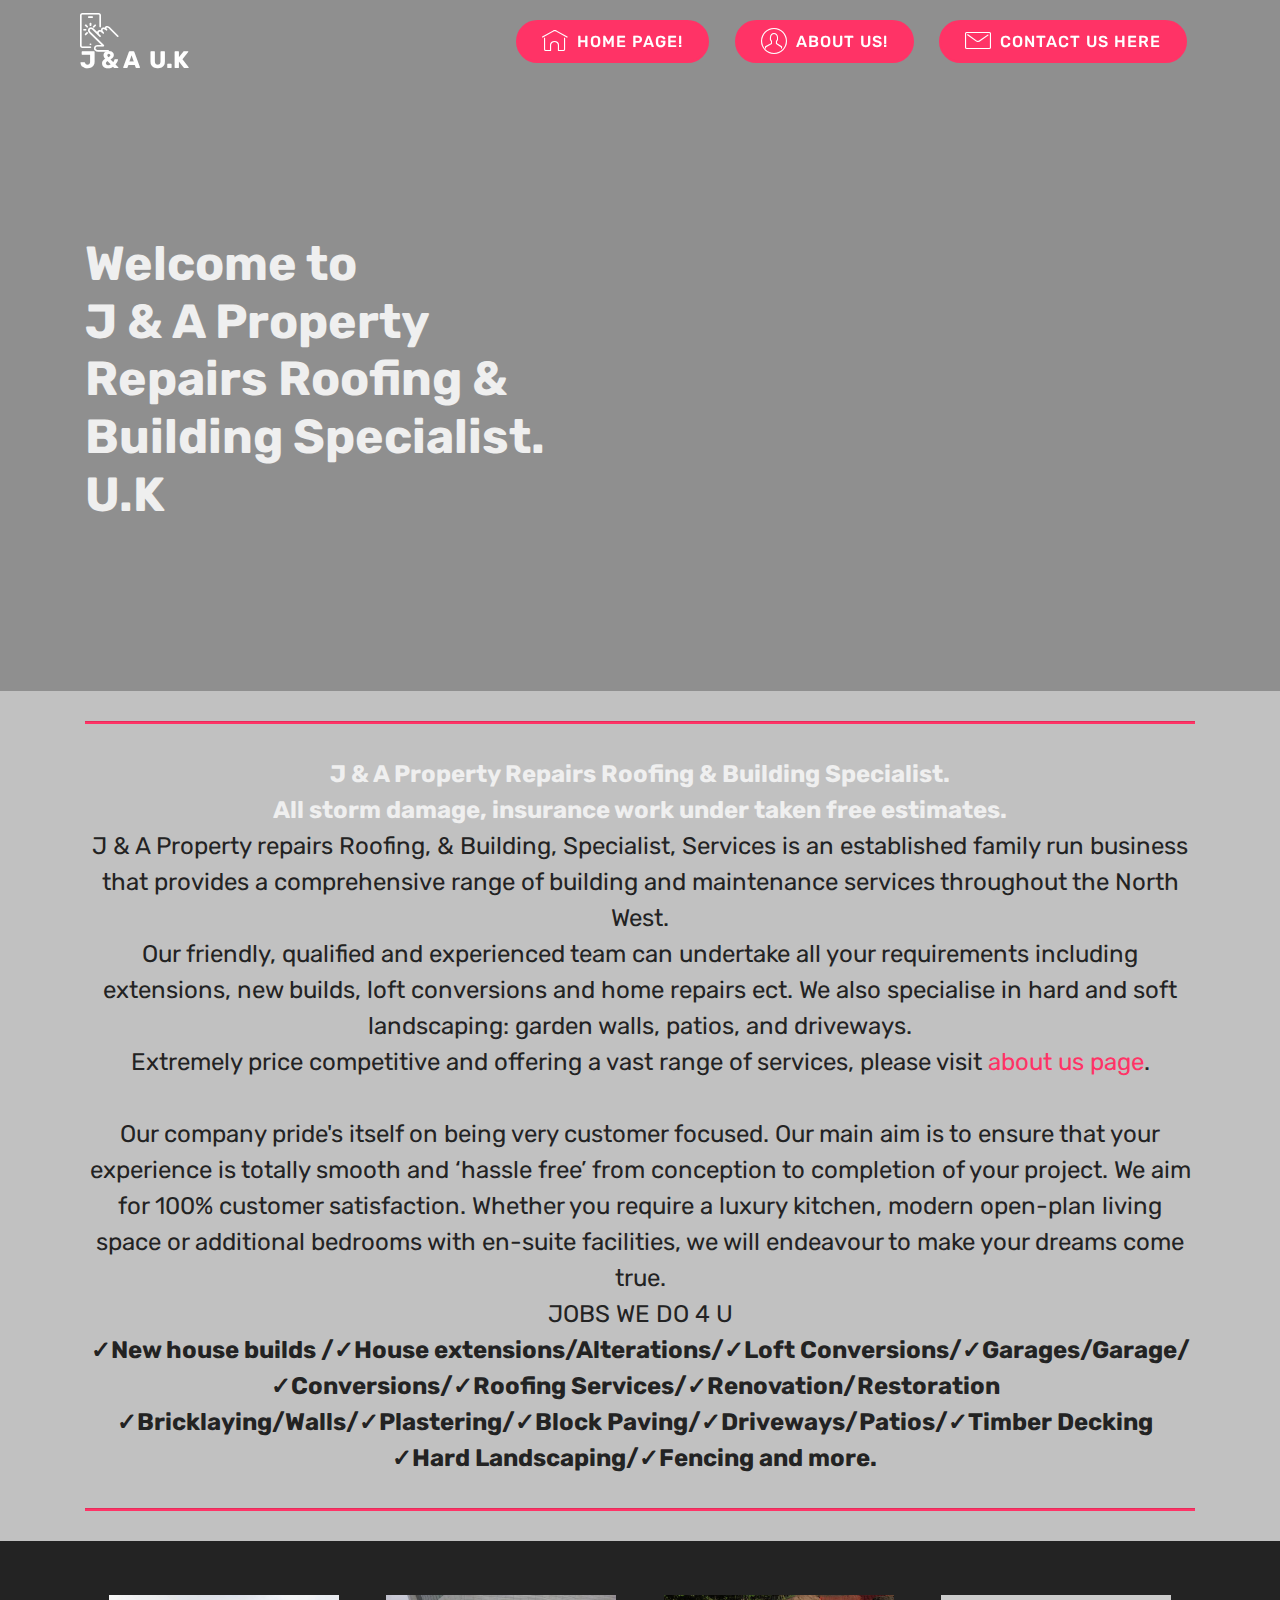
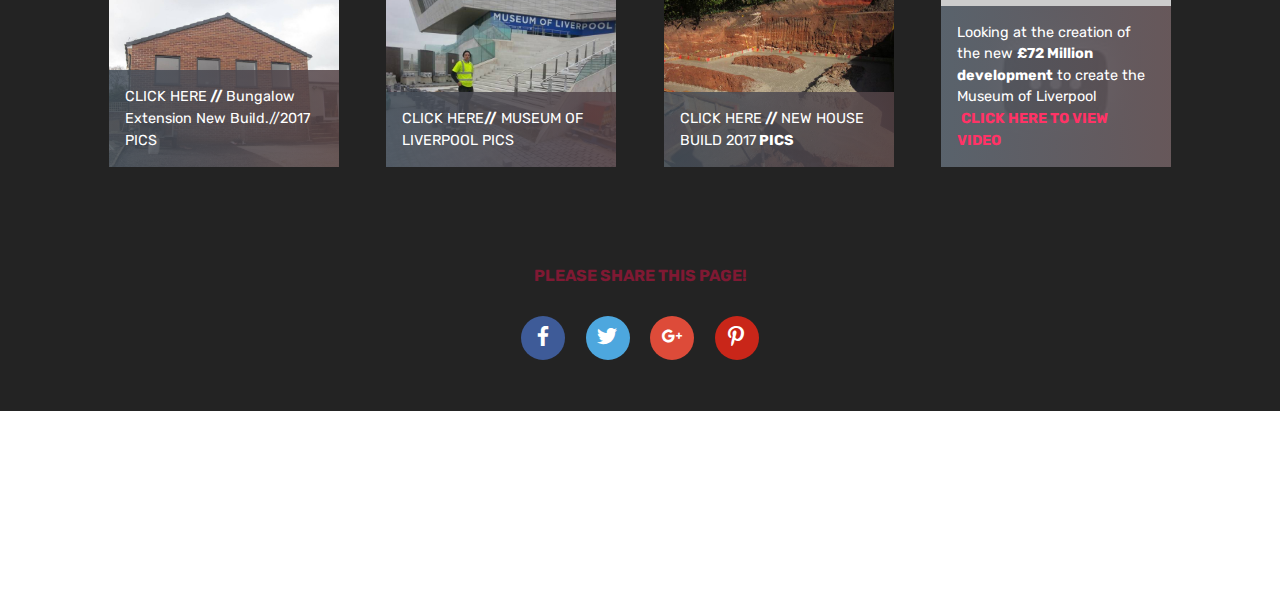
<file: index.html>
<!DOCTYPE html>
<html>
<head>
  <!-- Site made with Mobirise Website Builder v4.2.3, https://mobirise.com -->
  <meta charset="UTF-8">
  <meta http-equiv="X-UA-Compatible" content="IE=edge">
  <meta name="generator" content="Mobirise v4.2.3, mobirise.com">
  <meta name="viewport" content="width=device-width, initial-scale=1">
  <link rel="shortcut icon" href="assets/images/hj-800x450.jpg" type="image/x-icon">
  <meta name="description" content="">
  <title>Home</title>
  <link rel="stylesheet" href="assets/web/assets/mobirise-icons/mobirise-icons.css">
  <link rel="stylesheet" href="assets/tether/tether.min.css">
  <link rel="stylesheet" href="assets/soundcloud-plugin/style.css">
  <link rel="stylesheet" href="assets/bootstrap/css/bootstrap.min.css">
  <link rel="stylesheet" href="assets/bootstrap/css/bootstrap-grid.min.css">
  <link rel="stylesheet" href="assets/bootstrap/css/bootstrap-reboot.min.css">
  <link rel="stylesheet" href="assets/dropdown/css/style.css">
  <link rel="stylesheet" href="assets/socicon/css/styles.css">
  <link rel="stylesheet" href="assets/theme/css/style.css">
  <link rel="stylesheet" href="assets/mobirise-gallery/style.css">
  <link rel="stylesheet" href="assets/mobirise/css/mbr-additional.css" type="text/css">
  
  
  
</head>
<body>
<section class="menu cid-qC02wibD3X" once="menu" id="menu1-2" data-rv-view="1550">

    

    <nav class="navbar navbar-expand beta-menu navbar-dropdown align-items-center navbar-fixed-top navbar-toggleable-sm bg-color transparent">
        <button class="navbar-toggler navbar-toggler-right" type="button" data-toggle="collapse" data-target="#navbarSupportedContent" aria-controls="navbarSupportedContent" aria-expanded="false" aria-label="Toggle navigation">
            <div class="hamburger">
                <span></span>
                <span></span>
                <span></span>
                <span></span>
            </div>
        </button>
        <div class="menu-logo">
            <div class="navbar-brand">
                
                <span class="navbar-caption-wrap"><a class="navbar-caption text-white display-5" href="https://arthur365.github.io/JandARoofing/"><span class="mbri-touch mbr-iconfont mbr-iconfont-btn"></span>J &amp; A &nbsp;U.K</a></span>
            </div>
        </div>
        <div class="collapse navbar-collapse" id="navbarSupportedContent">
            
            <div class="navbar-buttons mbr-section-btn"><a class="btn btn-sm btn-secondary display-4" href="https://arthur365.github.io/JandARoofing/"><span class="mbri-home mbr-iconfont mbr-iconfont-btn"></span>
                    HOME PAGE!
                </a> <a class="btn btn-sm btn-secondary display-4" href="https://arthur365.github.io/JandARoofing/page2.html"><span class="mbri-user mbr-iconfont mbr-iconfont-btn"></span>ABOUT US!
                </a>  <a class="btn btn-sm btn-secondary display-4" href="https://arthur365.github.io/JandARoofing/httpsarthur365.github.ioJandARoofingpage1.html.html"><span class="mbri-letter mbr-iconfont mbr-iconfont-btn"></span>
                    CONTACT US HERE</a></div>
        </div>
    </nav>
</section>

<section class="engine"><a href="https://mobirise.co/c">website maker</a></section><section class="header7 cid-qC023sme7A" data-bg-video="https://www.youtube.com/watch?v=4snI6Da1BNs" id="header7-0" data-rv-view="1522">

    

    <div class="mbr-overlay" style="opacity: 0.4; background-color: rgb(0, 0, 0);">
    </div>

    <div class="container">
        <div class="media-container-row">

            <div class="media-content align-right">
                <h1 class="mbr-section-title mbr-white pb-3 mbr-fonts-style display-2"><strong><br></strong><br><strong>Welcome to<br>J &amp; A Property Repairs Roofing &amp; Building Specialist. U.K</strong>&nbsp;</h1>
                <div class="mbr-section-text mbr-white pb-3">
                    <p class="mbr-text mbr-fonts-style display-4"></p>
                </div>
                
            </div>

            <div class="mbr-figure" style="width: 105%;"><iframe class="mbr-embedded-video" src="https://www.youtube.com/embed/4snI6Da1BNs?rel=0&amp;amp;showinfo=0&amp;autoplay=1&amp;loop=0" width="1280" height="720" frameborder="0" allowfullscreen></iframe></div>

        </div>
    </div>
</section>

<section class="mbr-section article content9 cid-qC0P9vtOcE" id="content9-7" data-rv-view="1526">
    
     

    <div class="container">
        <div class="inner-container" style="width: 100%;">
            <hr class="line" style="width: 100%;">
            <div class="section-text align-center mbr-fonts-style display-5"><strong>J &amp; A Property Repairs Roofing &amp; Building Specialist.</strong><br><strong>All storm damage, insurance work under taken free estimates.
</strong><div>J &amp; A Property repairs Roofing, &amp; Building, Specialist, Services is an established family run business that provides a comprehensive range of building and maintenance services throughout the North West. 
</div><div>Our friendly, qualified and experienced team can undertake all your requirements including extensions, new builds, loft conversions and home repairs ect. We also specialise in hard and soft landscaping: garden walls, patios, and driveways. 
</div><div>Extremely price competitive and offering a vast range of services, please visit <a href="https://arthur365.github.io/JandARoofing/page2.html" class="text-secondary">about us page</a>. </div><br><div>Our company pride's itself on being very customer focused. Our main aim is to ensure that your experience is totally smooth and ‘hassle free’ from conception to completion of your project. We aim for 100% customer satisfaction. Whether you require a luxury kitchen, modern open-plan living space or additional bedrooms with en-suite facilities, we will endeavour to make your dreams come true.</div><div>JOBS WE DO 4 U
</div><div><strong>✓New house builds /✓<span style="font-size: 1.5rem;">House extensions/Alterations/</span><span style="font-size: 1.5rem;">✓Loft Conversions/</span><span style="font-size: 1.5rem;">✓Garages/Garage/✓Conversions/</span><span style="font-size: 1.5rem;">✓Roofing Services/</span><span style="font-size: 1.5rem;">✓Renovation/Restoration &nbsp;</span></strong></div><div><strong>✓Bricklaying/Walls/<span style="font-size: 1.5rem;">✓Plastering/</span><span style="font-size: 1.5rem;">✓Block Paving/</span><span style="font-size: 1.5rem;">✓Driveways/Patios/</span><span style="font-size: 1.5rem;">✓Timber Decking &nbsp;</span></strong></div><div><strong>✓Hard Landscaping/</strong><span style="font-size: 1.5rem;"><strong>✓Fencing and more.</strong> &nbsp;</span></div></div>
            <hr class="line" style="width: 100%;">
        </div>
        </div>
</section>

<section class="mbr-gallery mbr-slider-carousel cid-qCyboriEE5" id="gallery1-t" data-rv-view="1528">

    

    <div class="container">
        <div><!-- Filter --><!-- Gallery --><div class="mbr-gallery-row"><div class="mbr-gallery-layout-default"><div><div><div class="mbr-gallery-item mbr-gallery-item--p3" data-video-url="false" data-tags="Awesome"><div href="#lb-gallery1-t" data-slide-to="0" data-toggle="modal"><img src="assets/images/img-6-2000x1500-800x600-800x600.jpg" alt=""><span class="icon-focus"></span><span class="mbr-gallery-title mbr-fonts-style display-7"><strong><a href="https://arthur365.github.io/JandARoofing/page2.html">CLICK HERE</a> //&nbsp;</strong><a href="https://arthur365.github.io/JandARoofing/page2.html">Bungalow Extension New Build.//2017 PICS</a></span></div></div><div class="mbr-gallery-item mbr-gallery-item--p3" data-video-url="false" data-tags="Responsive"><div href="#lb-gallery1-t" data-slide-to="1" data-toggle="modal"><img src="assets/images/20171018-3-640x480-640x480-640x480.jpg" alt=""><span class="icon-focus"></span><span class="mbr-gallery-title mbr-fonts-style display-7"><strong><a href="https://arthur365.github.io/JandARoofing/page2.html">CLICK HERE</a>//</strong>&nbsp;<a href="https://arthur365.github.io/JandARoofing/page2.html">MUSEUM OF LIVERPOOL PICS</a></span></div></div><div class="mbr-gallery-item mbr-gallery-item--p3" data-video-url="false" data-tags="Creative"><div href="#lb-gallery1-t" data-slide-to="2" data-toggle="modal"><img src="assets/images/img-2-3264x2448-800x600.jpg" alt=""><span class="icon-focus"></span><span class="mbr-gallery-title mbr-fonts-style display-7"><strong><a href="https://arthur365.github.io/JandARoofing/page2.html">CLICK HERE</a> //&nbsp;<b><a href="https://arthur365.github.io/JandARoofing/page2.html">NEW HOUSE BUILD 2017</a>&nbsp;</b>PICS</strong></span></div></div><div class="mbr-gallery-item mbr-gallery-item--p3 video-slide" data-video-url="https://www.youtube.com/watch?v=_yunMaDOAP0#action=share" data-tags="Creative"><div href="#lb-gallery1-t" data-slide-to="3" data-toggle="modal"><div></div><img alt="" src="assets/images/2017-11-5-11-36-12-62564.jpg"><span class="icon-video"></span><span class="mbr-gallery-title mbr-fonts-style display-7">Looking at the creation of the new <strong>£72 Million development</strong> to create the Museum of Liverpool<a href="https://www.youtube.com/watch?v=_yunMaDOAP0" target="_blank" class="text-secondary"> </a><br>&nbsp;<a href="https://www.youtube.com/watch?v=_yunMaDOAP0" target="_blank" class="text-secondary"><strong>CLICK HERE TO VIEW VIDEO</strong></a></span></div></div></div></div><div class="clearfix"></div></div></div><!-- Lightbox --><div data-app-prevent-settings="" class="mbr-slider modal fade carousel slide" tabindex="-1" data-keyboard="true" data-interval="false" id="lb-gallery1-t"><div class="modal-dialog"><div class="modal-content"><div class="modal-body"><div class="carousel-inner"><div class="carousel-item"><img src="assets/images/img-6-2000x1500-800x600.jpg" alt=""></div><div class="carousel-item"><img src="assets/images/20171018-3-640x480-640x480.jpg" alt=""></div><div class="carousel-item"><img src="assets/images/img-2-3264x2448.jpg" alt=""></div><div class="carousel-item active video-container"><img src="assets/images/img-2-3264x2448.jpg" alt=""></div></div><a class="carousel-control carousel-control-prev" role="button" data-slide="prev" href="#lb-gallery1-t"><span class="mbri-left mbr-iconfont" aria-hidden="true"></span><span class="sr-only">Previous</span></a><a class="carousel-control carousel-control-next" role="button" data-slide="next" href="#lb-gallery1-t"><span class="mbri-right mbr-iconfont" aria-hidden="true"></span><span class="sr-only">Next</span></a><a class="close" href="#" role="button" data-dismiss="modal"><span class="sr-only">Close</span></a></div></div></div></div></div>
    </div>

</section>

<section class="cid-qCaAnkheCi" id="social-buttons3-l" data-rv-view="1547">
    
    

    

    <div class="container">
        <div class="media-container-row">
            <div class="col-md-8 align-center">
                <h2 class="pb-3 mbr-section-title mbr-fonts-style display-4"><strong>PLEASE SHARE THIS PAGE!
                </strong></h2>
                <div>
                    <div class="mbr-social-likes">
                        <span class="btn btn-social socicon-bg-facebook facebook mx-2" title="Share link on Facebook">
                            <i class="socicon socicon-facebook"></i>
                        </span>
                        <span class="btn btn-social twitter socicon-bg-twitter mx-2" title="Share link on Twitter">
                            <i class="socicon socicon-twitter"></i>
                        </span>
                        <span class="btn btn-social plusone socicon-bg-googleplus mx-2" title="Share link on Google+">
                            <i class="socicon socicon-googleplus"></i>
                        </span>
                        
                        
                        <span class="btn btn-social pinterest socicon-bg-pinterest mx-2" title="Share link on Pinterest">
                            <i class="socicon socicon-pinterest"></i>
                        </span>
                        
                    </div>
                </div>
            </div>
        </div>
    </div>
</section>

<section once="" class="cid-qC02PbBvrZ mbr-reveal mbr-parallax-background" id="footer7-3" data-rv-view="1552">

    

    <div class="mbr-overlay" style="background-color: rgb(127, 25, 51); opacity: 0.4;"></div>

    <div class="container">
        <div class="media-container-row align-center mbr-white">
            
            
            <div class="row row-copirayt">
                <p class="mbr-text mb-0 mbr-fonts-style mbr-white display-7">I.T A.Cross365© Copyright 2017 J &amp; A Property Repairs Roofing &amp; Building Specialist. U.K &nbsp;- All Rights Reserved
                </p>
            </div>
        </div>
    </div>
</section>


  <script src="assets/web/assets/jquery/jquery.min.js"></script>
  <script src="assets/popper/popper.min.js"></script>
  <script src="assets/tether/tether.min.js"></script>
  <script src="assets/bootstrap/js/bootstrap.min.js"></script>
  <script src="assets/masonry/masonry.pkgd.min.js"></script>
  <script src="assets/imagesloaded/imagesloaded.pkgd.min.js"></script>
  <script src="assets/jquery-mb-ytplayer/jquery.mb.ytplayer.min.js"></script>
  <script src="assets/jquery-mb-vimeo_player/jquery.mb.vimeo_player.js"></script>
  <script src="assets/jarallax/jarallax.min.js"></script>
  <script src="assets/smooth-scroll/smooth-scroll.js"></script>
  <script src="assets/touch-swipe/jquery.touch-swipe.min.js"></script>
  <script src="assets/dropdown/js/script.min.js"></script>
  <script src="assets/social-likes/social-likes.js"></script>
  <script src="assets/bootstrap-carousel-swipe/bootstrap-carousel-swipe.js"></script>
  <script src="assets/theme/js/script.js"></script>
  <script src="assets/mobirise-slider-video/script.js"></script>
  <script src="assets/mobirise-gallery/player.min.js"></script>
  <script src="assets/mobirise-gallery/script.js"></script>
  
  
</body>
</html>
</file>
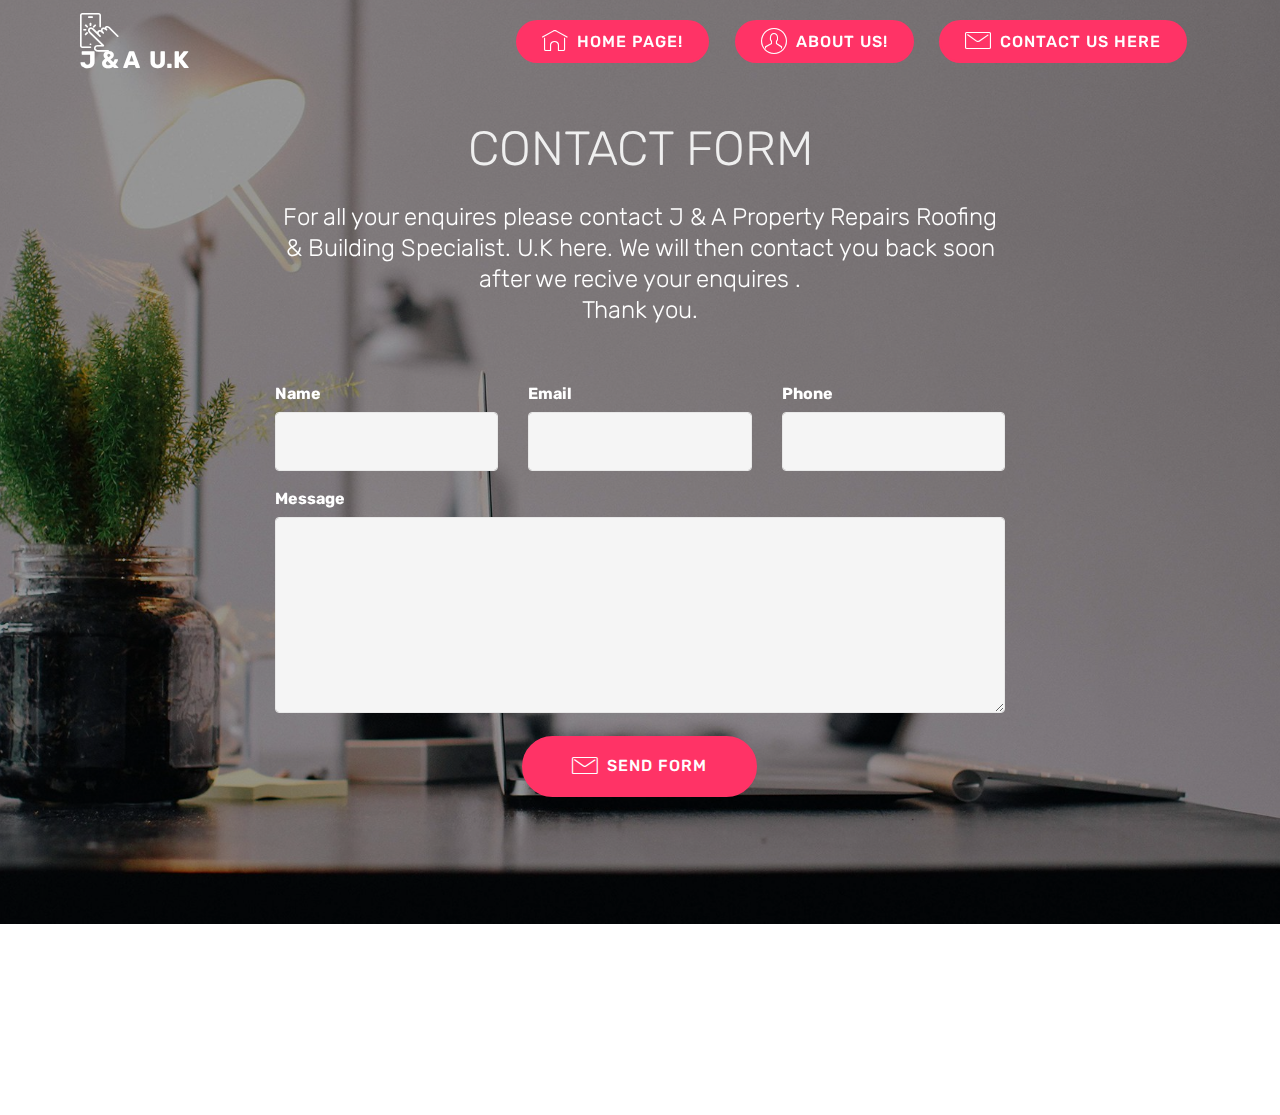
<file: httpsarthur365.github.ioJandARoofingpage1.html.html>
<!DOCTYPE html>
<html>
<head>
  <!-- Site made with Mobirise Website Builder v4.2.3, https://mobirise.com -->
  <meta charset="UTF-8">
  <meta http-equiv="X-UA-Compatible" content="IE=edge">
  <meta name="generator" content="Mobirise v4.2.3, mobirise.com">
  <meta name="viewport" content="width=device-width, initial-scale=1">
  <link rel="shortcut icon" href="assets/images/hj-800x450.jpg" type="image/x-icon">
  <meta name="description" content="CONTACT FORM">
  <title>CONTACT US HERE</title>
  <link rel="stylesheet" href="assets/web/assets/mobirise-icons/mobirise-icons.css">
  <link rel="stylesheet" href="assets/tether/tether.min.css">
  <link rel="stylesheet" href="assets/soundcloud-plugin/style.css">
  <link rel="stylesheet" href="assets/bootstrap/css/bootstrap.min.css">
  <link rel="stylesheet" href="assets/bootstrap/css/bootstrap-grid.min.css">
  <link rel="stylesheet" href="assets/bootstrap/css/bootstrap-reboot.min.css">
  <link rel="stylesheet" href="assets/dropdown/css/style.css">
  <link rel="stylesheet" href="assets/socicon/css/styles.css">
  <link rel="stylesheet" href="assets/theme/css/style.css">
  <link rel="stylesheet" href="assets/mobirise/css/mbr-additional.css" type="text/css">
  
  
  
</head>
<body>
<section class="menu cid-qC02wibD3X" once="menu" id="menu1-4" data-rv-view="1561">

    

    <nav class="navbar navbar-expand beta-menu navbar-dropdown align-items-center navbar-fixed-top navbar-toggleable-sm bg-color transparent">
        <button class="navbar-toggler navbar-toggler-right" type="button" data-toggle="collapse" data-target="#navbarSupportedContent" aria-controls="navbarSupportedContent" aria-expanded="false" aria-label="Toggle navigation">
            <div class="hamburger">
                <span></span>
                <span></span>
                <span></span>
                <span></span>
            </div>
        </button>
        <div class="menu-logo">
            <div class="navbar-brand">
                
                <span class="navbar-caption-wrap"><a class="navbar-caption text-white display-5" href="https://arthur365.github.io/JandARoofing/"><span class="mbri-touch mbr-iconfont mbr-iconfont-btn"></span>J &amp; A &nbsp;U.K</a></span>
            </div>
        </div>
        <div class="collapse navbar-collapse" id="navbarSupportedContent">
            
            <div class="navbar-buttons mbr-section-btn"><a class="btn btn-sm btn-secondary display-4" href="https://arthur365.github.io/JandARoofing/"><span class="mbri-home mbr-iconfont mbr-iconfont-btn"></span>
                    HOME PAGE!
                </a> <a class="btn btn-sm btn-secondary display-4" href="https://arthur365.github.io/JandARoofing/page2.html"><span class="mbri-user mbr-iconfont mbr-iconfont-btn"></span>ABOUT US!
                </a>  <a class="btn btn-sm btn-secondary display-4" href="https://arthur365.github.io/JandARoofing/httpsarthur365.github.ioJandARoofingpage1.html.html"><span class="mbri-letter mbr-iconfont mbr-iconfont-btn"></span>
                    CONTACT US HERE</a></div>
        </div>
    </nav>
</section>

<section class="engine"><a href="https://mobirise.co/o">bootstrap button</a></section><section class="mbr-section form1 cid-qC0jpeixPS mbr-parallax-background" id="form1-6" data-rv-view="1563">

    

    <div class="mbr-overlay" style="opacity: 0.4; background-color: rgb(0, 0, 0);">
    </div>
    <div class="container">
        <div class="row justify-content-center">
            <div class="title col-12 col-lg-8">
                <h2 class="mbr-section-title align-center pb-3 mbr-fonts-style display-2">
                    CONTACT FORM
                </h2>
                <h3 class="mbr-section-subtitle align-center mbr-light pb-3 mbr-fonts-style display-5">For all your enquires  please contact J &amp; A Property Repairs Roofing &amp; Building Specialist. U.K here. We will then contact you back soon after we recive your enquires . 
<div>Thank you.</div></h3>
            </div>
        </div>
    </div>
    <div class="container">
        <div class="row justify-content-center">
            <div class="media-container-column col-lg-8" data-form-type="formoid">
                    <div data-form-alert="" hidden="">
                        Thanks for filling out the form!
                    </div>
            
                    <form class="mbr-form" action="https://mobirise.com/" method="post" data-form-title="Mobirise Form"><input type="hidden" data-form-email="true" value="CTL4SGD/IdJQ8nS0CGPT1NDhwX0VqpzOGjmi2vL1RZguXmYAHJWlTPxvQXr87m7NS/A6pcdeLOKWGKs+3zW3Udwr7a9jHekwH9tGCqJ68ape7dNOc3ytUru1wOCHom87">
                        <div class="row row-sm-offset">
                            <div class="col-md-4 multi-horizontal" data-for="name">
                                <div class="form-group">
                                    <label class="form-control-label mbr-fonts-style display-7" for="name-form1-6"><strong>Name</strong></label>
                                    <input type="text" class="form-control" name="name" data-form-field="Name" required="" id="name-form1-6">
                                </div>
                            </div>
                            <div class="col-md-4 multi-horizontal" data-for="email">
                                <div class="form-group">
                                    <label class="form-control-label mbr-fonts-style display-7" for="email-form1-6"><strong>Email</strong></label>
                                    <input type="email" class="form-control" name="email" data-form-field="Email" required="" id="email-form1-6">
                                </div>
                            </div>
                            <div class="col-md-4 multi-horizontal" data-for="phone">
                                <div class="form-group">
                                    <label class="form-control-label mbr-fonts-style display-7" for="phone-form1-6"><strong>Phone</strong></label>
                                    <input type="tel" class="form-control" name="phone" data-form-field="Phone" id="phone-form1-6">
                                </div>
                            </div>
                        </div>
                        <div class="form-group" data-for="message">
                            <label class="form-control-label mbr-fonts-style display-7" for="message-form1-6"><strong>Message</strong></label>
                            <textarea type="text" class="form-control" name="message" rows="7" data-form-field="Message" id="message-form1-6"></textarea>
                        </div>
            
                        <span class="input-group-btn"><button href="" type="submit" class="btn btn-form btn-secondary display-4"><span class="mbri-letter mbr-iconfont mbr-iconfont-btn"></span>SEND FORM</button></span>
                    </form>
            </div>
        </div>
    </div>
</section>

<section once="" class="cid-qC02PbBvrZ mbr-reveal mbr-parallax-background" id="footer7-5" data-rv-view="1566">

    

    <div class="mbr-overlay" style="background-color: rgb(127, 25, 51); opacity: 0.4;"></div>

    <div class="container">
        <div class="media-container-row align-center mbr-white">
            
            
            <div class="row row-copirayt">
                <p class="mbr-text mb-0 mbr-fonts-style mbr-white display-7">I.T A.Cross365© Copyright 2017 J &amp; A Property Repairs Roofing &amp; Building Specialist. U.K &nbsp;- All Rights Reserved
                </p>
            </div>
        </div>
    </div>
</section>


  <script src="assets/web/assets/jquery/jquery.min.js"></script>
  <script src="assets/popper/popper.min.js"></script>
  <script src="assets/tether/tether.min.js"></script>
  <script src="assets/bootstrap/js/bootstrap.min.js"></script>
  <script src="assets/smooth-scroll/smooth-scroll.js"></script>
  <script src="assets/dropdown/js/script.min.js"></script>
  <script src="assets/touch-swipe/jquery.touch-swipe.min.js"></script>
  <script src="assets/jarallax/jarallax.min.js"></script>
  <script src="assets/theme/js/script.js"></script>
  <script src="assets/formoid/formoid.min.js"></script>
  
  
</body>
</html>
</file>
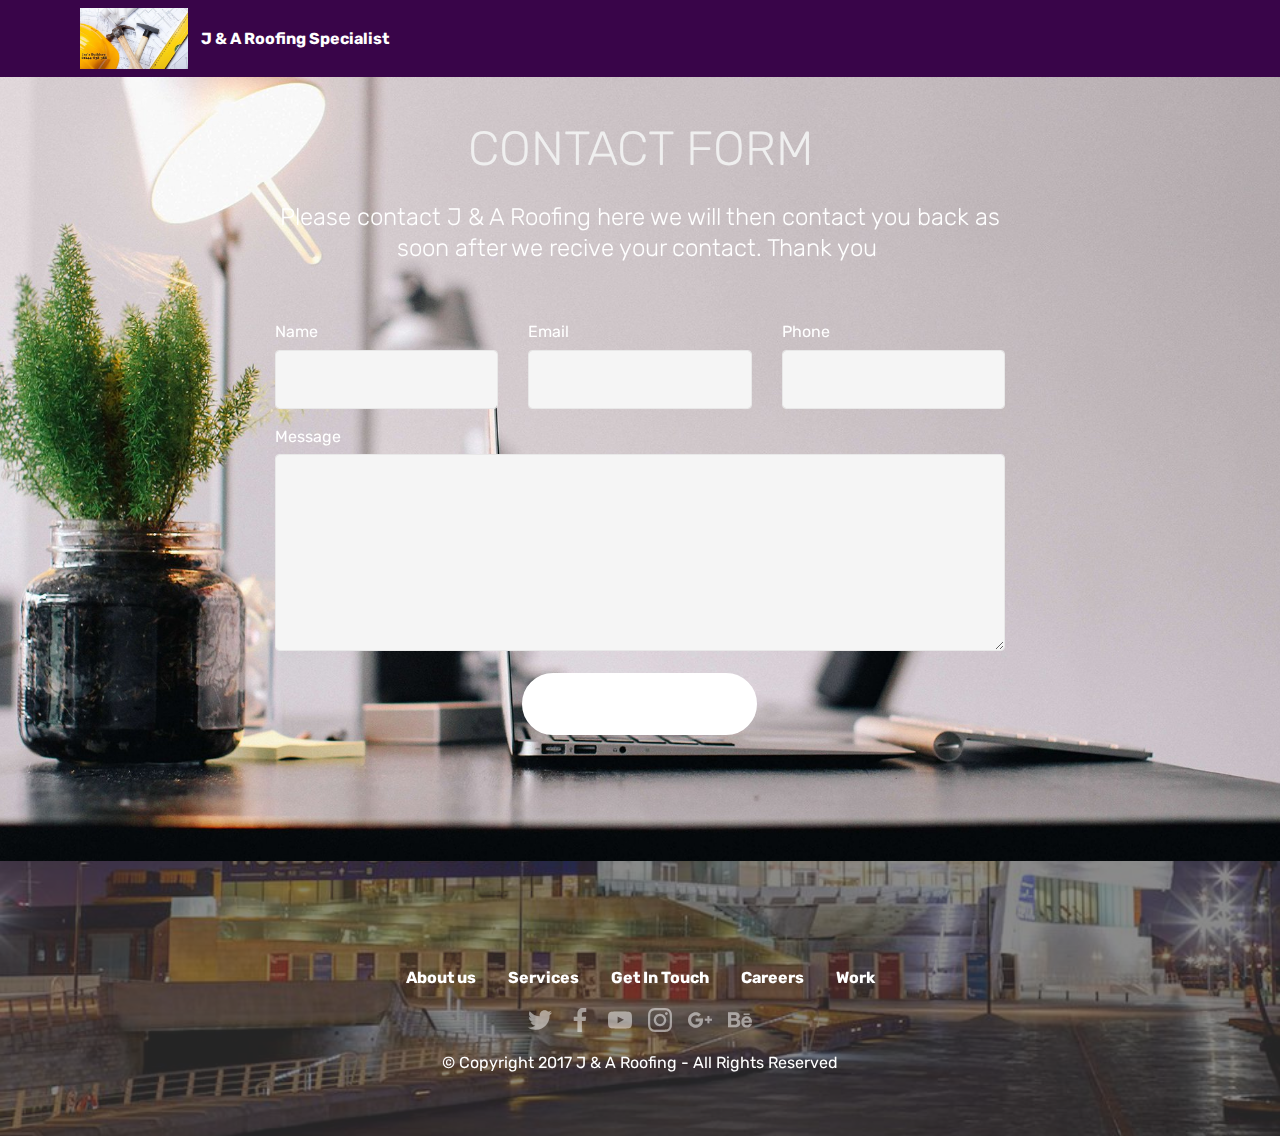
<file: page1.html>
<!DOCTYPE html>
<html>
<head>
  <!-- Site made with Mobirise Website Builder v4.2.3, https://mobirise.com -->
  <meta charset="UTF-8">
  <meta http-equiv="X-UA-Compatible" content="IE=edge">
  <meta name="generator" content="Mobirise v4.2.3, mobirise.com">
  <meta name="viewport" content="width=device-width, initial-scale=1">
  <link rel="shortcut icon" href="assets/images/hj-800x450.jpg" type="image/x-icon">
  <meta name="description" content="CONTACT FORM">
  <title>CONTACT J A ROOFING</title>
  <link rel="stylesheet" href="assets/web/assets/mobirise-icons/mobirise-icons.css">
  <link rel="stylesheet" href="assets/tether/tether.min.css">
  <link rel="stylesheet" href="assets/soundcloud-plugin/style.css">
  <link rel="stylesheet" href="assets/bootstrap/css/bootstrap.min.css">
  <link rel="stylesheet" href="assets/bootstrap/css/bootstrap-grid.min.css">
  <link rel="stylesheet" href="assets/bootstrap/css/bootstrap-reboot.min.css">
  <link rel="stylesheet" href="assets/dropdown/css/style.css">
  <link rel="stylesheet" href="assets/socicon/css/styles.css">
  <link rel="stylesheet" href="assets/theme/css/style.css">
  <link rel="stylesheet" href="assets/mobirise/css/mbr-additional.css" type="text/css">
  
  
  
</head>
<body>
<section class="menu cid-qC02wibD3X" once="menu" id="menu1-4" data-rv-view="1626">

    

    <nav class="navbar navbar-expand beta-menu navbar-dropdown align-items-center navbar-fixed-top navbar-toggleable-sm">
        <button class="navbar-toggler navbar-toggler-right" type="button" data-toggle="collapse" data-target="#navbarSupportedContent" aria-controls="navbarSupportedContent" aria-expanded="false" aria-label="Toggle navigation">
            <div class="hamburger">
                <span></span>
                <span></span>
                <span></span>
                <span></span>
            </div>
        </button>
        <div class="menu-logo">
            <div class="navbar-brand">
                <span class="navbar-logo">
                    <a href="https://arthur365.github.io/DWPPIPwrexham/page1.html">
                         <img src="assets/images/hj-800x450.jpg" alt="Mobirise" title="" media-simple="true" style="height: 3.8rem;">
                    </a>
                </span>
                <span class="navbar-caption-wrap"><a class="navbar-caption text-white display-4" href="https://arthur365.github.io/DWPPIPwrexham/page1.html">J &amp; A Roofing&nbsp;Specialist</a></span>
            </div>
        </div>
        <div class="collapse navbar-collapse" id="navbarSupportedContent">
            
            
        </div>
    </nav>
</section>

<section class="engine"><a href="https://mobirise.co/l">bootstrap theme</a></section><section class="mbr-section form1 cid-qC0jpeixPS mbr-parallax-background" id="form1-6" data-rv-view="1628">

    

    
    <div class="container">
        <div class="row justify-content-center">
            <div class="title col-12 col-lg-8">
                <h2 class="mbr-section-title align-center pb-3 mbr-fonts-style display-2">
                    CONTACT FORM
                </h2>
                <h3 class="mbr-section-subtitle align-center mbr-light pb-3 mbr-fonts-style display-5">Please contact J &amp; A Roofing here we will then contact you back as soon after we recive your contact. Thank you&nbsp;</h3>
            </div>
        </div>
    </div>
    <div class="container">
        <div class="row justify-content-center">
            <div class="media-container-column col-lg-8" data-form-type="formoid">
                    <div data-form-alert="" hidden="">
                        Thanks for filling out the form!
                    </div>
            
                    <form class="mbr-form" action="https://mobirise.com/" method="post" data-form-title="Mobirise Form"><input type="hidden" data-form-email="true" value="LL7Rs4Si547sEzp3qdCsm4EdNW5oegfpowavv1+uY9cw7UQFlstNo2BNkSR5nVt3YT+g7UGcyqGmzXPV5VRZ9VglguwmeRCB6rBLKOBPj7timpF8LZoBCTuyLpj1+/kv">
                        <div class="row row-sm-offset">
                            <div class="col-md-4 multi-horizontal" data-for="name">
                                <div class="form-group">
                                    <label class="form-control-label mbr-fonts-style display-7" for="name-form1-6">Name</label>
                                    <input type="text" class="form-control" name="name" data-form-field="Name" required="" id="name-form1-6">
                                </div>
                            </div>
                            <div class="col-md-4 multi-horizontal" data-for="email">
                                <div class="form-group">
                                    <label class="form-control-label mbr-fonts-style display-7" for="email-form1-6">Email</label>
                                    <input type="email" class="form-control" name="email" data-form-field="Email" required="" id="email-form1-6">
                                </div>
                            </div>
                            <div class="col-md-4 multi-horizontal" data-for="phone">
                                <div class="form-group">
                                    <label class="form-control-label mbr-fonts-style display-7" for="phone-form1-6">Phone</label>
                                    <input type="tel" class="form-control" name="phone" data-form-field="Phone" id="phone-form1-6">
                                </div>
                            </div>
                        </div>
                        <div class="form-group" data-for="message">
                            <label class="form-control-label mbr-fonts-style display-7" for="message-form1-6">Message</label>
                            <textarea type="text" class="form-control" name="message" rows="7" data-form-field="Message" id="message-form1-6"></textarea>
                        </div>
            
                        <span class="input-group-btn"><button href="" type="submit" class="btn btn-primary btn-form display-4"><span class="mbri-letter mbr-iconfont mbr-iconfont-btn"></span>SEND FORM</button></span>
                    </form>
            </div>
        </div>
    </div>
</section>

<section once="" class="cid-qC02PbBvrZ mbr-parallax-background" id="footer7-5" data-rv-view="1631">

    

    <div class="mbr-overlay" style="background-color: rgb(60, 60, 60); opacity: 0.6;"></div>

    <div class="container">
        <div class="media-container-row align-center mbr-white">
            <div class="row">
                <ul class="foot-menu">
                    
                    
                    
                    
                    
                <li class="foot-menu-item mbr-fonts-style display-7">
                        <a class="text-white mbr-bold" href="#" target="_blank">About us</a>
                    </li><li class="foot-menu-item mbr-fonts-style display-7">
                        <a class="text-white mbr-bold" href="#" target="_blank">Services</a>
                    </li><li class="foot-menu-item mbr-fonts-style display-7">
                        <a class="text-white mbr-bold" href="https://arthur365.github.io/DWPPIPwrexham/page1.html">Get In Touch</a>
                    </li><li class="foot-menu-item mbr-fonts-style display-7">
                        <a class="text-white mbr-bold" href="#" target="_blank">Careers</a>
                    </li><li class="foot-menu-item mbr-fonts-style display-7">
                        <a class="text-white mbr-bold" href="#" target="_blank">Work</a>
                    </li></ul>
            </div>
            <div class="row">
                <div class="social-list align-right pb-2">
                    
                    
                    
                    
                    
                    
                <div class="soc-item">
                        <a href="https://twitter.com/" target="_blank">
                            <span class="mbr-iconfont mbr-iconfont-social socicon-twitter socicon" media-simple="true"></span>
                        </a>
                    </div><div class="soc-item">
                        <a href="https://www.facebook.com/" target="_blank">
                            <span class="mbr-iconfont mbr-iconfont-social socicon-facebook socicon" media-simple="true"></span>
                        </a>
                    </div><div class="soc-item">
                        <a href="https://www.youtube.com/" target="_blank">
                            <span class="mbr-iconfont mbr-iconfont-social socicon-youtube socicon" media-simple="true"></span>
                        </a>
                    </div><div class="soc-item">
                        <a href="https://instagram.com/" target="_blank">
                            <span class="mbr-iconfont mbr-iconfont-social socicon-instagram socicon" media-simple="true"></span>
                        </a>
                    </div><div class="soc-item">
                        <a href="https://plus.google.com/" target="_blank">
                            <span class="mbr-iconfont mbr-iconfont-social socicon-googleplus socicon" media-simple="true"></span>
                        </a>
                    </div><div class="soc-item">
                        <a href="https://www.behance.net/" target="_blank">
                            <span class="mbr-iconfont mbr-iconfont-social socicon-behance socicon" media-simple="true"></span>
                        </a>
                    </div></div>
            </div>
            <div class="row row-copirayt">
                <p class="mbr-text mb-0 mbr-fonts-style mbr-white display-7">
                    © Copyright 2017 J &amp; A Roofing - All Rights Reserved
                </p>
            </div>
        </div>
    </div>
</section>


  <script src="assets/web/assets/jquery/jquery.min.js"></script>
  <script src="assets/popper/popper.min.js"></script>
  <script src="assets/tether/tether.min.js"></script>
  <script src="assets/bootstrap/js/bootstrap.min.js"></script>
  <script src="assets/smooth-scroll/smooth-scroll.js"></script>
  <script src="assets/dropdown/js/script.min.js"></script>
  <script src="assets/touch-swipe/jquery.touch-swipe.min.js"></script>
  <script src="assets/jarallax/jarallax.min.js"></script>
  <script src="assets/theme/js/script.js"></script>
  <script src="assets/formoid/formoid.min.js"></script>
  
  
</body>
</html>
</file>
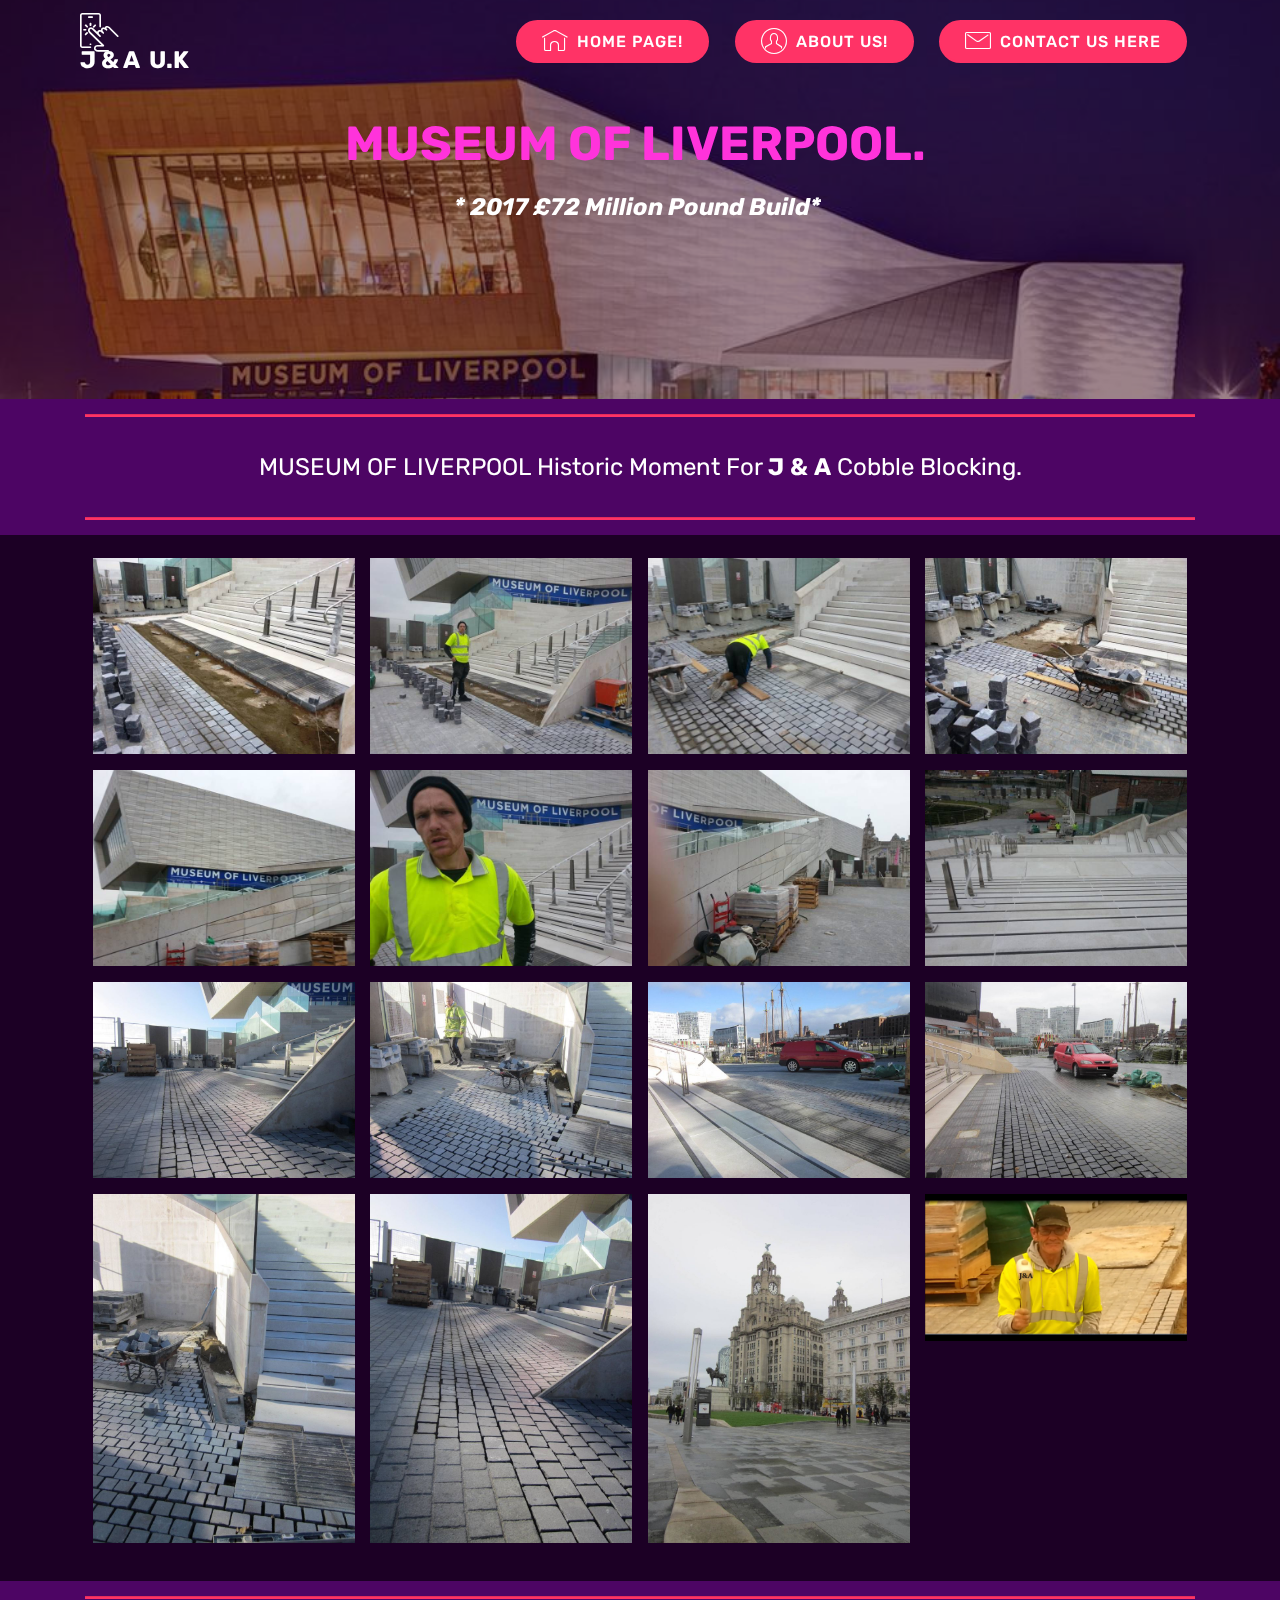
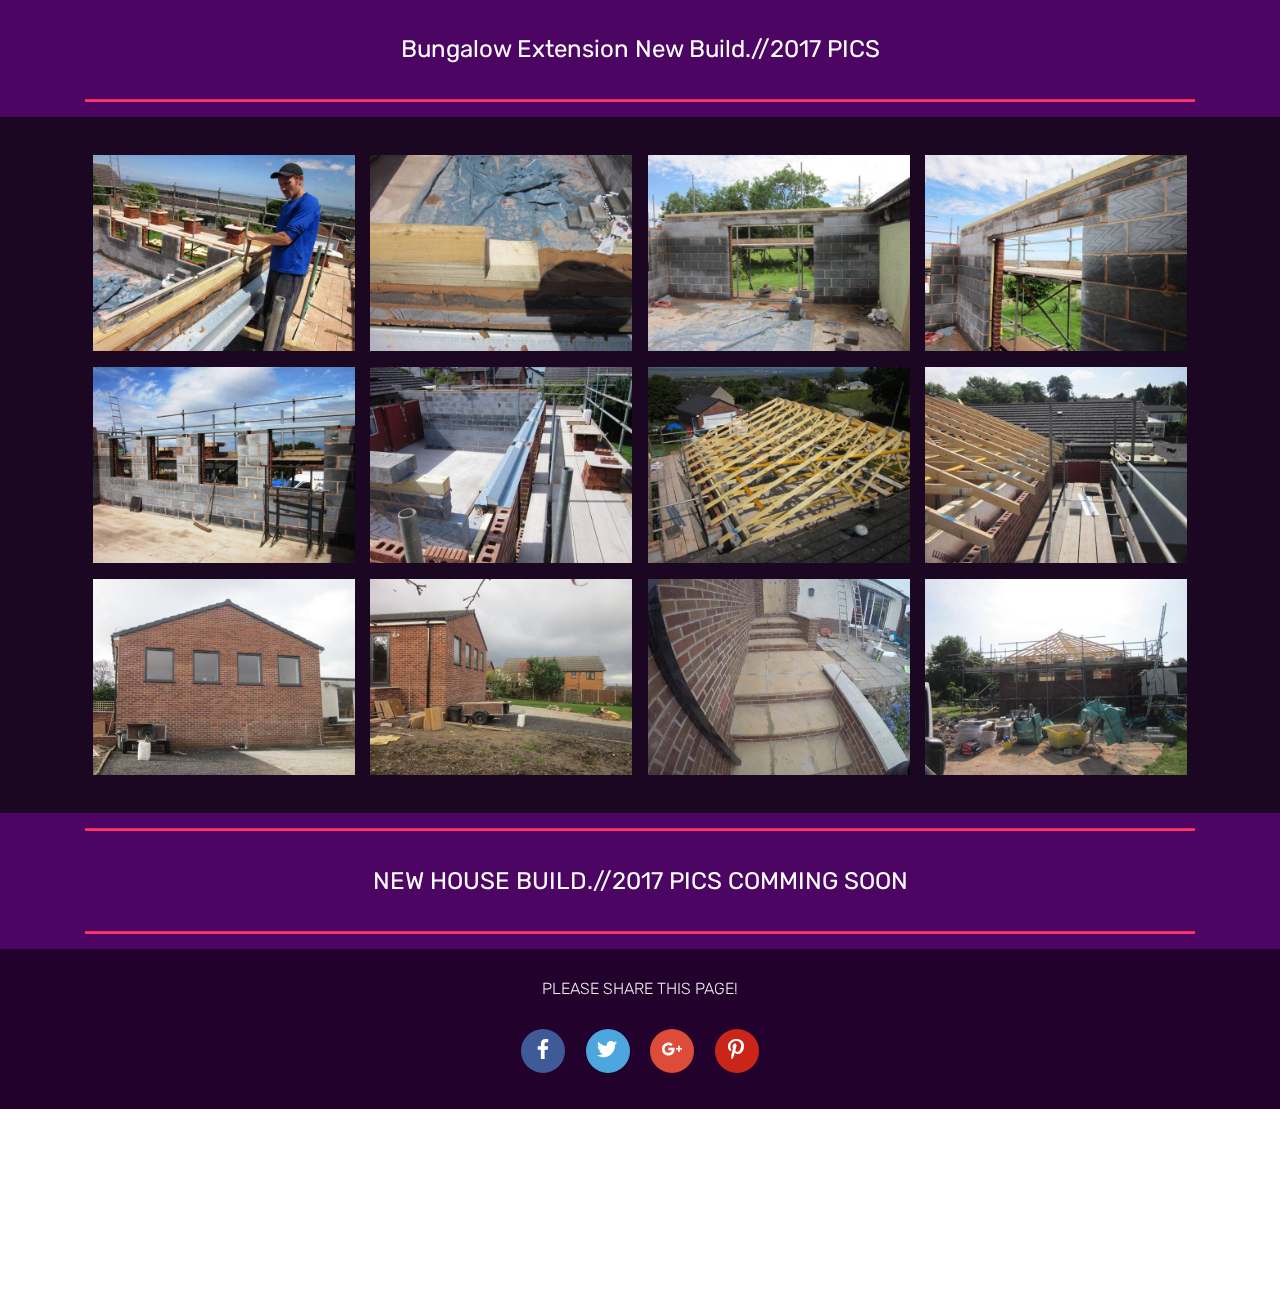
<file: page2.html>
<!DOCTYPE html>
<html>
<head>
  <!-- Site made with Mobirise Website Builder v4.2.3, https://mobirise.com -->
  <meta charset="UTF-8">
  <meta http-equiv="X-UA-Compatible" content="IE=edge">
  <meta name="generator" content="Mobirise v4.2.3, mobirise.com">
  <meta name="viewport" content="width=device-width, initial-scale=1">
  <link rel="shortcut icon" href="assets/images/hj-800x450.jpg" type="image/x-icon">
  <meta name="description" content="About us jobs we do 4 u">
  <title>ABOUT US JOBS</title>
  <link rel="stylesheet" href="assets/web/assets/mobirise-icons/mobirise-icons.css">
  <link rel="stylesheet" href="assets/tether/tether.min.css">
  <link rel="stylesheet" href="assets/soundcloud-plugin/style.css">
  <link rel="stylesheet" href="assets/bootstrap/css/bootstrap.min.css">
  <link rel="stylesheet" href="assets/bootstrap/css/bootstrap-grid.min.css">
  <link rel="stylesheet" href="assets/bootstrap/css/bootstrap-reboot.min.css">
  <link rel="stylesheet" href="assets/dropdown/css/style.css">
  <link rel="stylesheet" href="assets/socicon/css/styles.css">
  <link rel="stylesheet" href="assets/theme/css/style.css">
  <link rel="stylesheet" href="assets/mobirise-gallery/style.css">
  <link rel="stylesheet" href="assets/mobirise/css/mbr-additional.css" type="text/css">
  
  
  
</head>
<body>
<section class="menu cid-qC02wibD3X" once="menu" id="menu1-8" data-rv-view="1705">

    

    <nav class="navbar navbar-expand beta-menu navbar-dropdown align-items-center navbar-fixed-top navbar-toggleable-sm bg-color transparent">
        <button class="navbar-toggler navbar-toggler-right" type="button" data-toggle="collapse" data-target="#navbarSupportedContent" aria-controls="navbarSupportedContent" aria-expanded="false" aria-label="Toggle navigation">
            <div class="hamburger">
                <span></span>
                <span></span>
                <span></span>
                <span></span>
            </div>
        </button>
        <div class="menu-logo">
            <div class="navbar-brand">
                
                <span class="navbar-caption-wrap"><a class="navbar-caption text-white display-5" href="https://arthur365.github.io/JandARoofing/"><span class="mbri-touch mbr-iconfont mbr-iconfont-btn"></span>J &amp; A &nbsp;U.K</a></span>
            </div>
        </div>
        <div class="collapse navbar-collapse" id="navbarSupportedContent">
            
            <div class="navbar-buttons mbr-section-btn"><a class="btn btn-sm btn-secondary display-4" href="https://arthur365.github.io/JandARoofing/"><span class="mbri-home mbr-iconfont mbr-iconfont-btn"></span>
                    HOME PAGE!
                </a> <a class="btn btn-sm btn-secondary display-4" href="https://arthur365.github.io/JandARoofing/page2.html"><span class="mbri-user mbr-iconfont mbr-iconfont-btn"></span>ABOUT US!
                </a>  <a class="btn btn-sm btn-secondary display-4" href="https://arthur365.github.io/JandARoofing/httpsarthur365.github.ioJandARoofingpage1.html.html"><span class="mbri-letter mbr-iconfont mbr-iconfont-btn"></span>
                    CONTACT US HERE</a></div>
        </div>
    </nav>
</section>

<section class="engine"><a href="https://mobirise.co/j">design your own website for free</a></section><section class="mbr-section content5 cid-qC14VeDF8k mbr-parallax-background" id="content5-b" data-rv-view="1575">

    

    <div class="mbr-overlay" style="opacity: 0.5; background-color: rgb(57, 6, 20);">
    </div>

    <div class="container">
        <div class="media-container-row">
            <div class="title col-12 col-md-8">
                <h2 class="align-center mbr-bold mbr-white pb-3 mbr-fonts-style display-2">MUSEUM OF LIVERPOOL.&nbsp;</h2>
                <h3 class="mbr-section-subtitle align-center mbr-light mbr-white pb-3 mbr-fonts-style display-5"><strong><em>* 2017 £72 Million Pound Build*</em>&nbsp;</strong><br></h3>
                <p class="mbr-text align-center mbr-white pb-3 mbr-fonts-style display-7"></p>
                
            </div>
        </div>
    </div>
</section>

<section class="mbr-section article content9 cid-qCyHHyBdOC" id="content9-v" data-rv-view="1578">
    
     

    <div class="container">
        <div class="inner-container" style="width: 100%;">
            <hr class="line" style="width: 100%;">
            <div class="section-text align-center mbr-fonts-style display-5">MUSEUM OF LIVERPOOL Historic Moment For <strong>J</strong> <strong>&amp;</strong> <strong>A</strong> Cobble Blocking.</div>
            <hr class="line" style="width: 100%;">
        </div>
        </div>
</section>

<section class="mbr-gallery mbr-slider-carousel cid-qC1f3VACY5" id="gallery1-f" data-rv-view="1580">

    

    <div class="container">
        <div><!-- Filter --><!-- Gallery --><div class="mbr-gallery-row"><div class="mbr-gallery-layout-default"><div><div><div class="mbr-gallery-item mbr-gallery-item--p1" data-video-url="false" data-tags="Awesome"><div href="#lb-gallery1-f" data-slide-to="0" data-toggle="modal"><img src="assets/images/20171018-2-640x480-640x480.jpg" alt=""><span class="icon-focus"></span></div></div><div class="mbr-gallery-item mbr-gallery-item--p1" data-video-url="false" data-tags="Responsive"><div href="#lb-gallery1-f" data-slide-to="1" data-toggle="modal"><img src="assets/images/20171018-3-640x480-640x480-640x480.jpg" alt=""><span class="icon-focus"></span></div></div><div class="mbr-gallery-item mbr-gallery-item--p1" data-video-url="false" data-tags="Animated"><div href="#lb-gallery1-f" data-slide-to="2" data-toggle="modal"><img src="assets/images/20171020-2-640x480-640x480-640x480-640x480.jpg" alt=""><span class="icon-focus"></span></div></div><div class="mbr-gallery-item mbr-gallery-item--p1" data-video-url="false" data-tags="Awesome"><div href="#lb-gallery1-f" data-slide-to="3" data-toggle="modal"><img src="assets/images/20171020-4-640x480-640x480-640x480.jpg" alt=""><span class="icon-focus"></span></div></div><div class="mbr-gallery-item mbr-gallery-item--p1" data-video-url="false" data-tags="Responsive"><div href="#lb-gallery1-f" data-slide-to="4" data-toggle="modal"><img src="assets/images/20171020-1-640x480-640x480.jpg" alt=""><span class="icon-focus"></span></div></div><div class="mbr-gallery-item mbr-gallery-item--p1" data-video-url="false" data-tags="Animated"><div href="#lb-gallery1-f" data-slide-to="5" data-toggle="modal"><img src="assets/images/20171018-4-640x480-640x480.jpg" alt=""><span class="icon-focus"></span></div></div><div class="mbr-gallery-item mbr-gallery-item--p1" data-video-url="false" data-tags="Animated"><div href="#lb-gallery1-f" data-slide-to="6" data-toggle="modal"><img src="assets/images/20171020-5-640x480-640x480.jpg" alt=""><span class="icon-focus"></span></div></div><div class="mbr-gallery-item mbr-gallery-item--p1" data-video-url="false" data-tags="Animated"><div href="#lb-gallery1-f" data-slide-to="7" data-toggle="modal"><img src="assets/images/20171020-6-640x480-640x480.jpg" alt=""><span class="icon-focus"></span></div></div><div class="mbr-gallery-item mbr-gallery-item--p1" data-video-url="false" data-tags="Animated"><div href="#lb-gallery1-f" data-slide-to="8" data-toggle="modal"><img src="assets/images/img-2000x1500-800x600.jpg" alt=""><span class="icon-focus"></span></div></div><div class="mbr-gallery-item mbr-gallery-item--p1" data-video-url="false" data-tags="Animated"><div href="#lb-gallery1-f" data-slide-to="9" data-toggle="modal"><img src="assets/images/img-1-2000x1500-800x600.jpg" alt=""><span class="icon-focus"></span></div></div><div class="mbr-gallery-item mbr-gallery-item--p1" data-video-url="false" data-tags="Animated"><div href="#lb-gallery1-f" data-slide-to="10" data-toggle="modal"><img src="assets/images/img-2-2000x1500-800x600.jpg" alt=""><span class="icon-focus"></span></div></div><div class="mbr-gallery-item mbr-gallery-item--p1" data-video-url="false" data-tags="Animated"><div href="#lb-gallery1-f" data-slide-to="11" data-toggle="modal"><img src="assets/images/img-4-2000x1500-800x600.jpg" alt=""><span class="icon-focus"></span></div></div><div class="mbr-gallery-item mbr-gallery-item--p1" data-video-url="false" data-tags="Animated"><div href="#lb-gallery1-f" data-slide-to="12" data-toggle="modal"><img src="assets/images/img-1-2000x2666-800x1066.jpg" alt=""><span class="icon-focus"></span></div></div><div class="mbr-gallery-item mbr-gallery-item--p1" data-video-url="false" data-tags="Animated"><div href="#lb-gallery1-f" data-slide-to="13" data-toggle="modal"><img src="assets/images/img-2000x2666-800x1066.jpg" alt=""><span class="icon-focus"></span></div></div><div class="mbr-gallery-item mbr-gallery-item--p1" data-video-url="false" data-tags="Animated"><div href="#lb-gallery1-f" data-slide-to="14" data-toggle="modal"><img src="assets/images/img-2-2000x2666-800x1066.jpg" alt=""><span class="icon-focus"></span></div></div><div class="mbr-gallery-item mbr-gallery-item--p1 video-slide" data-video-url="https://youtu.be/tBY2ZQMU6oo" data-tags="Animated"><div href="#lb-gallery1-f" data-slide-to="15" data-toggle="modal"><div></div><img alt="" src="assets/images/2017-10-3-17-22-49-592349.jpg"><span class="icon-video"></span></div></div></div></div><div class="clearfix"></div></div></div><!-- Lightbox --><div data-app-prevent-settings="" class="mbr-slider modal fade carousel slide" tabindex="-1" data-keyboard="true" data-interval="false" id="lb-gallery1-f"><div class="modal-dialog"><div class="modal-content"><div class="modal-body"><div class="carousel-inner"><div class="carousel-item"><img src="assets/images/20171018-2-640x480.jpg" alt=""></div><div class="carousel-item"><img src="assets/images/20171018-3-640x480-640x480.jpg" alt=""></div><div class="carousel-item"><img src="assets/images/20171020-2-640x480-640x480-640x480.jpg" alt=""></div><div class="carousel-item"><img src="assets/images/20171020-4-640x480-640x480.jpg" alt=""></div><div class="carousel-item"><img src="assets/images/20171020-1-640x480.jpg" alt=""></div><div class="carousel-item"><img src="assets/images/20171018-4-640x480.jpg" alt=""></div><div class="carousel-item"><img src="assets/images/20171020-5-640x480.jpg" alt=""></div><div class="carousel-item"><img src="assets/images/20171020-6-640x480.jpg" alt=""></div><div class="carousel-item"><img src="assets/images/img-2000x1500.jpg" alt=""></div><div class="carousel-item"><img src="assets/images/img-1-2000x1500.jpg" alt=""></div><div class="carousel-item"><img src="assets/images/img-2-2000x1500.jpg" alt=""></div><div class="carousel-item"><img src="assets/images/img-4-2000x1500.jpg" alt=""></div><div class="carousel-item"><img src="assets/images/img-1-2000x2666.jpg" alt=""></div><div class="carousel-item"><img src="assets/images/img-2000x2666.jpg" alt=""></div><div class="carousel-item"><img src="assets/images/img-2-2000x2666.jpg" alt=""></div><div class="carousel-item active video-container"><img src="assets/images/arth-block-640x328.png" alt=""></div></div><a class="carousel-control carousel-control-prev" role="button" data-slide="prev" href="#lb-gallery1-f"><span class="mbri-left mbr-iconfont" aria-hidden="true"></span><span class="sr-only">Previous</span></a><a class="carousel-control carousel-control-next" role="button" data-slide="next" href="#lb-gallery1-f"><span class="mbri-right mbr-iconfont" aria-hidden="true"></span><span class="sr-only">Next</span></a><a class="close" href="#" role="button" data-dismiss="modal"><span class="sr-only">Close</span></a></div></div></div></div></div>
    </div>

</section>

<section class="mbr-section article content9 cid-qCtcJZBiq3" id="content9-q" data-rv-view="1647">
    
     

    <div class="container">
        <div class="inner-container" style="width: 100%;">
            <hr class="line" style="width: 100%;">
            <div class="section-text align-center mbr-fonts-style display-5">Bungalow Extension New Build.//2017 PICS</div>
            <hr class="line" style="width: 100%;">
        </div>
        </div>
</section>

<section class="mbr-gallery mbr-slider-carousel cid-qC6fmzsHdi" id="gallery1-g" data-rv-view="1649">

    

    <div class="container">
        <div><!-- Filter --><!-- Gallery --><div class="mbr-gallery-row"><div class="mbr-gallery-layout-default"><div><div><div class="mbr-gallery-item mbr-gallery-item--p1" data-video-url="false" data-tags="Awesome"><div href="#lb-gallery1-g" data-slide-to="0" data-toggle="modal"><img src="assets/images/img-640x480-640x480.jpg" alt=""><span class="icon-focus"></span></div></div><div class="mbr-gallery-item mbr-gallery-item--p1" data-video-url="false" data-tags="Responsive"><div href="#lb-gallery1-g" data-slide-to="1" data-toggle="modal"><img src="assets/images/img-2-640x480-640x480.jpg" alt=""><span class="icon-focus"></span></div></div><div class="mbr-gallery-item mbr-gallery-item--p1" data-video-url="false" data-tags="Creative"><div href="#lb-gallery1-g" data-slide-to="2" data-toggle="modal"><img src="assets/images/img-3-640x480-640x480.jpg" alt=""><span class="icon-focus"></span></div></div><div class="mbr-gallery-item mbr-gallery-item--p1" data-video-url="false" data-tags="Animated"><div href="#lb-gallery1-g" data-slide-to="3" data-toggle="modal"><img src="assets/images/img-4-640x480-640x480.jpg" alt=""><span class="icon-focus"></span></div></div><div class="mbr-gallery-item mbr-gallery-item--p1" data-video-url="false" data-tags="Awesome"><div href="#lb-gallery1-g" data-slide-to="4" data-toggle="modal"><img src="assets/images/img-5-640x480-640x480.jpg" alt=""><span class="icon-focus"></span></div></div><div class="mbr-gallery-item mbr-gallery-item--p1" data-video-url="false" data-tags="Awesome"><div href="#lb-gallery1-g" data-slide-to="5" data-toggle="modal"><img src="assets/images/img-6-640x480-640x480.jpg" alt=""><span class="icon-focus"></span></div></div><div class="mbr-gallery-item mbr-gallery-item--p1" data-video-url="false" data-tags="Responsive"><div href="#lb-gallery1-g" data-slide-to="6" data-toggle="modal"><img src="assets/images/img-7-640x480-640x480.jpg" alt=""><span class="icon-focus"></span></div></div><div class="mbr-gallery-item mbr-gallery-item--p1" data-video-url="false" data-tags="Animated"><div href="#lb-gallery1-g" data-slide-to="7" data-toggle="modal"><img src="assets/images/img-8-640x480-640x480.jpg" alt=""><span class="icon-focus"></span></div></div><div class="mbr-gallery-item mbr-gallery-item--p1" data-video-url="false" data-tags="Animated"><div href="#lb-gallery1-g" data-slide-to="8" data-toggle="modal"><img src="assets/images/img-6-2000x1500-800x600.jpg" alt=""><span class="icon-focus"></span></div></div><div class="mbr-gallery-item mbr-gallery-item--p1" data-video-url="false" data-tags="Animated"><div href="#lb-gallery1-g" data-slide-to="9" data-toggle="modal"><img src="assets/images/img-8-2000x1500-800x600.jpg" alt=""><span class="icon-focus"></span></div></div><div class="mbr-gallery-item mbr-gallery-item--p1" data-video-url="false" data-tags="Animated"><div href="#lb-gallery1-g" data-slide-to="10" data-toggle="modal"><img src="assets/images/gopr0719-2000x1500-800x600.jpg" alt=""><span class="icon-focus"></span></div></div><div class="mbr-gallery-item mbr-gallery-item--p1" data-video-url="false" data-tags="Animated"><div href="#lb-gallery1-g" data-slide-to="11" data-toggle="modal"><img src="assets/images/img-9-640x480-640x480.jpg" alt=""><span class="icon-focus"></span></div></div></div></div><div class="clearfix"></div></div></div><!-- Lightbox --><div data-app-prevent-settings="" class="mbr-slider modal fade carousel slide" tabindex="-1" data-keyboard="true" data-interval="false" id="lb-gallery1-g"><div class="modal-dialog"><div class="modal-content"><div class="modal-body"><div class="carousel-inner"><div class="carousel-item"><img src="assets/images/img-640x480.jpg" alt=""></div><div class="carousel-item"><img src="assets/images/img-2-640x480.jpg" alt=""></div><div class="carousel-item"><img src="assets/images/img-3-640x480.jpg" alt=""></div><div class="carousel-item"><img src="assets/images/img-4-640x480.jpg" alt=""></div><div class="carousel-item"><img src="assets/images/img-5-640x480.jpg" alt=""></div><div class="carousel-item"><img src="assets/images/img-6-640x480.jpg" alt=""></div><div class="carousel-item"><img src="assets/images/img-7-640x480.jpg" alt=""></div><div class="carousel-item"><img src="assets/images/img-8-640x480.jpg" alt=""></div><div class="carousel-item"><img src="assets/images/img-6-2000x1500.jpg" alt=""></div><div class="carousel-item"><img src="assets/images/img-8-2000x1500.jpg" alt=""></div><div class="carousel-item"><img src="assets/images/gopr0719-2000x1500.jpg" alt=""></div><div class="carousel-item active"><img src="assets/images/img-9-640x480.jpg" alt=""></div></div><a class="carousel-control carousel-control-prev" role="button" data-slide="prev" href="#lb-gallery1-g"><span class="mbri-left mbr-iconfont" aria-hidden="true"></span><span class="sr-only">Previous</span></a><a class="carousel-control carousel-control-next" role="button" data-slide="next" href="#lb-gallery1-g"><span class="mbri-right mbr-iconfont" aria-hidden="true"></span><span class="sr-only">Next</span></a><a class="close" href="#" role="button" data-dismiss="modal"><span class="sr-only">Close</span></a></div></div></div></div></div>
    </div>

</section>

<section class="mbr-section article content9 cid-qCyEdcRAvw" id="content9-u" data-rv-view="1700">
    
     

    <div class="container">
        <div class="inner-container" style="width: 100%;">
            <hr class="line" style="width: 100%;">
            <div class="section-text align-center mbr-fonts-style display-5">NEW HOUSE BUILD.//2017 PICS COMMING SOON</div>
            <hr class="line" style="width: 100%;">
        </div>
        </div>
</section>

<section class="cid-qCaCbxVbnh" id="social-buttons3-m" data-rv-view="1702">
    
    

    

    <div class="container">
        <div class="media-container-row">
            <div class="col-md-8 align-center">
                <h2 class="pb-3 mbr-section-title mbr-fonts-style display-4">PLEASE SHARE THIS PAGE!
                </h2>
                <div>
                    <div class="mbr-social-likes">
                        <span class="btn btn-social socicon-bg-facebook facebook mx-2" title="Share link on Facebook">
                            <i class="socicon socicon-facebook"></i>
                        </span>
                        <span class="btn btn-social twitter socicon-bg-twitter mx-2" title="Share link on Twitter">
                            <i class="socicon socicon-twitter"></i>
                        </span>
                        <span class="btn btn-social plusone socicon-bg-googleplus mx-2" title="Share link on Google+">
                            <i class="socicon socicon-googleplus"></i>
                        </span>
                        
                        
                        <span class="btn btn-social pinterest socicon-bg-pinterest mx-2" title="Share link on Pinterest">
                            <i class="socicon socicon-pinterest"></i>
                        </span>
                        
                    </div>
                </div>
            </div>
        </div>
    </div>
</section>

<section once="" class="cid-qC02PbBvrZ mbr-reveal mbr-parallax-background" id="footer7-9" data-rv-view="1707">

    

    <div class="mbr-overlay" style="background-color: rgb(127, 25, 51); opacity: 0.4;"></div>

    <div class="container">
        <div class="media-container-row align-center mbr-white">
            
            
            <div class="row row-copirayt">
                <p class="mbr-text mb-0 mbr-fonts-style mbr-white display-7">I.T A.Cross365© Copyright 2017 J &amp; A Property Repairs Roofing &amp; Building Specialist. U.K &nbsp;- All Rights Reserved
                </p>
            </div>
        </div>
    </div>
</section>


  <script src="assets/web/assets/jquery/jquery.min.js"></script>
  <script src="assets/popper/popper.min.js"></script>
  <script src="assets/tether/tether.min.js"></script>
  <script src="assets/bootstrap/js/bootstrap.min.js"></script>
  <script src="assets/bootstrap-carousel-swipe/bootstrap-carousel-swipe.js"></script>
  <script src="assets/jarallax/jarallax.min.js"></script>
  <script src="assets/masonry/masonry.pkgd.min.js"></script>
  <script src="assets/imagesloaded/imagesloaded.pkgd.min.js"></script>
  <script src="assets/touch-swipe/jquery.touch-swipe.min.js"></script>
  <script src="assets/smooth-scroll/smooth-scroll.js"></script>
  <script src="assets/jquery-mb-vimeo_player/jquery.mb.vimeo_player.js"></script>
  <script src="assets/dropdown/js/script.min.js"></script>
  <script src="assets/social-likes/social-likes.js"></script>
  <script src="assets/theme/js/script.js"></script>
  <script src="assets/mobirise-slider-video/script.js"></script>
  <script src="assets/mobirise-gallery/player.min.js"></script>
  <script src="assets/mobirise-gallery/script.js"></script>
  
  
</body>
</html>
</file>
<file: assets/web/assets/mobirise-icons/mobirise-icons.css>
@font-face {
  font-family: 'MobiriseIcons';
  src:  url('mobirise-icons.eot?spat4u');
  src:  url('mobirise-icons.eot?spat4u#iefix') format('embedded-opentype'),
    url('mobirise-icons.ttf?spat4u') format('truetype'),
    url('mobirise-icons.woff?spat4u') format('woff'),
    url('mobirise-icons.svg?spat4u#MobiriseIcons') format('svg');
  font-weight: normal;
  font-style: normal;
}

[class^="mbri-"], [class*=" mbri-"] {
  /* use !important to prevent issues with browser extensions that change fonts */
  font-family: MobiriseIcons !important;
  speak: none;
  font-style: normal;
  font-weight: normal;
  font-variant: normal;
  text-transform: none;
  line-height: 1;

  /* Better Font Rendering =========== */
  -webkit-font-smoothing: antialiased;
  -moz-osx-font-smoothing: grayscale;
}

.mbri-add-submenu:before {
  content: "\e900";
}
.mbri-alert:before {
  content: "\e901";
}
.mbri-align-center:before {
  content: "\e902";
}
.mbri-align-justify:before {
  content: "\e903";
}
.mbri-align-left:before {
  content: "\e904";
}
.mbri-align-right:before {
  content: "\e905";
}
.mbri-android:before {
  content: "\e906";
}
.mbri-apple:before {
  content: "\e907";
}
.mbri-arrow-down:before {
  content: "\e908";
}
.mbri-arrow-next:before {
  content: "\e909";
}
.mbri-arrow-prev:before {
  content: "\e90a";
}
.mbri-arrow-up:before {
  content: "\e90b";
}
.mbri-bold:before {
  content: "\e90c";
}
.mbri-bookmark:before {
  content: "\e90d";
}
.mbri-bootstrap:before {
  content: "\e90e";
}
.mbri-briefcase:before {
  content: "\e90f";
}
.mbri-browse:before {
  content: "\e910";
}
.mbri-bulleted-list:before {
  content: "\e911";
}
.mbri-calendar:before {
  content: "\e912";
}
.mbri-camera:before {
  content: "\e913";
}
.mbri-cart-add:before {
  content: "\e914";
}
.mbri-cart-full:before {
  content: "\e915";
}
.mbri-cash:before {
  content: "\e916";
}
.mbri-change-style:before {
  content: "\e917";
}
.mbri-chat:before {
  content: "\e918";
}
.mbri-clock:before {
  content: "\e919";
}
.mbri-close:before {
  content: "\e91a";
}
.mbri-cloud:before {
  content: "\e91b";
}
.mbri-code:before {
  content: "\e91c";
}
.mbri-contact-form:before {
  content: "\e91d";
}
.mbri-credit-card:before {
  content: "\e91e";
}
.mbri-cursor-click:before {
  content: "\e91f";
}
.mbri-cust-feedback:before {
  content: "\e920";
}
.mbri-database:before {
  content: "\e921";
}
.mbri-delivery:before {
  content: "\e922";
}
.mbri-desktop:before {
  content: "\e923";
}
.mbri-devices:before {
  content: "\e924";
}
.mbri-down:before {
  content: "\e925";
}
.mbri-download:before {
  content: "\e989";
}
.mbri-drag-n-drop:before {
  content: "\e927";
}
.mbri-drag-n-drop2:before {
  content: "\e928";
}
.mbri-edit:before {
  content: "\e929";
}
.mbri-edit2:before {
  content: "\e92a";
}
.mbri-error:before {
  content: "\e92b";
}
.mbri-extension:before {
  content: "\e92c";
}
.mbri-features:before {
  content: "\e92d";
}
.mbri-file:before {
  content: "\e92e";
}
.mbri-flag:before {
  content: "\e92f";
}
.mbri-folder:before {
  content: "\e930";
}
.mbri-gift:before {
  content: "\e931";
}
.mbri-github:before {
  content: "\e932";
}
.mbri-globe:before {
  content: "\e933";
}
.mbri-globe-2:before {
  content: "\e934";
}
.mbri-growing-chart:before {
  content: "\e935";
}
.mbri-hearth:before {
  content: "\e936";
}
.mbri-help:before {
  content: "\e937";
}
.mbri-home:before {
  content: "\e938";
}
.mbri-hot-cup:before {
  content: "\e939";
}
.mbri-idea:before {
  content: "\e93a";
}
.mbri-image-gallery:before {
  content: "\e93b";
}
.mbri-image-slider:before {
  content: "\e93c";
}
.mbri-info:before {
  content: "\e93d";
}
.mbri-italic:before {
  content: "\e93e";
}
.mbri-key:before {
  content: "\e93f";
}
.mbri-laptop:before {
  content: "\e940";
}
.mbri-layers:before {
  content: "\e941";
}
.mbri-left-right:before {
  content: "\e942";
}
.mbri-left:before {
  content: "\e943";
}
.mbri-letter:before {
  content: "\e944";
}
.mbri-like:before {
  content: "\e945";
}
.mbri-link:before {
  content: "\e946";
}
.mbri-lock:before {
  content: "\e947";
}
.mbri-login:before {
  content: "\e948";
}
.mbri-logout:before {
  content: "\e949";
}
.mbri-magic-stick:before {
  content: "\e94a";
}
.mbri-map-pin:before {
  content: "\e94b";
}
.mbri-menu:before {
  content: "\e94c";
}
.mbri-mobile:before {
  content: "\e94d";
}
.mbri-mobile2:before {
  content: "\e94e";
}
.mbri-mobirise:before {
  content: "\e94f";
}
.mbri-more-horizontal:before {
  content: "\e950";
}
.mbri-more-vertical:before {
  content: "\e951";
}
.mbri-music:before {
  content: "\e952";
}
.mbri-new-file:before {
  content: "\e953";
}
.mbri-numbered-list:before {
  content: "\e954";
}
.mbri-opened-folder:before {
  content: "\e955";
}
.mbri-pages:before {
  content: "\e956";
}
.mbri-paper-plane:before {
  content: "\e957";
}
.mbri-paperclip:before {
  content: "\e958";
}
.mbri-photo:before {
  content: "\e959";
}
.mbri-photos:before {
  content: "\e95a";
}
.mbri-pin:before {
  content: "\e95b";
}
.mbri-play:before {
  content: "\e95c";
}
.mbri-plus:before {
  content: "\e95d";
}
.mbri-preview:before {
  content: "\e95e";
}
.mbri-print:before {
  content: "\e95f";
}
.mbri-protect:before {
  content: "\e960";
}
.mbri-question:before {
  content: "\e961";
}
.mbri-quote-left:before {
  content: "\e962";
}
.mbri-quote-right:before {
  content: "\e963";
}
.mbri-refresh:before {
  content: "\e964";
}
.mbri-responsive:before {
  content: "\e965";
}
.mbri-right:before {
  content: "\e966";
}
.mbri-rocket:before {
  content: "\e967";
}
.mbri-sad-face:before {
  content: "\e968";
}
.mbri-sale:before {
  content: "\e969";
}
.mbri-save:before {
  content: "\e96a";
}
.mbri-search:before {
  content: "\e96b";
}
.mbri-setting:before {
  content: "\e96c";
}
.mbri-setting2:before {
  content: "\e96d";
}
.mbri-setting3:before {
  content: "\e96e";
}
.mbri-share:before {
  content: "\e96f";
}
.mbri-shopping-bag:before {
  content: "\e970";
}
.mbri-shopping-basket:before {
  content: "\e971";
}
.mbri-shopping-cart:before {
  content: "\e972";
}
.mbri-sites:before {
  content: "\e973";
}
.mbri-smile-face:before {
  content: "\e974";
}
.mbri-speed:before {
  content: "\e975";
}
.mbri-star:before {
  content: "\e976";
}
.mbri-success:before {
  content: "\e977";
}
.mbri-sun:before {
  content: "\e978";
}
.mbri-sun2:before {
  content: "\e979";
}
.mbri-tablet:before {
  content: "\e97a";
}
.mbri-tablet-vertical:before {
  content: "\e97b";
}
.mbri-target:before {
  content: "\e97c";
}
.mbri-timer:before {
  content: "\e97d";
}
.mbri-to-ftp:before {
  content: "\e97e";
}
.mbri-to-local-drive:before {
  content: "\e97f";
}
.mbri-touch-swipe:before {
  content: "\e980";
}
.mbri-touch:before {
  content: "\e981";
}
.mbri-trash:before {
  content: "\e982";
}
.mbri-underline:before {
  content: "\e983";
}
.mbri-unlink:before {
  content: "\e984";
}
.mbri-unlock:before {
  content: "\e985";
}
.mbri-up-down:before {
  content: "\e986";
}
.mbri-up:before {
  content: "\e987";
}
.mbri-update:before {
  content: "\e988";
}
.mbri-upload:before {
 content: "\e926"; 
}
.mbri-user:before {
  content: "\e98a";
}
.mbri-user2:before {
  content: "\e98b";
}
.mbri-users:before {
  content: "\e98c";
}
.mbri-video:before {
  content: "\e98d";
}
.mbri-video-play:before {
  content: "\e98e";
}
.mbri-watch:before {
  content: "\e98f";
}
.mbri-website-theme:before {
  content: "\e990";
}
.mbri-wifi:before {
  content: "\e991";
}
.mbri-windows:before {
  content: "\e992";
}
.mbri-zoom-out:before {
  content: "\e993";
}
.mbri-redo:before {
  content: "\e994";
}
.mbri-undo:before {
  content: "\e995";
}
</file>
<file: assets/soundcloud-plugin/style.css>
.addons-container {
  position: relative;
  margin-left: auto;
  margin-right: auto;
  padding-right: 15px;
  padding-left: 15px; }
  @media (min-width: 576px) {
    .addons-container {
      padding-right: 15px;
      padding-left: 15px; } }
  @media (min-width: 768px) {
    .addons-container {
      padding-right: 15px;
      padding-left: 15px; } }
  @media (min-width: 992px) {
    .addons-container {
      padding-right: 15px;
      padding-left: 15px; } }
  @media (min-width: 1200px) {
    .addons-container {
      padding-right: 15px;
      padding-left: 15px; } }
  @media (min-width: 576px) {
    .addons-container {
      width: 540px;
      max-width: 100%; } }
  @media (min-width: 768px) {
    .addons-container {
      width: 720px;
      max-width: 100%; } }
  @media (min-width: 992px) {
    .addons-container {
      width: 960px;
      max-width: 100%; } }
  @media (min-width: 1200px) {
    .addons-container {
      width: 1140px;
      max-width: 100%; } }

.addons-container-inner{
    position: relative;
    width: 100%;
    min-height: 1px;
    padding-right: 15px;
    padding-left: 15px;
}
@media (min-width: 567px) {
    .addons-container-inner{
        -ms-flex: 0 0 66.666667%;
        flex: 0 0 66.666667%;
        max-width: 66.666667%;
    }
}
.addons-row{
    display: flex;
    justify-content:center;
}
</file>
<file: assets/dropdown/css/style.css>
.navbar-dropdown {
  left: 0;
  padding: 0;
  position: absolute;
  right: 0;
  top: 0;
  transition: all 0.45s ease;
  z-index: 1030;
  background: #282828; }
  .navbar-dropdown .navbar-logo {
    margin-right: 0.8rem;
    transition: margin 0.3s ease-in-out;
    vertical-align: middle; }
    .navbar-dropdown .navbar-logo img {
      height: 3.125rem;
      transition: all 0.3s ease-in-out; }
    .navbar-dropdown .navbar-logo.mbr-iconfont {
      font-size: 3.125rem;
      line-height: 3.125rem; }
  .navbar-dropdown .navbar-caption {
    font-weight: 700;
    white-space: normal;
    vertical-align: -4px;
    line-height: 3.125rem !important; }
    .navbar-dropdown .navbar-caption, .navbar-dropdown .navbar-caption:hover {
      color: inherit;
      text-decoration: none; }
  .navbar-dropdown .mbr-iconfont + .navbar-caption {
    vertical-align: -1px; }
  .navbar-dropdown.navbar-fixed-top {
    position: fixed; }
  .navbar-dropdown .navbar-brand span {
    vertical-align: -4px; }
  .navbar-dropdown.bg-color.transparent {
    background: none; }
  .navbar-dropdown.navbar-short .navbar-brand {
    padding: 0.625rem 0; }
    .navbar-dropdown.navbar-short .navbar-brand span {
      vertical-align: -1px; }
  .navbar-dropdown.navbar-short .navbar-caption {
    line-height: 2.375rem !important;
    vertical-align: -2px; }
  .navbar-dropdown.navbar-short .navbar-logo {
    margin-right: 0.5rem; }
    .navbar-dropdown.navbar-short .navbar-logo img {
      height: 2.375rem; }
    .navbar-dropdown.navbar-short .navbar-logo.mbr-iconfont {
      font-size: 2.375rem;
      line-height: 2.375rem; }
  .navbar-dropdown.navbar-short .mbr-table-cell {
    height: 3.625rem; }
  .navbar-dropdown .navbar-close {
    left: 0.6875rem;
    position: fixed;
    top: 0.75rem;
    z-index: 1000; }
  .navbar-dropdown .hamburger-icon {
    content: "";
    display: inline-block;
    vertical-align: middle;
    width: 16px;
    -webkit-box-shadow: 0 -6px 0 1px #282828,0 0 0 1px #282828,0 6px 0 1px #282828;
    -moz-box-shadow: 0 -6px 0 1px #282828,0 0 0 1px #282828,0 6px 0 1px #282828;
    box-shadow: 0 -6px 0 1px #282828,0 0 0 1px #282828,0 6px 0 1px #282828; }

.dropdown-menu .dropdown-toggle[data-toggle="dropdown-submenu"]::after {
  border-bottom: 0.35em solid transparent;
  border-left: 0.35em solid;
  border-right: 0;
  border-top: 0.35em solid transparent;
  margin-left: 0.3rem; }

.dropdown-menu .dropdown-item:focus {
  outline: 0; }

.nav-dropdown {
  font-size: 0.75rem;
  font-weight: 500;
  height: auto !important; }
  .nav-dropdown .nav-btn {
    padding-left: 1rem; }
  .nav-dropdown .link {
    margin: .667em 1.667em;
    font-weight: 500;
    padding: 0;
    transition: color .2s ease-in-out; }
    .nav-dropdown .link.dropdown-toggle {
      margin-right: 2.583em; }
      .nav-dropdown .link.dropdown-toggle::after {
        margin-left: .25rem;
        border-top: 0.35em solid;
        border-right: 0.35em solid transparent;
        border-left: 0.35em solid transparent;
        border-bottom: 0; }
      .nav-dropdown .link.dropdown-toggle[aria-expanded="true"] {
        margin: 0;
        padding: 0.667em 3.263em  0.667em 1.667em; }
  .nav-dropdown .link::after,
  .nav-dropdown .dropdown-item::after {
    color: inherit; }
  .nav-dropdown .btn {
    font-size: 0.75rem;
    font-weight: 700;
    letter-spacing: 0;
    margin-bottom: 0;
    padding-left: 1.25rem;
    padding-right: 1.25rem; }
  .nav-dropdown .dropdown-menu {
    border-radius: 0;
    border: 0;
    left: 0;
    margin: 0;
    padding-bottom: 1.25rem;
    padding-top: 1.25rem;
    position: relative; }
  .nav-dropdown .dropdown-submenu {
    margin-left: 0.125rem;
    top: 0; }
  .nav-dropdown .dropdown-item {
    font-weight: 500;
    line-height: 2;
    padding: 0.3846em 4.615em 0.3846em 1.5385em;
    position: relative;
    transition: color .2s ease-in-out, background-color .2s ease-in-out; }
    .nav-dropdown .dropdown-item::after {
      margin-top: -0.3077em;
      position: absolute;
      right: 1.1538em;
      top: 50%; }
    .nav-dropdown .dropdown-item:focus, .nav-dropdown .dropdown-item:hover {
      background: none; }

@media (max-width: 767px) {
  .nav-dropdown.navbar-toggleable-sm {
    bottom: 0;
    display: none;
    left: 0;
    overflow-x: hidden;
    position: fixed;
    top: 0;
    transform: translateX(-100%);
    -ms-transform: translateX(-100%);
    -webkit-transform: translateX(-100%);
    width: 18.75rem;
    z-index: 999; } }
.nav-dropdown.navbar-toggleable-xl {
  bottom: 0;
  display: none;
  left: 0;
  overflow-x: hidden;
  position: fixed;
  top: 0;
  transform: translateX(-100%);
  -ms-transform: translateX(-100%);
  -webkit-transform: translateX(-100%);
  width: 18.75rem;
  z-index: 999; }

.nav-dropdown-sm {
  display: block !important;
  overflow-x: hidden;
  overflow: auto;
  padding-top: 3.875rem; }
  .nav-dropdown-sm::after {
    content: "";
    display: block;
    height: 3rem;
    width: 100%; }
  .nav-dropdown-sm.collapse.in ~ .navbar-close {
    display: block !important; }
  .nav-dropdown-sm.collapsing, .nav-dropdown-sm.collapse.in {
    transform: translateX(0);
    -ms-transform: translateX(0);
    -webkit-transform: translateX(0);
    transition: all 0.25s ease-out;
    -webkit-transition: all 0.25s ease-out;
    background: #282828; }
  .nav-dropdown-sm.collapsing[aria-expanded="false"] {
    transform: translateX(-100%);
    -ms-transform: translateX(-100%);
    -webkit-transform: translateX(-100%); }
  .nav-dropdown-sm .nav-item {
    display: block;
    margin-left: 0 !important;
    padding-left: 0; }
  .nav-dropdown-sm .link,
  .nav-dropdown-sm .dropdown-item {
    border-top: 1px dotted rgba(255, 255, 255, 0.1);
    font-size: 0.8125rem;
    line-height: 1.6;
    margin: 0 !important;
    padding: 0.875rem 2.4rem 0.875rem 1.5625rem !important;
    position: relative;
    white-space: normal; }
    .nav-dropdown-sm .link:focus, .nav-dropdown-sm .link:hover,
    .nav-dropdown-sm .dropdown-item:focus,
    .nav-dropdown-sm .dropdown-item:hover {
      background: rgba(0, 0, 0, 0.2) !important;
      color: #c0a375; }
  .nav-dropdown-sm .nav-btn {
    position: relative;
    padding: 1.5625rem 1.5625rem 0 1.5625rem; }
    .nav-dropdown-sm .nav-btn::before {
      border-top: 1px dotted rgba(255, 255, 255, 0.1);
      content: "";
      left: 0;
      position: absolute;
      top: 0;
      width: 100%; }
    .nav-dropdown-sm .nav-btn + .nav-btn {
      padding-top: 0.625rem; }
      .nav-dropdown-sm .nav-btn + .nav-btn::before {
        display: none; }
  .nav-dropdown-sm .btn {
    padding: 0.625rem 0; }
  .nav-dropdown-sm .dropdown-toggle[data-toggle="dropdown-submenu"]::after {
    margin-left: .25rem;
    border-top: 0.35em solid;
    border-right: 0.35em solid transparent;
    border-left: 0.35em solid transparent;
    border-bottom: 0; }
  .nav-dropdown-sm .dropdown-toggle[data-toggle="dropdown-submenu"][aria-expanded="true"]::after {
    border-top: 0;
    border-right: 0.35em solid transparent;
    border-left: 0.35em solid transparent;
    border-bottom: 0.35em solid; }
  .nav-dropdown-sm .dropdown-menu {
    margin: 0;
    padding: 0;
    position: relative;
    top: 0;
    left: 0;
    width: 100%;
    border: 0;
    float: none;
    border-radius: 0;
    background: none; }
  .nav-dropdown-sm .dropdown-submenu {
    left: 100%;
    margin-left: 0.125rem;
    margin-top: -1.25rem;
    top: 0; }

.navbar-toggleable-sm .nav-dropdown .dropdown-menu {
  position: absolute; }

.navbar-toggleable-sm .nav-dropdown .dropdown-submenu {
  left: 100%;
  margin-left: 0.125rem;
  margin-top: -1.25rem;
  top: 0; }

.navbar-toggleable-sm.opened .nav-dropdown .dropdown-menu {
  position: relative; }

.navbar-toggleable-sm.opened .nav-dropdown .dropdown-submenu {
  left: 0;
  margin-left: 00rem;
  margin-top: 0rem;
  top: 0; }

.is-builder .nav-dropdown.collapsing {
  transition: none !important; }

/*# sourceMappingURL=style.css.map */
</file>
<file: assets/socicon/css/styles.css>
@charset "UTF-8";

@font-face {
  font-family: "socicon";
  src:url("../fonts/socicon.eot");
  src:url("../fonts/socicon.eot?#iefix") format("embedded-opentype"),
    url("../fonts/socicon.woff") format("woff"),
    url("../fonts/socicon.ttf") format("truetype"),
    url("../fonts/socicon.svg#socicon") format("svg");
  font-weight: normal;
  font-style: normal;

}

[data-icon]:before {
  font-family: "socicon" !important;
  content: attr(data-icon);
  font-style: normal !important;
  font-weight: normal !important;
  font-variant: normal !important;
  text-transform: none !important;
  speak: none;
  line-height: 1;
  -webkit-font-smoothing: antialiased;
  -moz-osx-font-smoothing: grayscale;
}

[class^="socicon-"]:before,
[class*=" socicon-"]:before {
  font-family: "socicon" !important;
  font-style: normal !important;
  font-weight: normal !important;
  font-variant: normal !important;
  text-transform: none !important;
  speak: none;
  line-height: 1;
  -webkit-font-smoothing: antialiased;
  -moz-osx-font-smoothing: grayscale;
}

.socicon-modelmayhem:before {
  content: "\e000";
}
.socicon-mixcloud:before {
  content: "\e001";
}
.socicon-drupal:before {
  content: "\e002";
}
.socicon-swarm:before {
  content: "\e003";
}
.socicon-istock:before {
  content: "\e004";
}
.socicon-yammer:before {
  content: "\e005";
}
.socicon-ello:before {
  content: "\e006";
}
.socicon-stackoverflow:before {
  content: "\e007";
}
.socicon-persona:before {
  content: "\e008";
}
.socicon-triplej:before {
  content: "\e009";
}
.socicon-houzz:before {
  content: "\e00a";
}
.socicon-rss:before {
  content: "\e00b";
}
.socicon-paypal:before {
  content: "\e00c";
}
.socicon-odnoklassniki:before {
  content: "\e00d";
}
.socicon-airbnb:before {
  content: "\e00e";
}
.socicon-periscope:before {
  content: "\e00f";
}
.socicon-outlook:before {
  content: "\e010";
}
.socicon-coderwall:before {
  content: "\e011";
}
.socicon-tripadvisor:before {
  content: "\e012";
}
.socicon-appnet:before {
  content: "\e013";
}
.socicon-goodreads:before {
  content: "\e014";
}
.socicon-tripit:before {
  content: "\e015";
}
.socicon-lanyrd:before {
  content: "\e016";
}
.socicon-slideshare:before {
  content: "\e017";
}
.socicon-buffer:before {
  content: "\e018";
}
.socicon-disqus:before {
  content: "\e019";
}
.socicon-vkontakte:before {
  content: "\e01a";
}
.socicon-whatsapp:before {
  content: "\e01b";
}
.socicon-patreon:before {
  content: "\e01c";
}
.socicon-storehouse:before {
  content: "\e01d";
}
.socicon-pocket:before {
  content: "\e01e";
}
.socicon-mail:before {
  content: "\e01f";
}
.socicon-blogger:before {
  content: "\e020";
}
.socicon-technorati:before {
  content: "\e021";
}
.socicon-reddit:before {
  content: "\e022";
}
.socicon-dribbble:before {
  content: "\e023";
}
.socicon-stumbleupon:before {
  content: "\e024";
}
.socicon-digg:before {
  content: "\e025";
}
.socicon-envato:before {
  content: "\e026";
}
.socicon-behance:before {
  content: "\e027";
}
.socicon-delicious:before {
  content: "\e028";
}
.socicon-deviantart:before {
  content: "\e029";
}
.socicon-forrst:before {
  content: "\e02a";
}
.socicon-play:before {
  content: "\e02b";
}
.socicon-zerply:before {
  content: "\e02c";
}
.socicon-wikipedia:before {
  content: "\e02d";
}
.socicon-apple:before {
  content: "\e02e";
}
.socicon-flattr:before {
  content: "\e02f";
}
.socicon-github:before {
  content: "\e030";
}
.socicon-renren:before {
  content: "\e031";
}
.socicon-friendfeed:before {
  content: "\e032";
}
.socicon-newsvine:before {
  content: "\e033";
}
.socicon-identica:before {
  content: "\e034";
}
.socicon-bebo:before {
  content: "\e035";
}
.socicon-zynga:before {
  content: "\e036";
}
.socicon-steam:before {
  content: "\e037";
}
.socicon-xbox:before {
  content: "\e038";
}
.socicon-windows:before {
  content: "\e039";
}
.socicon-qq:before {
  content: "\e03a";
}
.socicon-douban:before {
  content: "\e03b";
}
.socicon-meetup:before {
  content: "\e03c";
}
.socicon-playstation:before {
  content: "\e03d";
}
.socicon-android:before {
  content: "\e03e";
}
.socicon-snapchat:before {
  content: "\e03f";
}
.socicon-twitter:before {
  content: "\e040";
}
.socicon-facebook:before {
  content: "\e041";
}
.socicon-googleplus:before {
  content: "\e042";
}
.socicon-pinterest:before {
  content: "\e043";
}
.socicon-foursquare:before {
  content: "\e044";
}
.socicon-yahoo:before {
  content: "\e045";
}
.socicon-skype:before {
  content: "\e046";
}
.socicon-yelp:before {
  content: "\e047";
}
.socicon-feedburner:before {
  content: "\e048";
}
.socicon-linkedin:before {
  content: "\e049";
}
.socicon-viadeo:before {
  content: "\e04a";
}
.socicon-xing:before {
  content: "\e04b";
}
.socicon-myspace:before {
  content: "\e04c";
}
.socicon-soundcloud:before {
  content: "\e04d";
}
.socicon-spotify:before {
  content: "\e04e";
}
.socicon-grooveshark:before {
  content: "\e04f";
}
.socicon-lastfm:before {
  content: "\e050";
}
.socicon-youtube:before {
  content: "\e051";
}
.socicon-vimeo:before {
  content: "\e052";
}
.socicon-dailymotion:before {
  content: "\e053";
}
.socicon-vine:before {
  content: "\e054";
}
.socicon-flickr:before {
  content: "\e055";
}
.socicon-500px:before {
  content: "\e056";
}
.socicon-wordpress:before {
  content: "\e058";
}
.socicon-tumblr:before {
  content: "\e059";
}
.socicon-twitch:before {
  content: "\e05a";
}
.socicon-8tracks:before {
  content: "\e05b";
}
.socicon-amazon:before {
  content: "\e05c";
}
.socicon-icq:before {
  content: "\e05d";
}
.socicon-smugmug:before {
  content: "\e05e";
}
.socicon-ravelry:before {
  content: "\e05f";
}
.socicon-weibo:before {
  content: "\e060";
}
.socicon-baidu:before {
  content: "\e061";
}
.socicon-angellist:before {
  content: "\e062";
}
.socicon-ebay:before {
  content: "\e063";
}
.socicon-imdb:before {
  content: "\e064";
}
.socicon-stayfriends:before {
  content: "\e065";
}
.socicon-residentadvisor:before {
  content: "\e066";
}
.socicon-google:before {
  content: "\e067";
}
.socicon-yandex:before {
  content: "\e068";
}
.socicon-sharethis:before {
  content: "\e069";
}
.socicon-bandcamp:before {
  content: "\e06a";
}
.socicon-itunes:before {
  content: "\e06b";
}
.socicon-deezer:before {
  content: "\e06c";
}
.socicon-telegram:before {
  content: "\e06e";
}
.socicon-openid:before {
  content: "\e06f";
}
.socicon-amplement:before {
  content: "\e070";
}
.socicon-viber:before {
  content: "\e071";
}
.socicon-zomato:before {
  content: "\e072";
}
.socicon-draugiem:before {
  content: "\e074";
}
.socicon-endomodo:before {
  content: "\e075";
}
.socicon-filmweb:before {
  content: "\e076";
}
.socicon-stackexchange:before {
  content: "\e077";
}
.socicon-wykop:before {
  content: "\e078";
}
.socicon-teamspeak:before {
  content: "\e079";
}
.socicon-teamviewer:before {
  content: "\e07a";
}
.socicon-ventrilo:before {
  content: "\e07b";
}
.socicon-younow:before {
  content: "\e07c";
}
.socicon-raidcall:before {
  content: "\e07d";
}
.socicon-mumble:before {
  content: "\e07e";
}
.socicon-medium:before {
  content: "\e06d";
}
.socicon-bebee:before {
  content: "\e07f";
}
.socicon-hitbox:before {
  content: "\e080";
}
.socicon-reverbnation:before {
  content: "\e081";
}
.socicon-formulr:before {
  content: "\e082";
}
.socicon-instagram:before {
  content: "\e057";
}
.socicon-battlenet:before {
  content: "\e083";
}
.socicon-chrome:before {
  content: "\e084";
}
.socicon-discord:before {
  content: "\e086";
}
.socicon-issuu:before {
  content: "\e087";
}
.socicon-macos:before {
  content: "\e088";
}
.socicon-firefox:before {
  content: "\e089";
}
.socicon-opera:before {
  content: "\e08d";
}
.socicon-keybase:before {
  content: "\e090";
}
.socicon-alliance:before {
  content: "\e091";
}
.socicon-livejournal:before {
  content: "\e092";
}
.socicon-googlephotos:before {
  content: "\e093";
}
.socicon-horde:before {
  content: "\e094";
}
.socicon-etsy:before {
  content: "\e095";
}
.socicon-zapier:before {
  content: "\e096";
}
.socicon-google-scholar:before {
  content: "\e097";
}
.socicon-researchgate:before {
  content: "\e098";
}
.socicon-wechat:before {
  content: "\e099";
}
.socicon-strava:before {
  content: "\e09a";
}
.socicon-line:before {
  content: "\e09b";
}
.socicon-lyft:before {
  content: "\e09c";
}
.socicon-uber:before {
  content: "\e09d";
}
.socicon-songkick:before {
  content: "\e09e";
}
.socicon-viewbug:before {
  content: "\e09f";
}
.socicon-googlegroups:before {
  content: "\e0a0";
}
.socicon-quora:before {
  content: "\e073";
}
.socicon-diablo:before {
  content: "\e085";
}
.socicon-blizzard:before {
  content: "\e0a1";
}
.socicon-hearthstone:before {
  content: "\e08b";
}
.socicon-heroes:before {
  content: "\e08a";
}
.socicon-overwatch:before {
  content: "\e08c";
}
.socicon-warcraft:before {
  content: "\e08e";
}
.socicon-starcraft:before {
  content: "\e08f";
}
.socicon-beam:before {
  content: "\e0a2";
}
.socicon-curse:before {
  content: "\e0a3";
}
.socicon-player:before {
  content: "\e0a4";
}
.socicon-streamjar:before {
  content: "\e0a5";
}
.socicon-nintendo:before {
  content: "\e0a6";
}
.socicon-hellocoton:before {
  content: "\e0a7";
}
</file>
<file: assets/theme/css/style.css>
/*!
 * Mobirise v4 theme (https://mobirise.com/)
 * Copyright 2017 Mobirise
 */
section {
  background-color: #eeeeee; }

section,
.container,
.container-fluid {
  position: relative;
  word-wrap: break-word; }

a.mbr-iconfont:hover {
  text-decoration: none; }

.article .lead p, .article .lead ul, .article .lead ol, .article .lead pre, .article .lead blockquote {
  margin-bottom: 0; }

a {
  font-style: normal;
  font-weight: 400;
  cursor: pointer; }
  a, a:hover {
    text-decoration: none; }

figure {
  margin-bottom: 0; }

body {
  color: #232323; }

h1, h2, h3, h4, h5, h6,
.h1, .h2, .h3, .h4, .h5, .h6,
.display-1, .display-2, .display-3, .display-4 {
  line-height: 1;
  word-break: break-word;
  word-wrap: break-word; }

b, strong {
  font-weight: bold; }

blockquote {
  padding: 10px 0 10px 20px;
  position: relative;
  border-left: 2px solid;
  border-color: #ff3366; }

input:-webkit-autofill, input:-webkit-autofill:hover, input:-webkit-autofill:focus, input:-webkit-autofill:active {
  transition-delay: 9999s;
  transition-property: background-color, color; }

textarea[type="hidden"] {
  display: none; }

body {
  position: relative; }

section {
  background-position: 50% 50%;
  background-repeat: no-repeat;
  background-size: cover; }
  section .mbr-background-video,
  section .mbr-background-video-preview {
    position: absolute;
    bottom: 0;
    left: 0;
    right: 0;
    top: 0; }

.hidden {
  visibility: hidden; }

.mbr-z-index20 {
  z-index: 20; }

/*! Base colors */
.mbr-white {
  color: #ffffff; }

.mbr-black {
  color: #000000; }

.mbr-bg-white {
  background-color: #ffffff; }

.mbr-bg-black {
  background-color: #000000; }

/*! Text-aligns */
.align-left {
  text-align: left; }

.align-center {
  text-align: center; }

.align-right {
  text-align: right; }

@media (max-width: 767px) {
  .align-left, .align-center, .align-right, .mbr-section-btn, .mbr-section-title {
    text-align: center; } }
/*! Font-weight  */
.mbr-light {
  font-weight: 300; }

.mbr-regular {
  font-weight: 400; }

.mbr-semibold {
  font-weight: 500; }

.mbr-bold {
  font-weight: 700; }

/*! Media  */
.media-size-item {
  -webkit-flex: 1 1 auto;
  -moz-flex: 1 1 auto;
  -ms-flex: 1 1 auto;
  -o-flex: 1 1 auto;
  flex: 1 1 auto; }

.media-content {
  -webkit-flex-basis: 100%;
  flex-basis: 100%; }

.media-container-row {
  display: -ms-flexbox;
  display: -webkit-flex;
  display: flex;
  -webkit-flex-direction: row;
  -ms-flex-direction: row;
  flex-direction: row;
  -webkit-flex-wrap: wrap;
  -ms-flex-wrap: wrap;
  flex-wrap: wrap;
  -webkit-justify-content: center;
  -ms-flex-pack: center;
  justify-content: center;
  -webkit-align-content: center;
  -ms-flex-line-pack: center;
  align-content: center;
  -webkit-align-items: start;
  -ms-flex-align: start;
  align-items: start; }
  .media-container-row .media-size-item {
    width: 400px; }

.media-container-column {
  display: -ms-flexbox;
  display: -webkit-flex;
  display: flex;
  -webkit-flex-direction: column;
  -ms-flex-direction: column;
  flex-direction: column;
  -webkit-flex-wrap: wrap;
  -ms-flex-wrap: wrap;
  flex-wrap: wrap;
  -webkit-justify-content: center;
  -ms-flex-pack: center;
  justify-content: center;
  -webkit-align-content: center;
  -ms-flex-line-pack: center;
  align-content: center;
  -webkit-align-items: stretch;
  -ms-flex-align: stretch;
  align-items: stretch; }
  .media-container-column > * {
    width: 100%; }

@media (min-width: 992px) {
  .media-container-row {
    -webkit-flex-wrap: nowrap;
    -ms-flex-wrap: nowrap;
    flex-wrap: nowrap; } }
figure {
  overflow: hidden; }

figure[mbr-media-size] {
  transition: width 0.1s; }

.mbr-figure img, .mbr-figure iframe {
  display: block;
  width: 100%; }

.card {
  background-color: transparent;
  border: none; }

.card-img {
  text-align: center;
  flex-shrink: 0; }

.media {
  max-width: 100%;
  margin: 0 auto; }

.mbr-figure {
  -ms-flex-item-align: center;
  -ms-grid-row-align: center;
  -webkit-align-self: center;
  align-self: center; }

.media-container > div {
  max-width: 100%; }

.mbr-figure img, .card-img img {
  width: 100%; }

@media (max-width: 991px) {
  .media-size-item {
    width: auto !important; }

  .media {
    width: auto; }

  .mbr-figure {
    width: 100% !important; } }
/*! Buttons */
.mbr-section-btn {
  margin-left: -.25rem;
  margin-right: -.25rem;
  font-size: 0; }

nav .mbr-section-btn {
  margin-left: 0rem;
  margin-right: 0rem; }

/*! Btn icon margin */
.btn .mbr-iconfont, .btn.btn-sm .mbr-iconfont {
  cursor: pointer;
  margin-right: 0.5rem; }

.btn.btn-md .mbr-iconfont, .btn.btn-md .mbr-iconfont {
  margin-right: 0.8rem; }

.mbr-regular {
  font-weight: 400; }

.mbr-semibold {
  font-weight: 500; }

.mbr-bold {
  font-weight: 700; }

[type="submit"] {
  -webkit-appearance: none; }

/*! Full-screen */
.mbr-fullscreen .mbr-overlay {
  min-height: 100vh; }

.mbr-fullscreen {
  display: flex;
  display: -webkit-flex;
  display: -moz-flex;
  display: -ms-flex;
  display: -o-flex;
  align-items: center;
  -webkit-align-items: center;
  min-height: 100vh;
  padding-top: 3rem;
  padding-bottom: 3rem; }

/*! Map */
.map {
  height: 25rem;
  position: relative; }
  .map iframe {
    width: 100%;
    height: 100%; }

/* Form */
.form-asterisk {
  font-family: initial;
  position: absolute;
  top: -2px;
  font-weight: normal; }

/*! Scroll to top arrow */
.mbr-arrow-up {
  bottom: 25px;
  right: 90px;
  position: fixed;
  text-align: right;
  z-index: 5000;
  color: #ffffff;
  font-size: 32px;
  transform: rotate(180deg);
  -webkit-transform: rotate(180deg); }

.mbr-arrow-up a {
  background: rgba(0, 0, 0, 0.2);
  border-radius: 3px;
  color: #fff;
  display: inline-block;
  height: 60px;
  width: 60px;
  outline-style: none !important;
  position: relative;
  text-decoration: none;
  transition: all .3s ease-in-out;
  cursor: pointer;
  text-align: center; }
  .mbr-arrow-up a:hover {
    background-color: rgba(0, 0, 0, 0.4); }
  .mbr-arrow-up a i {
    line-height: 60px; }

.mbr-arrow-up-icon {
  display: block;
  color: #fff; }

.mbr-arrow-up-icon::before {
  content: "\203a";
  display: inline-block;
  font-family: serif;
  font-size: 32px;
  line-height: 1;
  font-style: normal;
  position: relative;
  top: 6px;
  left: -4px;
  -webkit-transform: rotate(-90deg);
  transform: rotate(-90deg); }

/*! Arrow Down */
.mbr-arrow {
  position: absolute;
  bottom: 45px;
  left: 50%;
  width: 60px;
  height: 60px;
  cursor: pointer;
  background-color: rgba(80, 80, 80, 0.5);
  border-radius: 50%;
  -webkit-transform: translateX(-50%);
  transform: translateX(-50%); }
  .mbr-arrow > a {
    display: inline-block;
    text-decoration: none;
    outline-style: none;
    -webkit-animation: arrowdown 1.7s ease-in-out infinite;
    animation: arrowdown 1.7s ease-in-out infinite; }
    .mbr-arrow > a > i {
      position: absolute;
      top: -2px;
      left: 15px;
      font-size: 2rem; }

@keyframes arrowdown {
  0% {
    transform: translateY(0px);
    -webkit-transform: translateY(0px); }
  50% {
    transform: translateY(-5px);
    -webkit-transform: translateY(-5px); }
  100% {
    transform: translateY(0px);
    -webkit-transform: translateY(0px); } }
@-webkit-keyframes arrowdown {
  0% {
    transform: translateY(0px);
    -webkit-transform: translateY(0px); }
  50% {
    transform: translateY(-5px);
    -webkit-transform: translateY(-5px); }
  100% {
    transform: translateY(0px);
    -webkit-transform: translateY(0px); } }
@media (max-width: 500px) {
  .mbr-arrow-up {
    left: 50%;
    right: auto;
    transform: translateX(-50%) rotate(180deg);
    -webkit-transform: translateX(-50%) rotate(180deg); } }
/*Gradients animation*/
@keyframes gradient-animation {
  from {
    background-position: 0% 100%;
    animation-timing-function: ease-in-out; }
  to {
    background-position: 100% 0%;
    animation-timing-function: ease-in-out; } }
@-webkit-keyframes gradient-animation {
  from {
    background-position: 0% 100%;
    animation-timing-function: ease-in-out; }
  to {
    background-position: 100% 0%;
    animation-timing-function: ease-in-out; } }
.bg-gradient {
  background-size: 200% 200%;
  animation: gradient-animation 5s infinite alternate;
  -webkit-animation: gradient-animation 5s infinite alternate; }

.menu .navbar-brand {
  display: -webkit-flex; }
  .menu .navbar-brand span {
    display: flex;
    display: -webkit-flex; }
  .menu .navbar-brand .navbar-caption-wrap {
    display: -webkit-flex; }
  .menu .navbar-brand .navbar-logo img {
    display: -webkit-flex; }
@media (min-width: 768px) and (max-width: 991px) {
  .menu .navbar-toggleable-sm .navbar-nav {
    display: -webkit-box;
    display: -webkit-flex;
    display: -ms-flexbox; } }
@media (min-width: 992px) {
  .menu .navbar-nav.nav-dropdown {
    display: -webkit-flex; }
  .menu .navbar-toggleable-sm .navbar-collapse {
    display: -webkit-flex !important; } }

/*# sourceMappingURL=style.css.map */
.engine {
	position: absolute;
	text-indent: -2400px;
	text-align: center;
	padding: 0;
	top: 0;
	left: -2400px;
}
</file>
<file: assets/mobirise-gallery/style.css>
/*-------

   Gallery

-------*/
.mbr-gallery .mbr-gallery-item {
  position: relative;
  display: inline-block;
  width: 25%;
  cursor: pointer; }

@media (max-width: 768px) {
  .mbr-gallery .mbr-gallery-item {
    width: 50%; } }
@media (max-width: 400px) {
  .mbr-gallery .mbr-gallery-item {
    width: 100%; } }
.mbr-gallery .icon-focus,
.mbr-gallery .icon-video {
  position: absolute;
  top: calc(50% - 32px);
  left: calc(50% - 24px);
  font-family: 'MobiriseIcons' !important;
  font-size: 3rem !important;
  color: #fff;
  opacity: 0;
  transition: .2s opacity ease-in-out;
  z-index: 5; }

.mbr-gallery .icon-focus::before {
  content: '\e96b'; }

.mbr-gallery .icon-video::before {
  content: '\e95c'; }

.mbr-gallery .mbr-gallery-item > div:hover .icon-focus,
.mbr-gallery .mbr-gallery-item > div:hover .icon-video {
  opacity: 1; }

.mbr-gallery .mbr-gallery-item img {
  width: 100%;
  opacity: 1;
  -webkit-transition: .2s opacity ease-in-out;
  transition: .2s opacity ease-in-out; }

.mbr-gallery .mbr-gallery-item > div:hover img {
  opacity: 1; }

.mbr-gallery .mbr-gallery-item > div {
  background: #fff;
  display: block;
  outline: none;
  position: relative; }

.mbr-gallery .mbr-gallery-item .icon {
  -webkit-transform: translateX(-50%) translateY(-50%);
  -webkit-transition: .2s opacity ease-in-out;
  color: #000;
  font-size: 30px;
  height: 69px;
  left: 50%;
  opacity: 0;
  position: absolute;
  top: 50%;
  transform: translateX(-50%) translateY(-50%);
  transition: .2s opacity ease-in-out;
  width: 69px; }

.mbr-gallery .mbr-gallery-item .icon::after,
.mbr-gallery .mbr-gallery-item .icon::before {
  content: '';
  display: block;
  position: absolute;
  height: 69px;
  width: 1px;
  margin-left: 34.5px;
  background-color: #fff; }

.mbr-gallery .mbr-gallery-item .icon::after {
  width: 69px;
  height: 1px;
  margin-left: 0;
  margin-top: 34.5px; }

.mbr-gallery .mbr-gallery-item > div:hover .icon {
  opacity: 1; }

.mbr-gallery .mbr-gallery-item > div:hover::before {
  opacity: .9; }

.mbr-gallery .mbr-gallery-item > div:hover .mbr-gallery-title {
  background: transparent !important; }

/* remove spacing */
.mbr-gallery .mbr-gallery-row.no-gutter {
  margin: 0; }

.mbr-gallery .mbr-gallery-row.no-gutter .mbr-gallery-item {
  padding: 0; }

/* container */
.mbr-gallery .container.mbr-gallery-layout-default {
  padding: 93px 0; }

/* fix horizontal scrollbar */
.mbr-gallery .mbr-gallery-layout-article,
.mbr-gallery .mbr-gallery-layout-default {
  overflow: hidden; }

/* lightbox */
.mbr-gallery .modal {
  position: fixed;
  overflow: hidden;
  padding-right: 0 !important; }

.mbr-gallery .modal-content {
  border-radius: 0;
  border: none;
  background: transparent; }

.mbr-gallery .modal-body {
  padding: 0; }

.mbr-gallery .modal-body img {
  width: 100%; }

.mbr-gallery .modal .close {
  position: fixed;
  background: #1b1b1b;
  opacity: .5;
  font-size: 35px;
  font-weight: 300;
  width: 70px;
  height: 70px;
  border-radius: 50%;
  color: #fff;
  top: 2.5rem;
  right: 2.5rem;
  line-height: 70px;
  border: none;
  text-align: center;
  text-shadow: none;
  z-index: 5;
  -webkit-transition: opacity .3s ease;
  -moz-transition: opacity .3s ease;
  -o-transition: opacity .3s ease;
  transition: opacity .3s ease;
  font-family: 'MobiriseIcons'; }
  .mbr-gallery .modal .close::before {
    content: '\e91a'; }

.mbr-gallery .modal .close:hover {
  opacity: 1;
  background: #000;
  color: #fff; }

.mbr-gallery .modal-dialog {
  max-width: 100% !important; }

.mbr-gallery .modal.in .modal-dialog {
  margin: 0 auto; }

/* modal back color opacity */
.modal-backdrop.in {
  opacity: .8;
  filter: alpha(opacity=80); }

@media (max-width: 768px) {
  .mbr-gallery .carousel-control,
  .mbr-gallery .carousel-indicators,
  .mbr-gallery .modal .close {
    position: fixed; } }
/* fix fade in effect */
.mbr-gallery .modal.fade .modal-dialog {
  -webkit-transition: margin-top .3s ease-out;
  -moz-transition: margin-top .3s ease-out;
  -o-transition: margin-top .3s ease-out;
  transition: margin-top .3s ease-out; }

.mbr-gallery .modal.fade .modal-dialog,
.mbr-gallery .modal.in .modal-dialog {
  -webkit-transform: none;
  -ms-transform: none;
  -o-transform: none;
  transform: none; }

/*-------

   Slider

-------*/
.mbr-slider .carousel-inner > .active,
.mbr-slider .carousel-inner > .next,
.mbr-slider .carousel-inner > .prev {
  display: table; }

.mbr-slider .carousel-control {
  position: absolute;
  width: 70px;
  height: 70px;
  top: 50%;
  margin-top: -35px;
  line-height: 70px;
  border-radius: 50%;
  font-size: 35px;
  border: 0;
  opacity: .5;
  text-shadow: none;
  z-index: 5;
  color: #fff;
  -webkit-transition: all .2s ease-in-out 0s;
  -o-transition: all .2s ease-in-out 0s;
  transition: all .2s ease-in-out 0s; }

.mbr-gallery .mbr-slider .carousel-control {
  position: fixed; }

@media (max-width: 991px) {
  .mbr-gallery .mbr-slider .carousel-control {
    bottom: 2.5rem;
    margin-top: 0;
    top: auto;
    z-index: 17; } }
.mbr-gallery .mbr-slider .carousel-inner > .active {
  display: block; }

.mbr-slider .carousel-control.left {
  left: 0;
  margin-left: 2.5rem; }

.mbr-slider .carousel-control.right {
  right: 0;
  margin-right: 2.5rem; }

.mbr-slider .carousel-control .icon-next,
.mbr-slider .carousel-control .icon-prev {
  margin-top: -18px;
  font-size: 40px;
  line-height: 27px; }

.mbr-slider .carousel-control:hover {
  background: #1b1b1b;
  color: #fff;
  opacity: 1; }

.mbr-slider .carousel-indicators {
  position: absolute;
  bottom: 0;
  margin-bottom: 1.5rem !important; }

@media (max-width: 543px) {
  .mbr-slider .carousel-indicators {
    display: none; } }
.carousel-indicators .active,
.carousel-indicators li {
  width: 15px;
  height: 15px;
  margin: 3px;
  background: #1b1b1b;
  border: 0;
  opacity: .5; }

.carousel-indicators .active {
  border: 4px solid #1b1b1b;
  background: #fff; }

.carousel-indicators li {
  max-width: 15px;
  max-height: 15px;
  margin: 3px;
  background: #1b1b1b;
  border: 0;
  border-radius: 50%;
  opacity: .5; }

.carousel-indicators li.active {
  border: 4px solid #1b1b1b;
  background: #fff; }

.container .carousel-indicators {
  margin-bottom: 3px; }

.mbr-gallery .mbr-slider .carousel-indicators {
  position: fixed;
  margin-bottom: 2.5rem !important; }

@media (max-width: 991px) {
  .mbr-gallery .mbr-slider .carousel-indicators {
    margin-bottom: 3.625rem !important;
    padding-left: 2.5rem;
    padding-right: 2.5rem; } }
.mbr-slider .carousel-indicators .active,
.mbr-slider .carousel-indicators li {
  width: 20px;
  height: 20px;
  margin: 3px;
  background: #1b1b1b;
  border: 0;
  opacity: .5; }

.mbr-slider .carousel-indicators .active {
  border: 4px solid #1b1b1b;
  background: #fff; }

@media (max-width: 767px) {
  .mbr-slider .carousel-control {
    top: auto;
    bottom: 20px; }

  .mbr-slider > .container .carousel-control {
    margin-bottom: 0; } }
/* boxed slider */
.mbr-slider > .boxed-slider {
  position: relative;
  padding: 93px 0; }

.mbr-slider > .boxed-slider > div {
  position: relative; }

.mbr-slider > .container img {
  width: 100%; }

.mbr-slider > .container img + .row {
  position: absolute;
  top: 50%;
  left: 0;
  right: 0;
  -webkit-transform: translateY(-50%);
  -moz-transform: translateY(-50%);
  transform: translateY(-50%);
  z-index: 2; }

.mbr-slider .mbr-section {
  padding: 0;
  background-attachment: scroll; }

.mbr-slider .mbr-table-cell {
  padding: 0; }

.mbr-slider > .container .carousel-indicators {
  margin-bottom: 3px; }

/* article slider */
.mbr-slider > .article-slider .mbr-section,
.mbr-slider > .article-slider .mbr-section .mbr-table-cell {
  padding-top: 0;
  padding-bottom: 0; }

.modal-backdrop.show {
  opacity: .7; }

.video-container .mbr-background-video iframe {
  width: 100%;
  height: 100%; }

.mbr-gallery-item__hided {
  position: absolute !important;
  left: 0 !important;
  width: 0 !important;
  height: 0;
  padding: 0 !important; }

.mbr-gallery-item__hided img {
  display: none !important; }

.mbr-gallery-item__hided span {
  display: none !important; }

.mbr-gallery-filter {
  padding-top: 30px;
  padding-bottom: 30px;
  text-align: center; }
  .mbr-gallery-filter li {
    display: inline-block;
    padding: 5px 0;
    transition: all .3s ease-out; }
    .mbr-gallery-filter li .btn {
      cursor: pointer; }
  .mbr-gallery-filter.gallery-filter__bg li {
    color: #fff; }
  .mbr-gallery-filter.gallery-filter__bg .active {
    color: #000;
    background-color: #fff; }
  .mbr-gallery-filter ul {
    display: inline-block;
    width: 100%;
    padding-left: 0;
    margin-bottom: 0;
    list-style: none; }

.mbr-gallery-item > div {
  position: relative; }

.mbr-gallery-item--p1 {
  padding: 0.5rem; }

.mbr-gallery-item--p2 {
  padding: 1rem; }

.mbr-gallery-item--p3 {
  padding: 1.5rem; }

.mbr-gallery-item--p4 {
  padding: 2rem; }

.mbr-gallery-item--p5 {
  padding: 2.5rem; }

.mbr-gallery-item--p6 {
  padding: 3rem; }

.mbr-gallery .mbr-gallery-item--p4 {
  width: 33.333%; }

.mbr-gallery .mbr-gallery-item--p6, .mbr-gallery .mbr-gallery-item--p5 {
  width: 50%; }

@media (max-width: 992px) {
  .mbr-gallery-item--p1 {
    padding: 0.5rem; }

  .mbr-gallery-item--p2 {
    padding: 0.8rem; }

  .mbr-gallery-item--p3 {
    padding: 1rem; }

  .mbr-gallery-item--p4 {
    padding: 1.5rem; }

  .mbr-gallery-item--p5 {
    padding: 1.8rem; }

  .mbr-gallery-item--p6 {
    padding: 2rem; }

  .mbr-gallery .mbr-gallery-item--p2,
  .mbr-gallery .mbr-gallery-item--p3 {
    width: 50%; }

  .mbr-gallery .mbr-gallery-item--p6,
  .mbr-gallery .mbr-gallery-item--p5,
  .mbr-gallery .mbr-gallery-item--p4 {
    width: 100%; } }
@media (max-width: 400px) {
  .mbr-gallery .mbr-gallery-item--p3,
  .mbr-gallery .mbr-gallery-item--p2,
  .mbr-gallery .mbr-gallery-item--p1 {
    width: 100%; } }

/*# sourceMappingURL=style.css.map */
</file>
<file: assets/mobirise/css/mbr-additional.css>
@import url(https://fonts.googleapis.com/css?family=Rubik:300,300i,400,400i,500,500i,700,700i,900,900i);





body {
  font-style: normal;
  line-height: 1.5;
}
.mbr-section-title {
  font-style: normal;
  line-height: 1.2;
}
.mbr-section-subtitle {
  line-height: 1.3;
}
.mbr-text {
  font-style: normal;
  line-height: 1.6;
}
.display-1 {
  font-family: 'Rubik', sans-serif;
  font-size: 4.25rem;
}
.display-1 > .mbr-iconfont {
  font-size: 6.8rem;
}
.display-2 {
  font-family: 'Rubik', sans-serif;
  font-size: 3rem;
}
.display-2 > .mbr-iconfont {
  font-size: 4.8rem;
}
.display-4 {
  font-family: 'Rubik', sans-serif;
  font-size: 1rem;
}
.display-4 > .mbr-iconfont {
  font-size: 1.6rem;
}
.display-5 {
  font-family: 'Rubik', sans-serif;
  font-size: 1.5rem;
}
.display-5 > .mbr-iconfont {
  font-size: 2.4rem;
}
.display-7 {
  font-family: 'Rubik', sans-serif;
  font-size: 1rem;
}
.display-7 > .mbr-iconfont {
  font-size: 1.6rem;
}
/* ---- Fluid typography for mobile devices ---- */
/* 1.4 - font scale ratio ( bootstrap == 1.42857 ) */
/* 100vw - current viewport width */
/* (48 - 20)  48 == 48rem == 768px, 20 == 20rem == 320px(minimal supported viewport) */
/* 0.65 - min scale variable, may vary */
@media (max-width: 768px) {
  .display-1 {
    font-size: 3.4rem;
    font-size: calc( 2.1374999999999997rem + (4.25 - 2.1374999999999997) * ((100vw - 20rem) / (48 - 20)));
    line-height: calc( 1.4 * (2.1374999999999997rem + (4.25 - 2.1374999999999997) * ((100vw - 20rem) / (48 - 20))));
  }
  .display-2 {
    font-size: 2.4rem;
    font-size: calc( 1.7rem + (3 - 1.7) * ((100vw - 20rem) / (48 - 20)));
    line-height: calc( 1.4 * (1.7rem + (3 - 1.7) * ((100vw - 20rem) / (48 - 20))));
  }
  .display-4 {
    font-size: 0.8rem;
    font-size: calc( 1rem + (1 - 1) * ((100vw - 20rem) / (48 - 20)));
    line-height: calc( 1.4 * (1rem + (1 - 1) * ((100vw - 20rem) / (48 - 20))));
  }
  .display-5 {
    font-size: 1.2rem;
    font-size: calc( 1.175rem + (1.5 - 1.175) * ((100vw - 20rem) / (48 - 20)));
    line-height: calc( 1.4 * (1.175rem + (1.5 - 1.175) * ((100vw - 20rem) / (48 - 20))));
  }
}
/* Buttons */
.btn {
  font-weight: 500;
  border-width: 2px;
  font-style: normal;
  letter-spacing: 1px;
  margin: .4rem .8rem;
  white-space: normal;
  -webkit-transition: all 0.3s ease-in-out;
  -moz-transition: all 0.3s ease-in-out;
  transition: all 0.3s ease-in-out;
  padding: 1rem 3rem;
  border-radius: 3px;
  display: inline-flex;
  align-items: center;
  justify-content: center;
  word-break: break-word;
}
.btn-sm {
  font-weight: 500;
  letter-spacing: 1px;
  -webkit-transition: all 0.3s ease-in-out;
  -moz-transition: all 0.3s ease-in-out;
  transition: all 0.3s ease-in-out;
  padding: 0.6rem 1.5rem;
  border-radius: 3px;
}
.btn-md {
  font-weight: 500;
  letter-spacing: 1px;
  margin: .4rem .8rem !important;
  -webkit-transition: all 0.3s ease-in-out;
  -moz-transition: all 0.3s ease-in-out;
  transition: all 0.3s ease-in-out;
  padding: 1rem 3rem;
  border-radius: 3px;
}
.btn-lg {
  font-weight: 500;
  letter-spacing: 1px;
  margin: .4rem .8rem !important;
  -webkit-transition: all 0.3s ease-in-out;
  -moz-transition: all 0.3s ease-in-out;
  transition: all 0.3s ease-in-out;
  padding: 1.2rem 3.2rem;
  border-radius: 3px;
}
.bg-primary {
  background-color: #ffffff !important;
}
.bg-success {
  background-color: #f7ed4a !important;
}
.bg-info {
  background-color: #82786e !important;
}
.bg-warning {
  background-color: #879a9f !important;
}
.bg-danger {
  background-color: #b1a374 !important;
}
.btn-primary,
.btn-primary:active,
.btn-primary.active {
  background-color: #ffffff;
  border-color: #ffffff;
  color: #ffffff;
}
.btn-primary:hover,
.btn-primary:focus,
.btn-primary.focus {
  color: #ffffff;
  background-color: #d4d4d4;
  border-color: #d4d4d4;
}
.btn-primary.disabled,
.btn-primary:disabled {
  color: #ffffff !important;
  background-color: #d4d4d4 !important;
  border-color: #d4d4d4 !important;
}
.btn-secondary,
.btn-secondary:active,
.btn-secondary.active {
  background-color: #ff3366;
  border-color: #ff3366;
  color: #ffffff;
}
.btn-secondary:hover,
.btn-secondary:focus,
.btn-secondary.focus {
  color: #ffffff;
  background-color: #e50039;
  border-color: #e50039;
}
.btn-secondary.disabled,
.btn-secondary:disabled {
  color: #ffffff !important;
  background-color: #e50039 !important;
  border-color: #e50039 !important;
}
.btn-info,
.btn-info:active,
.btn-info.active {
  background-color: #82786e;
  border-color: #82786e;
  color: #ffffff;
}
.btn-info:hover,
.btn-info:focus,
.btn-info.focus {
  color: #ffffff;
  background-color: #59524b;
  border-color: #59524b;
}
.btn-info.disabled,
.btn-info:disabled {
  color: #ffffff !important;
  background-color: #59524b !important;
  border-color: #59524b !important;
}
.btn-success,
.btn-success:active,
.btn-success.active {
  background-color: #f7ed4a;
  border-color: #f7ed4a;
  color: #ffffff;
}
.btn-success:hover,
.btn-success:focus,
.btn-success.focus {
  color: #ffffff;
  background-color: #eadd0a;
  border-color: #eadd0a;
}
.btn-success.disabled,
.btn-success:disabled {
  color: #ffffff !important;
  background-color: #eadd0a !important;
  border-color: #eadd0a !important;
}
.btn-warning,
.btn-warning:active,
.btn-warning.active {
  background-color: #879a9f;
  border-color: #879a9f;
  color: #ffffff;
}
.btn-warning:hover,
.btn-warning:focus,
.btn-warning.focus {
  color: #ffffff;
  background-color: #617479;
  border-color: #617479;
}
.btn-warning.disabled,
.btn-warning:disabled {
  color: #ffffff !important;
  background-color: #617479 !important;
  border-color: #617479 !important;
}
.btn-danger,
.btn-danger:active,
.btn-danger.active {
  background-color: #b1a374;
  border-color: #b1a374;
  color: #ffffff;
}
.btn-danger:hover,
.btn-danger:focus,
.btn-danger.focus {
  color: #ffffff;
  background-color: #8b7d4e;
  border-color: #8b7d4e;
}
.btn-danger.disabled,
.btn-danger:disabled {
  color: #ffffff !important;
  background-color: #8b7d4e !important;
  border-color: #8b7d4e !important;
}
.btn-white {
  color: #333333 !important;
}
.btn-white,
.btn-white:active,
.btn-white.active {
  background-color: #ffffff;
  border-color: #ffffff;
  color: #ffffff;
}
.btn-white:hover,
.btn-white:focus,
.btn-white.focus {
  color: #ffffff;
  background-color: #d4d4d4;
  border-color: #d4d4d4;
}
.btn-white.disabled,
.btn-white:disabled {
  color: #ffffff !important;
  background-color: #d4d4d4 !important;
  border-color: #d4d4d4 !important;
}
.btn-black,
.btn-black:active,
.btn-black.active {
  background-color: #333333;
  border-color: #333333;
  color: #ffffff;
}
.btn-black:hover,
.btn-black:focus,
.btn-black.focus {
  color: #ffffff;
  background-color: #0d0d0d;
  border-color: #0d0d0d;
}
.btn-black.disabled,
.btn-black:disabled {
  color: #ffffff !important;
  background-color: #0d0d0d !important;
  border-color: #0d0d0d !important;
}
.btn-primary-outline,
.btn-primary-outline:active,
.btn-primary-outline.active {
  background: none;
  border-color: #ffffff;
  color: #ffffff;
}
.btn-primary-outline:hover,
.btn-primary-outline:focus,
.btn-primary-outline.focus {
  color: #ffffff;
  background-color: #ffffff;
  border-color: #ffffff;
}
.btn-primary-outline.disabled,
.btn-primary-outline:disabled {
  color: #ffffff !important;
  background-color: #ffffff !important;
  border-color: #ffffff !important;
}
.btn-secondary-outline,
.btn-secondary-outline:active,
.btn-secondary-outline.active {
  background: none;
  border-color: #cc0033;
  color: #cc0033;
}
.btn-secondary-outline:hover,
.btn-secondary-outline:focus,
.btn-secondary-outline.focus {
  color: #ffffff;
  background-color: #ff3366;
  border-color: #ff3366;
}
.btn-secondary-outline.disabled,
.btn-secondary-outline:disabled {
  color: #ffffff !important;
  background-color: #ff3366 !important;
  border-color: #ff3366 !important;
}
.btn-info-outline,
.btn-info-outline:active,
.btn-info-outline.active {
  background: none;
  border-color: #4b453f;
  color: #4b453f;
}
.btn-info-outline:hover,
.btn-info-outline:focus,
.btn-info-outline.focus {
  color: #ffffff;
  background-color: #82786e;
  border-color: #82786e;
}
.btn-info-outline.disabled,
.btn-info-outline:disabled {
  color: #ffffff !important;
  background-color: #82786e !important;
  border-color: #82786e !important;
}
.btn-success-outline,
.btn-success-outline:active,
.btn-success-outline.active {
  background: none;
  border-color: #d2c609;
  color: #d2c609;
}
.btn-success-outline:hover,
.btn-success-outline:focus,
.btn-success-outline.focus {
  color: #ffffff;
  background-color: #f7ed4a;
  border-color: #f7ed4a;
}
.btn-success-outline.disabled,
.btn-success-outline:disabled {
  color: #ffffff !important;
  background-color: #f7ed4a !important;
  border-color: #f7ed4a !important;
}
.btn-warning-outline,
.btn-warning-outline:active,
.btn-warning-outline.active {
  background: none;
  border-color: #55666b;
  color: #55666b;
}
.btn-warning-outline:hover,
.btn-warning-outline:focus,
.btn-warning-outline.focus {
  color: #ffffff;
  background-color: #879a9f;
  border-color: #879a9f;
}
.btn-warning-outline.disabled,
.btn-warning-outline:disabled {
  color: #ffffff !important;
  background-color: #879a9f !important;
  border-color: #879a9f !important;
}
.btn-danger-outline,
.btn-danger-outline:active,
.btn-danger-outline.active {
  background: none;
  border-color: #7a6e45;
  color: #7a6e45;
}
.btn-danger-outline:hover,
.btn-danger-outline:focus,
.btn-danger-outline.focus {
  color: #ffffff;
  background-color: #b1a374;
  border-color: #b1a374;
}
.btn-danger-outline.disabled,
.btn-danger-outline:disabled {
  color: #ffffff !important;
  background-color: #b1a374 !important;
  border-color: #b1a374 !important;
}
.btn-black-outline,
.btn-black-outline:active,
.btn-black-outline.active {
  background: none;
  border-color: #000000;
  color: #000000;
}
.btn-black-outline:hover,
.btn-black-outline:focus,
.btn-black-outline.focus {
  color: #ffffff;
  background-color: #333333;
  border-color: #333333;
}
.btn-black-outline.disabled,
.btn-black-outline:disabled {
  color: #ffffff !important;
  background-color: #333333 !important;
  border-color: #333333 !important;
}
.btn-white-outline,
.btn-white-outline:active,
.btn-white-outline.active {
  background: none;
  border-color: #ffffff;
  color: #ffffff;
}
.btn-white-outline:hover,
.btn-white-outline:focus,
.btn-white-outline.focus {
  color: #333333;
  background-color: #ffffff;
  border-color: #ffffff;
}
.text-primary {
  color: #ffffff !important;
}
.text-secondary {
  color: #ff3366 !important;
}
.text-success {
  color: #f7ed4a !important;
}
.text-info {
  color: #82786e !important;
}
.text-warning {
  color: #879a9f !important;
}
.text-danger {
  color: #b1a374 !important;
}
.text-white {
  color: #ffffff !important;
}
.text-black {
  color: #000000 !important;
}
a.text-primary:hover,
a.text-primary:focus {
  color: #cccccc !important;
}
a.text-secondary:hover,
a.text-secondary:focus {
  color: #cc0033 !important;
}
a.text-success:hover,
a.text-success:focus {
  color: #d2c609 !important;
}
a.text-info:hover,
a.text-info:focus {
  color: #4b453f !important;
}
a.text-warning:hover,
a.text-warning:focus {
  color: #55666b !important;
}
a.text-danger:hover,
a.text-danger:focus {
  color: #7a6e45 !important;
}
a.text-white:hover,
a.text-white:focus {
  color: #b3b3b3 !important;
}
a.text-black:hover,
a.text-black:focus {
  color: #4d4d4d !important;
}
.alert-success {
  background-color: #70c770;
}
.alert-info {
  background-color: #82786e;
}
.alert-warning {
  background-color: #879a9f;
}
.alert-danger {
  background-color: #b1a374;
}
.mbr-section-btn a.btn:not(.btn-form) {
  border-radius: 100px;
}
.mbr-section-btn a.btn:not(.btn-form):hover {
  box-shadow: 0 10px 40px 0 rgba(0, 0, 0, 0.2);
}
.mbr-gallery-filter li a {
  border-radius: 100px !important;
}
.mbr-gallery-filter li.active .btn {
  background-color: #ffffff;
  border-color: #ffffff;
  color: #8c8c8c;
}
.mbr-gallery-filter li.active .btn:focus {
  box-shadow: none;
}
.nav-tabs .nav-link {
  border-radius: 100px !important;
}
.btn-form {
  border-radius: 0;
}
.btn-form:hover {
  cursor: pointer;
}
a,
a:hover {
  color: #ffffff;
}
.mbr-plan-header.bg-primary .mbr-plan-subtitle,
.mbr-plan-header.bg-primary .mbr-plan-price-desc {
  color: #ffffff;
}
.mbr-plan-header.bg-success .mbr-plan-subtitle,
.mbr-plan-header.bg-success .mbr-plan-price-desc {
  color: #ffffff;
}
.mbr-plan-header.bg-info .mbr-plan-subtitle,
.mbr-plan-header.bg-info .mbr-plan-price-desc {
  color: #beb8b2;
}
.mbr-plan-header.bg-warning .mbr-plan-subtitle,
.mbr-plan-header.bg-warning .mbr-plan-price-desc {
  color: #ced6d8;
}
.mbr-plan-header.bg-danger .mbr-plan-subtitle,
.mbr-plan-header.bg-danger .mbr-plan-price-desc {
  color: #dfd9c6;
}
/* Scroll to top button*/
.scrollToTop_wraper {
  opacity: 0 !important;
}
/* Others*/
.note-check a[data-value=Rubik] {
  font-style: normal;
}
.mbr-arrow a {
  color: #ffffff;
}
.form-control-label {
  position: relative;
  cursor: pointer;
  margin-bottom: .357em;
  padding: 0;
}
.alert {
  color: #ffffff;
  border-radius: 0;
  border: 0;
  font-size: .875rem;
  line-height: 1.5;
  margin-bottom: 1.875rem;
  padding: 1.25rem;
  position: relative;
}
.alert.alert-form::after {
  background-color: inherit;
  bottom: -7px;
  content: "";
  display: block;
  height: 14px;
  left: 50%;
  margin-left: -7px;
  position: absolute;
  transform: rotate(45deg);
  width: 14px;
}
.form-control {
  background-color: #f5f5f5;
  box-shadow: none;
  color: #565656;
  font-family: 'Rubik', sans-serif;
  font-size: 1rem;
  line-height: 1.43;
  min-height: 3.5em;
  padding: 1.07em .5em;
}
.form-control > .mbr-iconfont {
  font-size: 1.6rem;
}
.form-control,
.form-control:focus {
  border: 1px solid #e8e8e8;
}
.form-active .form-control:invalid {
  border-color: red;
}
.mbr-overlay {
  background-color: #000;
  bottom: 0;
  left: 0;
  opacity: .5;
  position: absolute;
  right: 0;
  top: 0;
  z-index: 0;
}
blockquote {
  font-style: italic;
  padding: 10px 0 10px 20px;
  font-size: 1.09rem;
  position: relative;
  border-color: #ffffff;
  border-width: 3px;
}
ul,
ol,
pre,
blockquote {
  margin-bottom: 2.3125rem;
}
pre {
  background: #f4f4f4;
  padding: 10px 24px;
  white-space: pre-wrap;
}
.inactive {
  -webkit-user-select: none;
  -moz-user-select: none;
  -ms-user-select: none;
  user-select: none;
  pointer-events: none;
  -webkit-user-drag: none;
  user-drag: none;
}
.mbr-section__comments .row {
  justify-content: center;
}
/* Forms */
.mbr-form .btn {
  margin: .4rem 0;
}
.mbr-form .input-group-btn a.btn {
  border-radius: 100px !important;
}
.mbr-form .input-group-btn a.btn:hover {
  box-shadow: 0 10px 40px 0 rgba(0, 0, 0, 0.2);
}
.mbr-form .input-group-btn button[type="submit"] {
  border-radius: 100px !important;
  padding: 1rem 3rem;
}
.mbr-form .input-group-btn button[type="submit"]:hover {
  box-shadow: 0 10px 40px 0 rgba(0, 0, 0, 0.2);
}
.form2 .form-control {
  border-top-left-radius: 100px;
  border-bottom-left-radius: 100px;
}
.form2 .input-group-btn a.btn {
  border-top-left-radius: 0 !important;
  border-bottom-left-radius: 0 !important;
}
.form2 .input-group-btn button[type="submit"] {
  border-top-left-radius: 0 !important;
  border-bottom-left-radius: 0 !important;
}
.form3 input[type="email"] {
  border-radius: 100px !important;
}
@media (max-width: 349px) {
  .form2 input[type="email"] {
    border-radius: 100px !important;
  }
  .form2 .input-group-btn a.btn {
    border-radius: 100px !important;
  }
  .form2 .input-group-btn button[type="submit"] {
    border-radius: 100px !important;
  }
}
@media (max-width: 767px) {
  .btn {
    font-size: .75rem !important;
  }
  .btn .mbr-iconfont {
    font-size: 1rem !important;
  }
}
/* Social block */
.btn-social {
  font-size: 20px;
  border-radius: 50%;
  padding: 0;
  width: 44px;
  height: 44px;
  line-height: 44px;
  text-align: center;
  position: relative;
  border: 2px solid #c0a375;
  border-color: #ffffff;
  color: #232323;
  cursor: pointer;
}
.btn-social i {
  top: 0;
  line-height: 44px;
  width: 44px;
}
.btn-social:hover {
  color: #fff;
  background: #ffffff;
}
.btn-social + .btn {
  margin-left: .1rem;
}
/* Footer */
.mbr-footer-content li::before,
.mbr-footer .mbr-contacts li::before {
  background: #ffffff;
}
.mbr-footer-content li a:hover,
.mbr-footer .mbr-contacts li a:hover {
  color: #ffffff;
}
.footer3 input[type="email"],
.footer4 input[type="email"] {
  border-radius: 100px !important;
}
.footer3 .input-group-btn a.btn,
.footer4 .input-group-btn a.btn {
  border-radius: 100px !important;
}
.footer3 .input-group-btn button[type="submit"],
.footer4 .input-group-btn button[type="submit"] {
  border-radius: 100px !important;
}
/* Headers*/
.header13 .form-inline input[type="email"],
.header14 .form-inline input[type="email"] {
  border-radius: 100px;
}
.header13 .form-inline input[type="text"],
.header14 .form-inline input[type="text"] {
  border-radius: 100px;
}
.header13 .form-inline input[type="tel"],
.header14 .form-inline input[type="tel"] {
  border-radius: 100px;
}
.header13 .form-inline a.btn,
.header14 .form-inline a.btn {
  border-radius: 100px;
}
.header13 .form-inline button,
.header14 .form-inline button {
  border-radius: 100px !important;
}
.offset-1 {
  margin-left: 8.33333%;
}
.offset-2 {
  margin-left: 16.66667%;
}
.offset-3 {
  margin-left: 25%;
}
.offset-4 {
  margin-left: 33.33333%;
}
.offset-5 {
  margin-left: 41.66667%;
}
.offset-6 {
  margin-left: 50%;
}
.offset-7 {
  margin-left: 58.33333%;
}
.offset-8 {
  margin-left: 66.66667%;
}
.offset-9 {
  margin-left: 75%;
}
.offset-10 {
  margin-left: 83.33333%;
}
.offset-11 {
  margin-left: 91.66667%;
}
@media (min-width: 576px) {
  .offset-sm-0 {
    margin-left: 0%;
  }
  .offset-sm-1 {
    margin-left: 8.33333%;
  }
  .offset-sm-2 {
    margin-left: 16.66667%;
  }
  .offset-sm-3 {
    margin-left: 25%;
  }
  .offset-sm-4 {
    margin-left: 33.33333%;
  }
  .offset-sm-5 {
    margin-left: 41.66667%;
  }
  .offset-sm-6 {
    margin-left: 50%;
  }
  .offset-sm-7 {
    margin-left: 58.33333%;
  }
  .offset-sm-8 {
    margin-left: 66.66667%;
  }
  .offset-sm-9 {
    margin-left: 75%;
  }
  .offset-sm-10 {
    margin-left: 83.33333%;
  }
  .offset-sm-11 {
    margin-left: 91.66667%;
  }
}
@media (min-width: 768px) {
  .offset-md-0 {
    margin-left: 0%;
  }
  .offset-md-1 {
    margin-left: 8.33333%;
  }
  .offset-md-2 {
    margin-left: 16.66667%;
  }
  .offset-md-3 {
    margin-left: 25%;
  }
  .offset-md-4 {
    margin-left: 33.33333%;
  }
  .offset-md-5 {
    margin-left: 41.66667%;
  }
  .offset-md-6 {
    margin-left: 50%;
  }
  .offset-md-7 {
    margin-left: 58.33333%;
  }
  .offset-md-8 {
    margin-left: 66.66667%;
  }
  .offset-md-9 {
    margin-left: 75%;
  }
  .offset-md-10 {
    margin-left: 83.33333%;
  }
  .offset-md-11 {
    margin-left: 91.66667%;
  }
}
@media (min-width: 992px) {
  .offset-lg-0 {
    margin-left: 0%;
  }
  .offset-lg-1 {
    margin-left: 8.33333%;
  }
  .offset-lg-2 {
    margin-left: 16.66667%;
  }
  .offset-lg-3 {
    margin-left: 25%;
  }
  .offset-lg-4 {
    margin-left: 33.33333%;
  }
  .offset-lg-5 {
    margin-left: 41.66667%;
  }
  .offset-lg-6 {
    margin-left: 50%;
  }
  .offset-lg-7 {
    margin-left: 58.33333%;
  }
  .offset-lg-8 {
    margin-left: 66.66667%;
  }
  .offset-lg-9 {
    margin-left: 75%;
  }
  .offset-lg-10 {
    margin-left: 83.33333%;
  }
  .offset-lg-11 {
    margin-left: 91.66667%;
  }
}
@media (min-width: 1200px) {
  .offset-xl-0 {
    margin-left: 0%;
  }
  .offset-xl-1 {
    margin-left: 8.33333%;
  }
  .offset-xl-2 {
    margin-left: 16.66667%;
  }
  .offset-xl-3 {
    margin-left: 25%;
  }
  .offset-xl-4 {
    margin-left: 33.33333%;
  }
  .offset-xl-5 {
    margin-left: 41.66667%;
  }
  .offset-xl-6 {
    margin-left: 50%;
  }
  .offset-xl-7 {
    margin-left: 58.33333%;
  }
  .offset-xl-8 {
    margin-left: 66.66667%;
  }
  .offset-xl-9 {
    margin-left: 75%;
  }
  .offset-xl-10 {
    margin-left: 83.33333%;
  }
  .offset-xl-11 {
    margin-left: 91.66667%;
  }
}
.navbar-toggler {
  -webkit-align-self: flex-start;
  -ms-flex-item-align: start;
  align-self: flex-start;
  padding: 0.25rem 0.75rem;
  font-size: 1.25rem;
  line-height: 1;
  background: transparent;
  border: 1px solid transparent;
  -webkit-border-radius: 0.25rem;
  border-radius: 0.25rem;
}
.navbar-toggler:focus,
.navbar-toggler:hover {
  text-decoration: none;
}
.navbar-toggler-icon {
  display: inline-block;
  width: 1.5em;
  height: 1.5em;
  vertical-align: middle;
  content: "";
  background: no-repeat center center;
  -webkit-background-size: 100% 100%;
  -o-background-size: 100% 100%;
  background-size: 100% 100%;
}
.navbar-toggler-left {
  position: absolute;
  left: 1rem;
}
.navbar-toggler-right {
  position: absolute;
  right: 1rem;
}
@media (max-width: 575px) {
  .navbar-toggleable .navbar-nav .dropdown-menu {
    position: static;
    float: none;
  }
  .navbar-toggleable > .container {
    padding-right: 0;
    padding-left: 0;
  }
}
@media (min-width: 576px) {
  .navbar-toggleable {
    -webkit-box-orient: horizontal;
    -webkit-box-direction: normal;
    -webkit-flex-direction: row;
    -ms-flex-direction: row;
    flex-direction: row;
    -webkit-flex-wrap: nowrap;
    -ms-flex-wrap: nowrap;
    flex-wrap: nowrap;
    -webkit-box-align: center;
    -webkit-align-items: center;
    -ms-flex-align: center;
    align-items: center;
  }
  .navbar-toggleable .navbar-nav {
    -webkit-box-orient: horizontal;
    -webkit-box-direction: normal;
    -webkit-flex-direction: row;
    -ms-flex-direction: row;
    flex-direction: row;
  }
  .navbar-toggleable .navbar-nav .nav-link {
    padding-right: .5rem;
    padding-left: .5rem;
  }
  .navbar-toggleable > .container {
    display: -webkit-box;
    display: -webkit-flex;
    display: -ms-flexbox;
    display: flex;
    -webkit-flex-wrap: nowrap;
    -ms-flex-wrap: nowrap;
    flex-wrap: nowrap;
    -webkit-box-align: center;
    -webkit-align-items: center;
    -ms-flex-align: center;
    align-items: center;
  }
  .navbar-toggleable .navbar-collapse {
    display: -webkit-box !important;
    display: -webkit-flex !important;
    display: -ms-flexbox !important;
    display: flex !important;
    width: 100%;
  }
  .navbar-toggleable .navbar-toggler {
    display: none;
  }
}
@media (max-width: 767px) {
  .navbar-toggleable-sm .navbar-nav .dropdown-menu {
    position: static;
    float: none;
  }
  .navbar-toggleable-sm > .container {
    padding-right: 0;
    padding-left: 0;
  }
}
@media (min-width: 768px) {
  .navbar-toggleable-sm {
    -webkit-box-orient: horizontal;
    -webkit-box-direction: normal;
    -webkit-flex-direction: row;
    -ms-flex-direction: row;
    flex-direction: row;
    -webkit-flex-wrap: nowrap;
    -ms-flex-wrap: nowrap;
    flex-wrap: nowrap;
    -webkit-box-align: center;
    -webkit-align-items: center;
    -ms-flex-align: center;
    align-items: center;
  }
  .navbar-toggleable-sm .navbar-nav {
    -webkit-box-orient: horizontal;
    -webkit-box-direction: normal;
    -webkit-flex-direction: row;
    -ms-flex-direction: row;
    flex-direction: row;
  }
  .navbar-toggleable-sm .navbar-nav .nav-link {
    padding-right: .5rem;
    padding-left: .5rem;
  }
  .navbar-toggleable-sm > .container {
    display: -webkit-box;
    display: -webkit-flex;
    display: -ms-flexbox;
    display: flex;
    -webkit-flex-wrap: nowrap;
    -ms-flex-wrap: nowrap;
    flex-wrap: nowrap;
    -webkit-box-align: center;
    -webkit-align-items: center;
    -ms-flex-align: center;
    align-items: center;
  }
  .navbar-toggleable-sm .navbar-collapse {
    display: -webkit-box !important;
    display: -webkit-flex !important;
    display: -ms-flexbox !important;
    display: flex !important;
    width: 100%;
  }
  .navbar-toggleable-sm .navbar-toggler {
    display: none;
  }
}
@media (max-width: 991px) {
  .navbar-toggleable-md .navbar-nav .dropdown-menu {
    position: static;
    float: none;
  }
  .navbar-toggleable-md > .container {
    padding-right: 0;
    padding-left: 0;
  }
}
@media (min-width: 992px) {
  .navbar-toggleable-md {
    -webkit-box-orient: horizontal;
    -webkit-box-direction: normal;
    -webkit-flex-direction: row;
    -ms-flex-direction: row;
    flex-direction: row;
    -webkit-flex-wrap: nowrap;
    -ms-flex-wrap: nowrap;
    flex-wrap: nowrap;
    -webkit-box-align: center;
    -webkit-align-items: center;
    -ms-flex-align: center;
    align-items: center;
  }
  .navbar-toggleable-md .navbar-nav {
    -webkit-box-orient: horizontal;
    -webkit-box-direction: normal;
    -webkit-flex-direction: row;
    -ms-flex-direction: row;
    flex-direction: row;
  }
  .navbar-toggleable-md .navbar-nav .nav-link {
    padding-right: .5rem;
    padding-left: .5rem;
  }
  .navbar-toggleable-md > .container {
    display: -webkit-box;
    display: -webkit-flex;
    display: -ms-flexbox;
    display: flex;
    -webkit-flex-wrap: nowrap;
    -ms-flex-wrap: nowrap;
    flex-wrap: nowrap;
    -webkit-box-align: center;
    -webkit-align-items: center;
    -ms-flex-align: center;
    align-items: center;
  }
  .navbar-toggleable-md .navbar-collapse {
    display: -webkit-box !important;
    display: -webkit-flex !important;
    display: -ms-flexbox !important;
    display: flex !important;
    width: 100%;
  }
  .navbar-toggleable-md .navbar-toggler {
    display: none;
  }
}
@media (max-width: 1199px) {
  .navbar-toggleable-lg .navbar-nav .dropdown-menu {
    position: static;
    float: none;
  }
  .navbar-toggleable-lg > .container {
    padding-right: 0;
    padding-left: 0;
  }
}
@media (min-width: 1200px) {
  .navbar-toggleable-lg {
    -webkit-box-orient: horizontal;
    -webkit-box-direction: normal;
    -webkit-flex-direction: row;
    -ms-flex-direction: row;
    flex-direction: row;
    -webkit-flex-wrap: nowrap;
    -ms-flex-wrap: nowrap;
    flex-wrap: nowrap;
    -webkit-box-align: center;
    -webkit-align-items: center;
    -ms-flex-align: center;
    align-items: center;
  }
  .navbar-toggleable-lg .navbar-nav {
    -webkit-box-orient: horizontal;
    -webkit-box-direction: normal;
    -webkit-flex-direction: row;
    -ms-flex-direction: row;
    flex-direction: row;
  }
  .navbar-toggleable-lg .navbar-nav .nav-link {
    padding-right: .5rem;
    padding-left: .5rem;
  }
  .navbar-toggleable-lg > .container {
    display: -webkit-box;
    display: -webkit-flex;
    display: -ms-flexbox;
    display: flex;
    -webkit-flex-wrap: nowrap;
    -ms-flex-wrap: nowrap;
    flex-wrap: nowrap;
    -webkit-box-align: center;
    -webkit-align-items: center;
    -ms-flex-align: center;
    align-items: center;
  }
  .navbar-toggleable-lg .navbar-collapse {
    display: -webkit-box !important;
    display: -webkit-flex !important;
    display: -ms-flexbox !important;
    display: flex !important;
    width: 100%;
  }
  .navbar-toggleable-lg .navbar-toggler {
    display: none;
  }
}
.navbar-toggleable-xl {
  -webkit-box-orient: horizontal;
  -webkit-box-direction: normal;
  -webkit-flex-direction: row;
  -ms-flex-direction: row;
  flex-direction: row;
  -webkit-flex-wrap: nowrap;
  -ms-flex-wrap: nowrap;
  flex-wrap: nowrap;
  -webkit-box-align: center;
  -webkit-align-items: center;
  -ms-flex-align: center;
  align-items: center;
}
.navbar-toggleable-xl .navbar-nav .dropdown-menu {
  position: static;
  float: none;
}
.navbar-toggleable-xl > .container {
  padding-right: 0;
  padding-left: 0;
}
.navbar-toggleable-xl .navbar-nav {
  -webkit-box-orient: horizontal;
  -webkit-box-direction: normal;
  -webkit-flex-direction: row;
  -ms-flex-direction: row;
  flex-direction: row;
}
.navbar-toggleable-xl .navbar-nav .nav-link {
  padding-right: .5rem;
  padding-left: .5rem;
}
.navbar-toggleable-xl > .container {
  display: -webkit-box;
  display: -webkit-flex;
  display: -ms-flexbox;
  display: flex;
  -webkit-flex-wrap: nowrap;
  -ms-flex-wrap: nowrap;
  flex-wrap: nowrap;
  -webkit-box-align: center;
  -webkit-align-items: center;
  -ms-flex-align: center;
  align-items: center;
}
.navbar-toggleable-xl .navbar-collapse {
  display: -webkit-box !important;
  display: -webkit-flex !important;
  display: -ms-flexbox !important;
  display: flex !important;
  width: 100%;
}
.navbar-toggleable-xl .navbar-toggler {
  display: none;
}
.card-img {
  width: auto;
}
.menu .navbar.collapsed:not(.beta-menu) {
  flex-direction: column;
}
.carousel-item.active,
.carousel-item-next,
.carousel-item-prev {
  display: -webkit-box;
  display: -webkit-flex;
  display: -ms-flexbox;
  display: flex;
}
.note-air-layout .dropup .dropdown-menu,
.note-air-layout .navbar-fixed-bottom .dropdown .dropdown-menu {
  bottom: initial !important;
}
html,
body {
  height: auto;
  min-height: 100vh;
}
.cid-qC023sme7A {
  padding-top: 120px;
  padding-bottom: 120px;
}
@media (min-width: 992px) {
  .cid-qC023sme7A .mbr-figure {
    padding-left: 4rem;
  }
}
@media (max-width: 991px) {
  .cid-qC023sme7A .mbr-figure {
    padding-top: 3rem;
  }
}
.cid-qC023sme7A .mbr-section-title {
  text-align: left;
  color: #efefef;
}
.cid-qC023sme7A .mbr-text,
.cid-qC023sme7A .mbr-section-btn {
  text-align: left;
}
.cid-qC023sme7A .mbr-section-title B {
  color: #ffffff;
}
.cid-qC0P9vtOcE {
  padding-top: 30px;
  padding-bottom: 30px;
  background-color: #c1c1c1;
}
.cid-qC0P9vtOcE .line {
  background-color: #ff3366;
  color: #ff3366;
  align: center;
  height: 2px;
  margin: 0 auto;
}
.cid-qC0P9vtOcE .section-text {
  padding: 2rem 0;
  color: #efefef;
}
.cid-qC0P9vtOcE .inner-container {
  margin: 0 auto;
}
@media (max-width: 768px) {
  .cid-qC0P9vtOcE .inner-container {
    width: 100% !important;
  }
}
.cid-qC0P9vtOcE .section-text B {
  color: #200229;
}
.cid-qC0P9vtOcE .section-text DIV {
  color: #232323;
}
.cid-qCyboriEE5 {
  padding-top: 30px;
  padding-bottom: 30px;
  background-color: #232323;
}
.cid-qCyboriEE5 .mbr-slider .carousel-control {
  background: #1b1b1b;
}
.cid-qCyboriEE5 .mbr-slider .carousel-control-prev {
  left: 0;
  margin-left: 2.5rem;
}
.cid-qCyboriEE5 .mbr-slider .carousel-control-next {
  right: 0;
  margin-right: 2.5rem;
}
.cid-qCyboriEE5 .mbr-slider .modal-body .close {
  background: #1b1b1b;
}
.cid-qCyboriEE5 .mbr-gallery-item > div::before {
  content: '';
  position: absolute;
  left: 0;
  top: 0;
  width: 100%;
  height: 100%;
  background: linear-gradient(to left, #554346, #45505b) !important;
  opacity: 0;
  -webkit-transition: 0.2s opacity ease-in-out;
  transition: 0.2s opacity ease-in-out;
}
.cid-qCyboriEE5 .mbr-gallery-title {
  font-size: .9em;
  position: absolute;
  display: block;
  width: 100%;
  bottom: 0;
  padding: 1rem;
  color: #fff;
  background: linear-gradient(to left, rgba(85, 67, 70, 0.85), rgba(69, 80, 91, 0.85)) !important;
  -webkit-transition: 0.2s background ease-in-out;
  transition: 0.2s background ease-in-out;
}
.cid-qCyboriEE5 .mbr-gallery-item > div > span B {
  color: #ffffff;
}
.cid-qCaAnkheCi {
  padding-top: 45px;
  padding-bottom: 45px;
  background-color: #232323;
}
.cid-qCaAnkheCi .socicon-bg-facebook {
  background: #3e5b98;
  color: #ffffff;
}
.cid-qCaAnkheCi .socicon-bg-twitter {
  background: #4da7de;
  color: #ffffff;
}
.cid-qCaAnkheCi .socicon-bg-googleplus {
  background: #dd4b39;
  color: #ffffff;
}
.cid-qCaAnkheCi .socicon-bg-vkontakte {
  background: #5a7fa6;
  color: #ffffff;
}
.cid-qCaAnkheCi .socicon-bg-odnoklassniki {
  background: #f48420;
  color: #ffffff;
}
.cid-qCaAnkheCi .socicon-bg-pinterest {
  background: #c92619;
  color: #ffffff;
}
.cid-qCaAnkheCi .socicon-bg-mail {
  background: #134785;
  color: #ffffff;
}
.cid-qCaAnkheCi .btn-social {
  border: none !important;
}
.cid-qCaAnkheCi [class^="socicon-"]:before,
.cid-qCaAnkheCi [class*=" socicon-"]:before {
  line-height: 44px;
}
@media (max-width: 767px) {
  .cid-qCaAnkheCi .btn {
    font-size: 20px !important;
  }
}
.cid-qCaAnkheCi .mbr-section-title {
  color: #7f1933;
}
.cid-qCaAnkheCi .mbr-section-title B {
  color: #55b4d4;
}
.cid-qC02wibD3X .navbar {
  padding: .5rem 0;
  background: #680489;
  transition: none;
  min-height: 77px;
}
.cid-qC02wibD3X .navbar-dropdown.bg-color.transparent.opened {
  background: #680489;
}
.cid-qC02wibD3X a {
  font-style: normal;
}
.cid-qC02wibD3X .nav-item span {
  padding-right: 0.4em;
  line-height: 0.5em;
  vertical-align: text-bottom;
  position: relative;
  top: -0.2em;
  text-decoration: none;
}
.cid-qC02wibD3X .nav-item a {
  padding: 0.7rem 0 !important;
  margin: 0rem .65rem !important;
}
.cid-qC02wibD3X .btn {
  padding: 0.4rem 1.5rem;
  display: inline-flex;
  align-items: center;
}
.cid-qC02wibD3X .btn .mbr-iconfont {
  font-size: 1.6rem;
}
.cid-qC02wibD3X .menu-logo {
  margin-right: auto;
}
.cid-qC02wibD3X .menu-logo .navbar-brand {
  display: flex;
  margin-left: 5rem;
  padding: 0;
  transition: padding .2s;
  min-height: 3.8rem;
  align-items: center;
}
.cid-qC02wibD3X .menu-logo .navbar-brand .navbar-caption-wrap {
  display: -webkit-flex;
  -webkit-align-items: center;
  align-items: center;
  word-break: break-word;
  min-width: 7rem;
  margin: .3rem 0;
}
.cid-qC02wibD3X .menu-logo .navbar-brand .navbar-caption-wrap .navbar-caption {
  line-height: 1.2rem !important;
  padding-right: 2rem;
}
.cid-qC02wibD3X .menu-logo .navbar-brand .navbar-logo {
  font-size: 4rem;
  transition: font-size 0.25s;
}
.cid-qC02wibD3X .menu-logo .navbar-brand .navbar-logo img {
  display: flex;
}
.cid-qC02wibD3X .menu-logo .navbar-brand .navbar-logo .mbr-iconfont {
  transition: font-size 0.25s;
}
.cid-qC02wibD3X .navbar-toggleable-sm .navbar-collapse {
  justify-content: flex-end;
  -webkit-justify-content: flex-end;
  padding-right: 5rem;
  width: auto;
}
.cid-qC02wibD3X .navbar-toggleable-sm .navbar-collapse .navbar-nav {
  flex-wrap: wrap;
  -webkit-flex-wrap: wrap;
  padding-left: 0;
}
.cid-qC02wibD3X .navbar-toggleable-sm .navbar-collapse .navbar-nav .nav-item {
  -webkit-align-self: center;
  align-self: center;
}
.cid-qC02wibD3X .navbar-toggleable-sm .navbar-collapse .navbar-buttons {
  padding-left: 0;
  padding-bottom: 0;
}
.cid-qC02wibD3X .dropdown .dropdown-menu {
  background: #680489;
  display: none;
  position: absolute;
  min-width: 5rem;
  padding-top: 1.4rem;
  padding-bottom: 1.4rem;
  text-align: left;
}
.cid-qC02wibD3X .dropdown .dropdown-menu .dropdown-item {
  width: auto;
  padding: 0.235em 1.5385em 0.235em 1.5385em !important;
}
.cid-qC02wibD3X .dropdown .dropdown-menu .dropdown-item::after {
  right: 0.5rem;
}
.cid-qC02wibD3X .dropdown .dropdown-menu .dropdown-submenu {
  margin: 0;
}
.cid-qC02wibD3X .dropdown.open > .dropdown-menu {
  display: block;
}
.cid-qC02wibD3X .navbar-toggleable-sm.opened:after {
  position: absolute;
  width: 100vw;
  height: 100vh;
  content: '';
  background-color: rgba(0, 0, 0, 0.1);
  left: 0;
  bottom: 0;
  transform: translateY(100%);
  -webkit-transform: translateY(100%);
  z-index: 1000;
}
.cid-qC02wibD3X .navbar.navbar-short {
  min-height: 60px;
  transition: all .2s;
}
.cid-qC02wibD3X .navbar.navbar-short .navbar-toggler-right {
  top: 20px;
}
.cid-qC02wibD3X .navbar.navbar-short .navbar-logo a {
  font-size: 2.5rem !important;
  line-height: 2.5rem;
  transition: font-size 0.25s;
}
.cid-qC02wibD3X .navbar.navbar-short .navbar-logo a .mbr-iconfont {
  font-size: 2.5rem !important;
}
.cid-qC02wibD3X .navbar.navbar-short .navbar-logo a img {
  height: 3rem !important;
}
.cid-qC02wibD3X .navbar.navbar-short .navbar-brand {
  min-height: 3rem;
}
.cid-qC02wibD3X button.navbar-toggler {
  width: 31px;
  height: 18px;
  cursor: pointer;
  transition: all .2s;
  top: 1.5rem;
  right: 1rem;
}
.cid-qC02wibD3X button.navbar-toggler:focus {
  outline: none;
}
.cid-qC02wibD3X button.navbar-toggler .hamburger span {
  position: absolute;
  right: 0;
  width: 30px;
  height: 2px;
  border-right: 5px;
  background-color: #ffffff;
}
.cid-qC02wibD3X button.navbar-toggler .hamburger span:nth-child(1) {
  top: 0;
  transition: all .2s;
}
.cid-qC02wibD3X button.navbar-toggler .hamburger span:nth-child(2) {
  top: 8px;
  transition: all .15s;
}
.cid-qC02wibD3X button.navbar-toggler .hamburger span:nth-child(3) {
  top: 8px;
  transition: all .15s;
}
.cid-qC02wibD3X button.navbar-toggler .hamburger span:nth-child(4) {
  top: 16px;
  transition: all .2s;
}
.cid-qC02wibD3X nav.opened .hamburger span:nth-child(1) {
  top: 8px;
  width: 0;
  opacity: 0;
  right: 50%;
  transition: all .2s;
}
.cid-qC02wibD3X nav.opened .hamburger span:nth-child(2) {
  -webkit-transform: rotate(45deg);
  transform: rotate(45deg);
  transition: all .25s;
}
.cid-qC02wibD3X nav.opened .hamburger span:nth-child(3) {
  -webkit-transform: rotate(-45deg);
  transform: rotate(-45deg);
  transition: all .25s;
}
.cid-qC02wibD3X nav.opened .hamburger span:nth-child(4) {
  top: 8px;
  width: 0;
  opacity: 0;
  right: 50%;
  transition: all .2s;
}
.cid-qC02wibD3X .collapsed.navbar-expand {
  flex-direction: column;
}
.cid-qC02wibD3X .collapsed .btn {
  display: flex;
}
.cid-qC02wibD3X .collapsed .navbar-collapse {
  display: none !important;
  padding-right: 0 !important;
}
.cid-qC02wibD3X .collapsed .navbar-collapse.collapsing,
.cid-qC02wibD3X .collapsed .navbar-collapse.show {
  display: block !important;
}
.cid-qC02wibD3X .collapsed .navbar-collapse.collapsing .navbar-nav,
.cid-qC02wibD3X .collapsed .navbar-collapse.show .navbar-nav {
  display: block;
  text-align: center;
}
.cid-qC02wibD3X .collapsed .navbar-collapse.collapsing .navbar-nav .nav-item,
.cid-qC02wibD3X .collapsed .navbar-collapse.show .navbar-nav .nav-item {
  clear: both;
}
.cid-qC02wibD3X .collapsed .navbar-collapse.collapsing .navbar-buttons,
.cid-qC02wibD3X .collapsed .navbar-collapse.show .navbar-buttons {
  text-align: center;
}
.cid-qC02wibD3X .collapsed .navbar-collapse.collapsing .navbar-buttons:last-child,
.cid-qC02wibD3X .collapsed .navbar-collapse.show .navbar-buttons:last-child {
  margin-bottom: 1rem;
}
.cid-qC02wibD3X .collapsed button.navbar-toggler {
  display: block;
}
.cid-qC02wibD3X .collapsed .navbar-brand {
  margin-left: 1rem !important;
}
.cid-qC02wibD3X .collapsed .navbar-toggleable-sm {
  flex-direction: column;
  -webkit-flex-direction: column;
}
.cid-qC02wibD3X .collapsed .dropdown .dropdown-menu {
  width: 100%;
  text-align: center;
  position: relative;
  opacity: 0;
  display: block;
  height: 0;
  visibility: hidden;
  padding: 0;
  transition-duration: .5s;
  transition-property: opacity,padding,height;
}
.cid-qC02wibD3X .collapsed .dropdown.open > .dropdown-menu {
  position: relative;
  opacity: 1;
  height: auto;
  padding: 1.4rem 0;
  visibility: visible;
}
.cid-qC02wibD3X .collapsed .dropdown .dropdown-submenu {
  left: 0;
  text-align: center;
  width: 100%;
}
.cid-qC02wibD3X .collapsed .dropdown .dropdown-toggle[data-toggle="dropdown-submenu"]::after {
  margin-top: 0;
  position: inherit;
  right: 0;
  top: 50%;
  display: inline-block;
  width: 0;
  height: 0;
  margin-left: .3em;
  vertical-align: middle;
  content: "";
  border-top: .30em solid;
  border-right: .30em solid transparent;
  border-left: .30em solid transparent;
}
@media (max-width: 991px) {
  .cid-qC02wibD3X .navbar-expand {
    flex-direction: column;
  }
  .cid-qC02wibD3X img {
    height: 3.8rem !important;
  }
  .cid-qC02wibD3X .btn {
    display: flex;
  }
  .cid-qC02wibD3X button.navbar-toggler {
    display: block;
  }
  .cid-qC02wibD3X .navbar-brand {
    margin-left: 1rem !important;
  }
  .cid-qC02wibD3X .navbar-toggleable-sm {
    flex-direction: column;
    -webkit-flex-direction: column;
  }
  .cid-qC02wibD3X .navbar-collapse {
    display: none !important;
    padding-right: 0 !important;
  }
  .cid-qC02wibD3X .navbar-collapse.collapsing,
  .cid-qC02wibD3X .navbar-collapse.show {
    display: block !important;
  }
  .cid-qC02wibD3X .navbar-collapse.collapsing .navbar-nav,
  .cid-qC02wibD3X .navbar-collapse.show .navbar-nav {
    display: block;
    text-align: center;
  }
  .cid-qC02wibD3X .navbar-collapse.collapsing .navbar-nav .nav-item,
  .cid-qC02wibD3X .navbar-collapse.show .navbar-nav .nav-item {
    clear: both;
  }
  .cid-qC02wibD3X .navbar-collapse.collapsing .navbar-buttons,
  .cid-qC02wibD3X .navbar-collapse.show .navbar-buttons {
    text-align: center;
  }
  .cid-qC02wibD3X .navbar-collapse.collapsing .navbar-buttons:last-child,
  .cid-qC02wibD3X .navbar-collapse.show .navbar-buttons:last-child {
    margin-bottom: 1rem;
  }
  .cid-qC02wibD3X .dropdown .dropdown-menu {
    width: 100%;
    text-align: center;
    position: relative;
    opacity: 0;
    display: block;
    height: 0;
    visibility: hidden;
    padding: 0;
    transition-duration: .5s;
    transition-property: opacity,padding,height;
  }
  .cid-qC02wibD3X .dropdown.open > .dropdown-menu {
    position: relative;
    opacity: 1;
    height: auto;
    padding: 1.4rem 0;
    visibility: visible;
  }
  .cid-qC02wibD3X .dropdown .dropdown-submenu {
    left: 0;
    text-align: center;
    width: 100%;
  }
  .cid-qC02wibD3X .dropdown .dropdown-toggle[data-toggle="dropdown-submenu"]::after {
    margin-top: 0;
    position: inherit;
    right: 0;
    top: 50%;
    display: inline-block;
    width: 0;
    height: 0;
    margin-left: .3em;
    vertical-align: middle;
    content: "";
    border-top: .30em solid;
    border-right: .30em solid transparent;
    border-left: .30em solid transparent;
  }
}
@media (min-width: 767px) {
  .cid-qC02wibD3X .menu-logo {
    flex-shrink: 0;
  }
}
.cid-qC02PbBvrZ {
  padding-top: 105px;
  padding-bottom: 60px;
  background-image: url("../../../assets/images/lm-950x634.jpg");
}
.cid-qC02PbBvrZ .media-container-row {
  flex-direction: column;
  justify-content: center;
  align-items: center;
}
.cid-qC02PbBvrZ .media-container-row .foot-menu {
  list-style: none;
  display: flex;
  justify-content: center;
  flex-wrap: wrap;
  padding: 0;
  margin-bottom: 0;
}
.cid-qC02PbBvrZ .media-container-row .foot-menu li {
  padding: 0 1rem 1rem 1rem;
}
.cid-qC02PbBvrZ .media-container-row .foot-menu li p {
  margin: 0;
}
.cid-qC02PbBvrZ .media-container-row .social-list {
  padding-left: 0;
  margin-bottom: 0;
  list-style: none;
  display: flex;
  flex-wrap: wrap;
  justify-content: flex-end;
  -webkit-justify-content: flex-end;
}
.cid-qC02PbBvrZ .media-container-row .social-list .mbr-iconfont-social {
  font-size: 1.5rem;
  color: #ffffff;
}
.cid-qC02PbBvrZ .media-container-row .social-list .soc-item {
  margin: 0 .5rem;
}
.cid-qC02PbBvrZ .media-container-row .social-list a {
  margin: 0;
  opacity: .5;
  -webkit-transition: .2s linear;
  transition: .2s linear;
}
.cid-qC02PbBvrZ .media-container-row .social-list a:hover {
  opacity: 1;
}
@media (max-width: 767px) {
  .cid-qC02PbBvrZ .media-container-row .social-list {
    justify-content: center;
    -webkit-justify-content: center;
  }
}
.cid-qC02PbBvrZ .media-container-row .row-copirayt {
  word-break: break-word;
}
.cid-qC02wibD3X .navbar {
  padding: .5rem 0;
  background: #680489;
  transition: none;
  min-height: 77px;
}
.cid-qC02wibD3X .navbar-dropdown.bg-color.transparent.opened {
  background: #680489;
}
.cid-qC02wibD3X a {
  font-style: normal;
}
.cid-qC02wibD3X .nav-item span {
  padding-right: 0.4em;
  line-height: 0.5em;
  vertical-align: text-bottom;
  position: relative;
  top: -0.2em;
  text-decoration: none;
}
.cid-qC02wibD3X .nav-item a {
  padding: 0.7rem 0 !important;
  margin: 0rem .65rem !important;
}
.cid-qC02wibD3X .btn {
  padding: 0.4rem 1.5rem;
  display: inline-flex;
  align-items: center;
}
.cid-qC02wibD3X .btn .mbr-iconfont {
  font-size: 1.6rem;
}
.cid-qC02wibD3X .menu-logo {
  margin-right: auto;
}
.cid-qC02wibD3X .menu-logo .navbar-brand {
  display: flex;
  margin-left: 5rem;
  padding: 0;
  transition: padding .2s;
  min-height: 3.8rem;
  align-items: center;
}
.cid-qC02wibD3X .menu-logo .navbar-brand .navbar-caption-wrap {
  display: -webkit-flex;
  -webkit-align-items: center;
  align-items: center;
  word-break: break-word;
  min-width: 7rem;
  margin: .3rem 0;
}
.cid-qC02wibD3X .menu-logo .navbar-brand .navbar-caption-wrap .navbar-caption {
  line-height: 1.2rem !important;
  padding-right: 2rem;
}
.cid-qC02wibD3X .menu-logo .navbar-brand .navbar-logo {
  font-size: 4rem;
  transition: font-size 0.25s;
}
.cid-qC02wibD3X .menu-logo .navbar-brand .navbar-logo img {
  display: flex;
}
.cid-qC02wibD3X .menu-logo .navbar-brand .navbar-logo .mbr-iconfont {
  transition: font-size 0.25s;
}
.cid-qC02wibD3X .navbar-toggleable-sm .navbar-collapse {
  justify-content: flex-end;
  -webkit-justify-content: flex-end;
  padding-right: 5rem;
  width: auto;
}
.cid-qC02wibD3X .navbar-toggleable-sm .navbar-collapse .navbar-nav {
  flex-wrap: wrap;
  -webkit-flex-wrap: wrap;
  padding-left: 0;
}
.cid-qC02wibD3X .navbar-toggleable-sm .navbar-collapse .navbar-nav .nav-item {
  -webkit-align-self: center;
  align-self: center;
}
.cid-qC02wibD3X .navbar-toggleable-sm .navbar-collapse .navbar-buttons {
  padding-left: 0;
  padding-bottom: 0;
}
.cid-qC02wibD3X .dropdown .dropdown-menu {
  background: #680489;
  display: none;
  position: absolute;
  min-width: 5rem;
  padding-top: 1.4rem;
  padding-bottom: 1.4rem;
  text-align: left;
}
.cid-qC02wibD3X .dropdown .dropdown-menu .dropdown-item {
  width: auto;
  padding: 0.235em 1.5385em 0.235em 1.5385em !important;
}
.cid-qC02wibD3X .dropdown .dropdown-menu .dropdown-item::after {
  right: 0.5rem;
}
.cid-qC02wibD3X .dropdown .dropdown-menu .dropdown-submenu {
  margin: 0;
}
.cid-qC02wibD3X .dropdown.open > .dropdown-menu {
  display: block;
}
.cid-qC02wibD3X .navbar-toggleable-sm.opened:after {
  position: absolute;
  width: 100vw;
  height: 100vh;
  content: '';
  background-color: rgba(0, 0, 0, 0.1);
  left: 0;
  bottom: 0;
  transform: translateY(100%);
  -webkit-transform: translateY(100%);
  z-index: 1000;
}
.cid-qC02wibD3X .navbar.navbar-short {
  min-height: 60px;
  transition: all .2s;
}
.cid-qC02wibD3X .navbar.navbar-short .navbar-toggler-right {
  top: 20px;
}
.cid-qC02wibD3X .navbar.navbar-short .navbar-logo a {
  font-size: 2.5rem !important;
  line-height: 2.5rem;
  transition: font-size 0.25s;
}
.cid-qC02wibD3X .navbar.navbar-short .navbar-logo a .mbr-iconfont {
  font-size: 2.5rem !important;
}
.cid-qC02wibD3X .navbar.navbar-short .navbar-logo a img {
  height: 3rem !important;
}
.cid-qC02wibD3X .navbar.navbar-short .navbar-brand {
  min-height: 3rem;
}
.cid-qC02wibD3X button.navbar-toggler {
  width: 31px;
  height: 18px;
  cursor: pointer;
  transition: all .2s;
  top: 1.5rem;
  right: 1rem;
}
.cid-qC02wibD3X button.navbar-toggler:focus {
  outline: none;
}
.cid-qC02wibD3X button.navbar-toggler .hamburger span {
  position: absolute;
  right: 0;
  width: 30px;
  height: 2px;
  border-right: 5px;
  background-color: #ffffff;
}
.cid-qC02wibD3X button.navbar-toggler .hamburger span:nth-child(1) {
  top: 0;
  transition: all .2s;
}
.cid-qC02wibD3X button.navbar-toggler .hamburger span:nth-child(2) {
  top: 8px;
  transition: all .15s;
}
.cid-qC02wibD3X button.navbar-toggler .hamburger span:nth-child(3) {
  top: 8px;
  transition: all .15s;
}
.cid-qC02wibD3X button.navbar-toggler .hamburger span:nth-child(4) {
  top: 16px;
  transition: all .2s;
}
.cid-qC02wibD3X nav.opened .hamburger span:nth-child(1) {
  top: 8px;
  width: 0;
  opacity: 0;
  right: 50%;
  transition: all .2s;
}
.cid-qC02wibD3X nav.opened .hamburger span:nth-child(2) {
  -webkit-transform: rotate(45deg);
  transform: rotate(45deg);
  transition: all .25s;
}
.cid-qC02wibD3X nav.opened .hamburger span:nth-child(3) {
  -webkit-transform: rotate(-45deg);
  transform: rotate(-45deg);
  transition: all .25s;
}
.cid-qC02wibD3X nav.opened .hamburger span:nth-child(4) {
  top: 8px;
  width: 0;
  opacity: 0;
  right: 50%;
  transition: all .2s;
}
.cid-qC02wibD3X .collapsed.navbar-expand {
  flex-direction: column;
}
.cid-qC02wibD3X .collapsed .btn {
  display: flex;
}
.cid-qC02wibD3X .collapsed .navbar-collapse {
  display: none !important;
  padding-right: 0 !important;
}
.cid-qC02wibD3X .collapsed .navbar-collapse.collapsing,
.cid-qC02wibD3X .collapsed .navbar-collapse.show {
  display: block !important;
}
.cid-qC02wibD3X .collapsed .navbar-collapse.collapsing .navbar-nav,
.cid-qC02wibD3X .collapsed .navbar-collapse.show .navbar-nav {
  display: block;
  text-align: center;
}
.cid-qC02wibD3X .collapsed .navbar-collapse.collapsing .navbar-nav .nav-item,
.cid-qC02wibD3X .collapsed .navbar-collapse.show .navbar-nav .nav-item {
  clear: both;
}
.cid-qC02wibD3X .collapsed .navbar-collapse.collapsing .navbar-buttons,
.cid-qC02wibD3X .collapsed .navbar-collapse.show .navbar-buttons {
  text-align: center;
}
.cid-qC02wibD3X .collapsed .navbar-collapse.collapsing .navbar-buttons:last-child,
.cid-qC02wibD3X .collapsed .navbar-collapse.show .navbar-buttons:last-child {
  margin-bottom: 1rem;
}
.cid-qC02wibD3X .collapsed button.navbar-toggler {
  display: block;
}
.cid-qC02wibD3X .collapsed .navbar-brand {
  margin-left: 1rem !important;
}
.cid-qC02wibD3X .collapsed .navbar-toggleable-sm {
  flex-direction: column;
  -webkit-flex-direction: column;
}
.cid-qC02wibD3X .collapsed .dropdown .dropdown-menu {
  width: 100%;
  text-align: center;
  position: relative;
  opacity: 0;
  display: block;
  height: 0;
  visibility: hidden;
  padding: 0;
  transition-duration: .5s;
  transition-property: opacity,padding,height;
}
.cid-qC02wibD3X .collapsed .dropdown.open > .dropdown-menu {
  position: relative;
  opacity: 1;
  height: auto;
  padding: 1.4rem 0;
  visibility: visible;
}
.cid-qC02wibD3X .collapsed .dropdown .dropdown-submenu {
  left: 0;
  text-align: center;
  width: 100%;
}
.cid-qC02wibD3X .collapsed .dropdown .dropdown-toggle[data-toggle="dropdown-submenu"]::after {
  margin-top: 0;
  position: inherit;
  right: 0;
  top: 50%;
  display: inline-block;
  width: 0;
  height: 0;
  margin-left: .3em;
  vertical-align: middle;
  content: "";
  border-top: .30em solid;
  border-right: .30em solid transparent;
  border-left: .30em solid transparent;
}
@media (max-width: 991px) {
  .cid-qC02wibD3X .navbar-expand {
    flex-direction: column;
  }
  .cid-qC02wibD3X img {
    height: 3.8rem !important;
  }
  .cid-qC02wibD3X .btn {
    display: flex;
  }
  .cid-qC02wibD3X button.navbar-toggler {
    display: block;
  }
  .cid-qC02wibD3X .navbar-brand {
    margin-left: 1rem !important;
  }
  .cid-qC02wibD3X .navbar-toggleable-sm {
    flex-direction: column;
    -webkit-flex-direction: column;
  }
  .cid-qC02wibD3X .navbar-collapse {
    display: none !important;
    padding-right: 0 !important;
  }
  .cid-qC02wibD3X .navbar-collapse.collapsing,
  .cid-qC02wibD3X .navbar-collapse.show {
    display: block !important;
  }
  .cid-qC02wibD3X .navbar-collapse.collapsing .navbar-nav,
  .cid-qC02wibD3X .navbar-collapse.show .navbar-nav {
    display: block;
    text-align: center;
  }
  .cid-qC02wibD3X .navbar-collapse.collapsing .navbar-nav .nav-item,
  .cid-qC02wibD3X .navbar-collapse.show .navbar-nav .nav-item {
    clear: both;
  }
  .cid-qC02wibD3X .navbar-collapse.collapsing .navbar-buttons,
  .cid-qC02wibD3X .navbar-collapse.show .navbar-buttons {
    text-align: center;
  }
  .cid-qC02wibD3X .navbar-collapse.collapsing .navbar-buttons:last-child,
  .cid-qC02wibD3X .navbar-collapse.show .navbar-buttons:last-child {
    margin-bottom: 1rem;
  }
  .cid-qC02wibD3X .dropdown .dropdown-menu {
    width: 100%;
    text-align: center;
    position: relative;
    opacity: 0;
    display: block;
    height: 0;
    visibility: hidden;
    padding: 0;
    transition-duration: .5s;
    transition-property: opacity,padding,height;
  }
  .cid-qC02wibD3X .dropdown.open > .dropdown-menu {
    position: relative;
    opacity: 1;
    height: auto;
    padding: 1.4rem 0;
    visibility: visible;
  }
  .cid-qC02wibD3X .dropdown .dropdown-submenu {
    left: 0;
    text-align: center;
    width: 100%;
  }
  .cid-qC02wibD3X .dropdown .dropdown-toggle[data-toggle="dropdown-submenu"]::after {
    margin-top: 0;
    position: inherit;
    right: 0;
    top: 50%;
    display: inline-block;
    width: 0;
    height: 0;
    margin-left: .3em;
    vertical-align: middle;
    content: "";
    border-top: .30em solid;
    border-right: .30em solid transparent;
    border-left: .30em solid transparent;
  }
}
@media (min-width: 767px) {
  .cid-qC02wibD3X .menu-logo {
    flex-shrink: 0;
  }
}
.cid-qC0jpeixPS {
  padding-top: 120px;
  padding-bottom: 120px;
  background-image: url("../../../assets/images/background2.jpg");
}
.cid-qC0jpeixPS .title {
  margin-bottom: 2rem;
}
.cid-qC0jpeixPS .mbr-section-subtitle {
  color: #ffffff;
}
.cid-qC0jpeixPS a:not([href]):not([tabindex]) {
  color: #fff;
  border-radius: 3px;
}
.cid-qC0jpeixPS a.btn-white:not([href]):not([tabindex]) {
  color: #333;
}
.cid-qC0jpeixPS .multi-horizontal {
  flex-grow: 1;
  -webkit-flex-grow: 1;
  max-width: 100%;
}
.cid-qC0jpeixPS .input-group-btn {
  display: block;
  text-align: center;
}
.cid-qC0jpeixPS LABEL {
  color: #ffffff;
}
.cid-qC0jpeixPS H2 {
  color: #efefef;
}
.cid-qC02PbBvrZ {
  padding-top: 105px;
  padding-bottom: 60px;
  background-image: url("../../../assets/images/lm-950x634.jpg");
}
.cid-qC02PbBvrZ .media-container-row {
  flex-direction: column;
  justify-content: center;
  align-items: center;
}
.cid-qC02PbBvrZ .media-container-row .foot-menu {
  list-style: none;
  display: flex;
  justify-content: center;
  flex-wrap: wrap;
  padding: 0;
  margin-bottom: 0;
}
.cid-qC02PbBvrZ .media-container-row .foot-menu li {
  padding: 0 1rem 1rem 1rem;
}
.cid-qC02PbBvrZ .media-container-row .foot-menu li p {
  margin: 0;
}
.cid-qC02PbBvrZ .media-container-row .social-list {
  padding-left: 0;
  margin-bottom: 0;
  list-style: none;
  display: flex;
  flex-wrap: wrap;
  justify-content: flex-end;
  -webkit-justify-content: flex-end;
}
.cid-qC02PbBvrZ .media-container-row .social-list .mbr-iconfont-social {
  font-size: 1.5rem;
  color: #ffffff;
}
.cid-qC02PbBvrZ .media-container-row .social-list .soc-item {
  margin: 0 .5rem;
}
.cid-qC02PbBvrZ .media-container-row .social-list a {
  margin: 0;
  opacity: .5;
  -webkit-transition: .2s linear;
  transition: .2s linear;
}
.cid-qC02PbBvrZ .media-container-row .social-list a:hover {
  opacity: 1;
}
@media (max-width: 767px) {
  .cid-qC02PbBvrZ .media-container-row .social-list {
    justify-content: center;
    -webkit-justify-content: center;
  }
}
.cid-qC02PbBvrZ .media-container-row .row-copirayt {
  word-break: break-word;
}
.cid-qC14VeDF8k {
  padding-top: 120px;
  padding-bottom: 120px;
  background-image: url("../../../assets/images/lm-950x634.jpg");
}
.cid-qC14VeDF8k H2 {
  color: #ff33db;
}
.cid-qC14VeDF8k .mbr-section-subtitle B {
  color: #232323;
}
.cid-qC14VeDF8k .mbr-section-subtitle {
  text-align: center;
}
.cid-qC14VeDF8k .mbr-section-subtitle I {
  color: #ffffff;
}
.cid-qCyHHyBdOC {
  padding-top: 15px;
  padding-bottom: 15px;
  background-color: #4d0564;
}
.cid-qCyHHyBdOC .line {
  background-color: #ff3366;
  color: #ff3366;
  align: center;
  height: 2px;
  margin: 0 auto;
}
.cid-qCyHHyBdOC .section-text {
  padding: 2rem 0;
  color: #ffffff;
}
.cid-qCyHHyBdOC .inner-container {
  margin: 0 auto;
}
@media (max-width: 768px) {
  .cid-qCyHHyBdOC .inner-container {
    width: 100% !important;
  }
}
.cid-qC1f3VACY5 {
  padding-top: 15px;
  padding-bottom: 30px;
  background-color: #1c0025;
}
.cid-qC1f3VACY5 .mbr-slider .carousel-control {
  background: #1b1b1b;
}
.cid-qC1f3VACY5 .mbr-slider .carousel-control-prev {
  left: 0;
  margin-left: 2.5rem;
}
.cid-qC1f3VACY5 .mbr-slider .carousel-control-next {
  right: 0;
  margin-right: 2.5rem;
}
.cid-qC1f3VACY5 .mbr-slider .modal-body .close {
  background: #1b1b1b;
}
.cid-qC1f3VACY5 .mbr-gallery-item > div::before {
  content: '';
  position: absolute;
  left: 0;
  top: 0;
  width: 100%;
  height: 100%;
  background: linear-gradient(to left, #554346, #45505b) !important;
  opacity: 0;
  -webkit-transition: 0.2s opacity ease-in-out;
  transition: 0.2s opacity ease-in-out;
}
.cid-qC1f3VACY5 .mbr-gallery-title {
  font-size: .9em;
  position: absolute;
  display: block;
  width: 100%;
  bottom: 0;
  padding: 1rem;
  color: #fff;
  background: linear-gradient(to left, rgba(85, 67, 70, 0.85), rgba(69, 80, 91, 0.85)) !important;
  -webkit-transition: 0.2s background ease-in-out;
  transition: 0.2s background ease-in-out;
}
.cid-qCtcJZBiq3 {
  padding-top: 15px;
  padding-bottom: 15px;
  background-color: #4d0564;
}
.cid-qCtcJZBiq3 .line {
  background-color: #ff3366;
  color: #ff3366;
  align: center;
  height: 2px;
  margin: 0 auto;
}
.cid-qCtcJZBiq3 .section-text {
  padding: 2rem 0;
  color: #ffffff;
}
.cid-qCtcJZBiq3 .inner-container {
  margin: 0 auto;
}
@media (max-width: 768px) {
  .cid-qCtcJZBiq3 .inner-container {
    width: 100% !important;
  }
}
.cid-qC6fmzsHdi {
  padding-top: 30px;
  padding-bottom: 30px;
  background-color: #1c0723;
}
.cid-qC6fmzsHdi .mbr-slider .carousel-control {
  background: #1b1b1b;
}
.cid-qC6fmzsHdi .mbr-slider .carousel-control-prev {
  left: 0;
  margin-left: 2.5rem;
}
.cid-qC6fmzsHdi .mbr-slider .carousel-control-next {
  right: 0;
  margin-right: 2.5rem;
}
.cid-qC6fmzsHdi .mbr-slider .modal-body .close {
  background: #1b1b1b;
}
.cid-qC6fmzsHdi .mbr-gallery-item > div::before {
  content: '';
  position: absolute;
  left: 0;
  top: 0;
  width: 100%;
  height: 100%;
  background: linear-gradient(to left, #554346, #45505b) !important;
  opacity: 0;
  -webkit-transition: 0.2s opacity ease-in-out;
  transition: 0.2s opacity ease-in-out;
}
.cid-qC6fmzsHdi .mbr-gallery-title {
  font-size: .9em;
  position: absolute;
  display: block;
  width: 100%;
  bottom: 0;
  padding: 1rem;
  color: #fff;
  background: linear-gradient(to left, rgba(85, 67, 70, 0.85), rgba(69, 80, 91, 0.85)) !important;
  -webkit-transition: 0.2s background ease-in-out;
  transition: 0.2s background ease-in-out;
}
.cid-qCyEdcRAvw {
  padding-top: 15px;
  padding-bottom: 15px;
  background-color: #4d0564;
}
.cid-qCyEdcRAvw .line {
  background-color: #ff3366;
  color: #ff3366;
  align: center;
  height: 2px;
  margin: 0 auto;
}
.cid-qCyEdcRAvw .section-text {
  padding: 2rem 0;
  color: #ffffff;
}
.cid-qCyEdcRAvw .inner-container {
  margin: 0 auto;
}
@media (max-width: 768px) {
  .cid-qCyEdcRAvw .inner-container {
    width: 100% !important;
  }
}
.cid-qCaCbxVbnh {
  padding-top: 30px;
  padding-bottom: 30px;
  background-color: #22012d;
}
.cid-qCaCbxVbnh .socicon-bg-facebook {
  background: #3e5b98;
  color: #ffffff;
}
.cid-qCaCbxVbnh .socicon-bg-twitter {
  background: #4da7de;
  color: #ffffff;
}
.cid-qCaCbxVbnh .socicon-bg-googleplus {
  background: #dd4b39;
  color: #ffffff;
}
.cid-qCaCbxVbnh .socicon-bg-vkontakte {
  background: #5a7fa6;
  color: #ffffff;
}
.cid-qCaCbxVbnh .socicon-bg-odnoklassniki {
  background: #f48420;
  color: #ffffff;
}
.cid-qCaCbxVbnh .socicon-bg-pinterest {
  background: #c92619;
  color: #ffffff;
}
.cid-qCaCbxVbnh .socicon-bg-mail {
  background: #134785;
  color: #ffffff;
}
.cid-qCaCbxVbnh .btn-social {
  border: none !important;
}
.cid-qCaCbxVbnh [class^="socicon-"]:before,
.cid-qCaCbxVbnh [class*=" socicon-"]:before {
  line-height: 44px;
}
@media (max-width: 767px) {
  .cid-qCaCbxVbnh .btn {
    font-size: 20px !important;
  }
}
.cid-qCaCbxVbnh .mbr-section-title {
  color: #efefef;
}
.cid-qC02wibD3X .navbar {
  padding: .5rem 0;
  background: #390549;
  transition: none;
  min-height: 77px;
}
.cid-qC02wibD3X .navbar-dropdown.bg-color.transparent.opened {
  background: #390549;
}
.cid-qC02wibD3X a {
  font-style: normal;
}
.cid-qC02wibD3X .nav-item span {
  padding-right: 0.4em;
  line-height: 0.5em;
  vertical-align: text-bottom;
  position: relative;
  top: -0.2em;
  text-decoration: none;
}
.cid-qC02wibD3X .nav-item a {
  padding: 0.7rem 0 !important;
  margin: 0rem .65rem !important;
}
.cid-qC02wibD3X .btn {
  padding: 0.4rem 1.5rem;
  display: inline-flex;
  align-items: center;
}
.cid-qC02wibD3X .btn .mbr-iconfont {
  font-size: 1.6rem;
}
.cid-qC02wibD3X .menu-logo {
  margin-right: auto;
}
.cid-qC02wibD3X .menu-logo .navbar-brand {
  display: flex;
  margin-left: 5rem;
  padding: 0;
  transition: padding .2s;
  min-height: 3.8rem;
  align-items: center;
}
.cid-qC02wibD3X .menu-logo .navbar-brand .navbar-caption-wrap {
  display: -webkit-flex;
  -webkit-align-items: center;
  align-items: center;
  word-break: break-word;
  min-width: 7rem;
  margin: .3rem 0;
}
.cid-qC02wibD3X .menu-logo .navbar-brand .navbar-caption-wrap .navbar-caption {
  line-height: 1.2rem !important;
  padding-right: 2rem;
}
.cid-qC02wibD3X .menu-logo .navbar-brand .navbar-logo {
  font-size: 4rem;
  transition: font-size 0.25s;
}
.cid-qC02wibD3X .menu-logo .navbar-brand .navbar-logo img {
  display: flex;
}
.cid-qC02wibD3X .menu-logo .navbar-brand .navbar-logo .mbr-iconfont {
  transition: font-size 0.25s;
}
.cid-qC02wibD3X .navbar-toggleable-sm .navbar-collapse {
  justify-content: flex-end;
  -webkit-justify-content: flex-end;
  padding-right: 5rem;
  width: auto;
}
.cid-qC02wibD3X .navbar-toggleable-sm .navbar-collapse .navbar-nav {
  flex-wrap: wrap;
  -webkit-flex-wrap: wrap;
  padding-left: 0;
}
.cid-qC02wibD3X .navbar-toggleable-sm .navbar-collapse .navbar-nav .nav-item {
  -webkit-align-self: center;
  align-self: center;
}
.cid-qC02wibD3X .navbar-toggleable-sm .navbar-collapse .navbar-buttons {
  padding-left: 0;
  padding-bottom: 0;
}
.cid-qC02wibD3X .dropdown .dropdown-menu {
  background: #390549;
  display: none;
  position: absolute;
  min-width: 5rem;
  padding-top: 1.4rem;
  padding-bottom: 1.4rem;
  text-align: left;
}
.cid-qC02wibD3X .dropdown .dropdown-menu .dropdown-item {
  width: auto;
  padding: 0.235em 1.5385em 0.235em 1.5385em !important;
}
.cid-qC02wibD3X .dropdown .dropdown-menu .dropdown-item::after {
  right: 0.5rem;
}
.cid-qC02wibD3X .dropdown .dropdown-menu .dropdown-submenu {
  margin: 0;
}
.cid-qC02wibD3X .dropdown.open > .dropdown-menu {
  display: block;
}
.cid-qC02wibD3X .navbar-toggleable-sm.opened:after {
  position: absolute;
  width: 100vw;
  height: 100vh;
  content: '';
  background-color: rgba(0, 0, 0, 0.1);
  left: 0;
  bottom: 0;
  transform: translateY(100%);
  -webkit-transform: translateY(100%);
  z-index: 1000;
}
.cid-qC02wibD3X .navbar.navbar-short {
  min-height: 60px;
  transition: all .2s;
}
.cid-qC02wibD3X .navbar.navbar-short .navbar-toggler-right {
  top: 20px;
}
.cid-qC02wibD3X .navbar.navbar-short .navbar-logo a {
  font-size: 2.5rem !important;
  line-height: 2.5rem;
  transition: font-size 0.25s;
}
.cid-qC02wibD3X .navbar.navbar-short .navbar-logo a .mbr-iconfont {
  font-size: 2.5rem !important;
}
.cid-qC02wibD3X .navbar.navbar-short .navbar-logo a img {
  height: 3rem !important;
}
.cid-qC02wibD3X .navbar.navbar-short .navbar-brand {
  min-height: 3rem;
}
.cid-qC02wibD3X button.navbar-toggler {
  width: 31px;
  height: 18px;
  cursor: pointer;
  transition: all .2s;
  top: 1.5rem;
  right: 1rem;
}
.cid-qC02wibD3X button.navbar-toggler:focus {
  outline: none;
}
.cid-qC02wibD3X button.navbar-toggler .hamburger span {
  position: absolute;
  right: 0;
  width: 30px;
  height: 2px;
  border-right: 5px;
  background-color: #ffffff;
}
.cid-qC02wibD3X button.navbar-toggler .hamburger span:nth-child(1) {
  top: 0;
  transition: all .2s;
}
.cid-qC02wibD3X button.navbar-toggler .hamburger span:nth-child(2) {
  top: 8px;
  transition: all .15s;
}
.cid-qC02wibD3X button.navbar-toggler .hamburger span:nth-child(3) {
  top: 8px;
  transition: all .15s;
}
.cid-qC02wibD3X button.navbar-toggler .hamburger span:nth-child(4) {
  top: 16px;
  transition: all .2s;
}
.cid-qC02wibD3X nav.opened .hamburger span:nth-child(1) {
  top: 8px;
  width: 0;
  opacity: 0;
  right: 50%;
  transition: all .2s;
}
.cid-qC02wibD3X nav.opened .hamburger span:nth-child(2) {
  -webkit-transform: rotate(45deg);
  transform: rotate(45deg);
  transition: all .25s;
}
.cid-qC02wibD3X nav.opened .hamburger span:nth-child(3) {
  -webkit-transform: rotate(-45deg);
  transform: rotate(-45deg);
  transition: all .25s;
}
.cid-qC02wibD3X nav.opened .hamburger span:nth-child(4) {
  top: 8px;
  width: 0;
  opacity: 0;
  right: 50%;
  transition: all .2s;
}
.cid-qC02wibD3X .collapsed.navbar-expand {
  flex-direction: column;
}
.cid-qC02wibD3X .collapsed .btn {
  display: flex;
}
.cid-qC02wibD3X .collapsed .navbar-collapse {
  display: none !important;
  padding-right: 0 !important;
}
.cid-qC02wibD3X .collapsed .navbar-collapse.collapsing,
.cid-qC02wibD3X .collapsed .navbar-collapse.show {
  display: block !important;
}
.cid-qC02wibD3X .collapsed .navbar-collapse.collapsing .navbar-nav,
.cid-qC02wibD3X .collapsed .navbar-collapse.show .navbar-nav {
  display: block;
  text-align: center;
}
.cid-qC02wibD3X .collapsed .navbar-collapse.collapsing .navbar-nav .nav-item,
.cid-qC02wibD3X .collapsed .navbar-collapse.show .navbar-nav .nav-item {
  clear: both;
}
.cid-qC02wibD3X .collapsed .navbar-collapse.collapsing .navbar-buttons,
.cid-qC02wibD3X .collapsed .navbar-collapse.show .navbar-buttons {
  text-align: center;
}
.cid-qC02wibD3X .collapsed .navbar-collapse.collapsing .navbar-buttons:last-child,
.cid-qC02wibD3X .collapsed .navbar-collapse.show .navbar-buttons:last-child {
  margin-bottom: 1rem;
}
.cid-qC02wibD3X .collapsed button.navbar-toggler {
  display: block;
}
.cid-qC02wibD3X .collapsed .navbar-brand {
  margin-left: 1rem !important;
}
.cid-qC02wibD3X .collapsed .navbar-toggleable-sm {
  flex-direction: column;
  -webkit-flex-direction: column;
}
.cid-qC02wibD3X .collapsed .dropdown .dropdown-menu {
  width: 100%;
  text-align: center;
  position: relative;
  opacity: 0;
  display: block;
  height: 0;
  visibility: hidden;
  padding: 0;
  transition-duration: .5s;
  transition-property: opacity,padding,height;
}
.cid-qC02wibD3X .collapsed .dropdown.open > .dropdown-menu {
  position: relative;
  opacity: 1;
  height: auto;
  padding: 1.4rem 0;
  visibility: visible;
}
.cid-qC02wibD3X .collapsed .dropdown .dropdown-submenu {
  left: 0;
  text-align: center;
  width: 100%;
}
.cid-qC02wibD3X .collapsed .dropdown .dropdown-toggle[data-toggle="dropdown-submenu"]::after {
  margin-top: 0;
  position: inherit;
  right: 0;
  top: 50%;
  display: inline-block;
  width: 0;
  height: 0;
  margin-left: .3em;
  vertical-align: middle;
  content: "";
  border-top: .30em solid;
  border-right: .30em solid transparent;
  border-left: .30em solid transparent;
}
@media (max-width: 991px) {
  .cid-qC02wibD3X .navbar-expand {
    flex-direction: column;
  }
  .cid-qC02wibD3X img {
    height: 3.8rem !important;
  }
  .cid-qC02wibD3X .btn {
    display: flex;
  }
  .cid-qC02wibD3X button.navbar-toggler {
    display: block;
  }
  .cid-qC02wibD3X .navbar-brand {
    margin-left: 1rem !important;
  }
  .cid-qC02wibD3X .navbar-toggleable-sm {
    flex-direction: column;
    -webkit-flex-direction: column;
  }
  .cid-qC02wibD3X .navbar-collapse {
    display: none !important;
    padding-right: 0 !important;
  }
  .cid-qC02wibD3X .navbar-collapse.collapsing,
  .cid-qC02wibD3X .navbar-collapse.show {
    display: block !important;
  }
  .cid-qC02wibD3X .navbar-collapse.collapsing .navbar-nav,
  .cid-qC02wibD3X .navbar-collapse.show .navbar-nav {
    display: block;
    text-align: center;
  }
  .cid-qC02wibD3X .navbar-collapse.collapsing .navbar-nav .nav-item,
  .cid-qC02wibD3X .navbar-collapse.show .navbar-nav .nav-item {
    clear: both;
  }
  .cid-qC02wibD3X .navbar-collapse.collapsing .navbar-buttons,
  .cid-qC02wibD3X .navbar-collapse.show .navbar-buttons {
    text-align: center;
  }
  .cid-qC02wibD3X .navbar-collapse.collapsing .navbar-buttons:last-child,
  .cid-qC02wibD3X .navbar-collapse.show .navbar-buttons:last-child {
    margin-bottom: 1rem;
  }
  .cid-qC02wibD3X .dropdown .dropdown-menu {
    width: 100%;
    text-align: center;
    position: relative;
    opacity: 0;
    display: block;
    height: 0;
    visibility: hidden;
    padding: 0;
    transition-duration: .5s;
    transition-property: opacity,padding,height;
  }
  .cid-qC02wibD3X .dropdown.open > .dropdown-menu {
    position: relative;
    opacity: 1;
    height: auto;
    padding: 1.4rem 0;
    visibility: visible;
  }
  .cid-qC02wibD3X .dropdown .dropdown-submenu {
    left: 0;
    text-align: center;
    width: 100%;
  }
  .cid-qC02wibD3X .dropdown .dropdown-toggle[data-toggle="dropdown-submenu"]::after {
    margin-top: 0;
    position: inherit;
    right: 0;
    top: 50%;
    display: inline-block;
    width: 0;
    height: 0;
    margin-left: .3em;
    vertical-align: middle;
    content: "";
    border-top: .30em solid;
    border-right: .30em solid transparent;
    border-left: .30em solid transparent;
  }
}
@media (min-width: 767px) {
  .cid-qC02wibD3X .menu-logo {
    flex-shrink: 0;
  }
}
.cid-qC02PbBvrZ {
  padding-top: 105px;
  padding-bottom: 60px;
  background-image: url("../../../assets/images/lm-950x634.jpg");
}
.cid-qC02PbBvrZ .media-container-row {
  flex-direction: column;
  justify-content: center;
  align-items: center;
}
.cid-qC02PbBvrZ .media-container-row .foot-menu {
  list-style: none;
  display: flex;
  justify-content: center;
  flex-wrap: wrap;
  padding: 0;
  margin-bottom: 0;
}
.cid-qC02PbBvrZ .media-container-row .foot-menu li {
  padding: 0 1rem 1rem 1rem;
}
.cid-qC02PbBvrZ .media-container-row .foot-menu li p {
  margin: 0;
}
.cid-qC02PbBvrZ .media-container-row .social-list {
  padding-left: 0;
  margin-bottom: 0;
  list-style: none;
  display: flex;
  flex-wrap: wrap;
  justify-content: flex-end;
  -webkit-justify-content: flex-end;
}
.cid-qC02PbBvrZ .media-container-row .social-list .mbr-iconfont-social {
  font-size: 1.5rem;
  color: #ffffff;
}
.cid-qC02PbBvrZ .media-container-row .social-list .soc-item {
  margin: 0 .5rem;
}
.cid-qC02PbBvrZ .media-container-row .social-list a {
  margin: 0;
  opacity: .5;
  -webkit-transition: .2s linear;
  transition: .2s linear;
}
.cid-qC02PbBvrZ .media-container-row .social-list a:hover {
  opacity: 1;
}
@media (max-width: 767px) {
  .cid-qC02PbBvrZ .media-container-row .social-list {
    justify-content: center;
    -webkit-justify-content: center;
  }
}
.cid-qC02PbBvrZ .media-container-row .row-copirayt {
  word-break: break-word;
}
</file>
